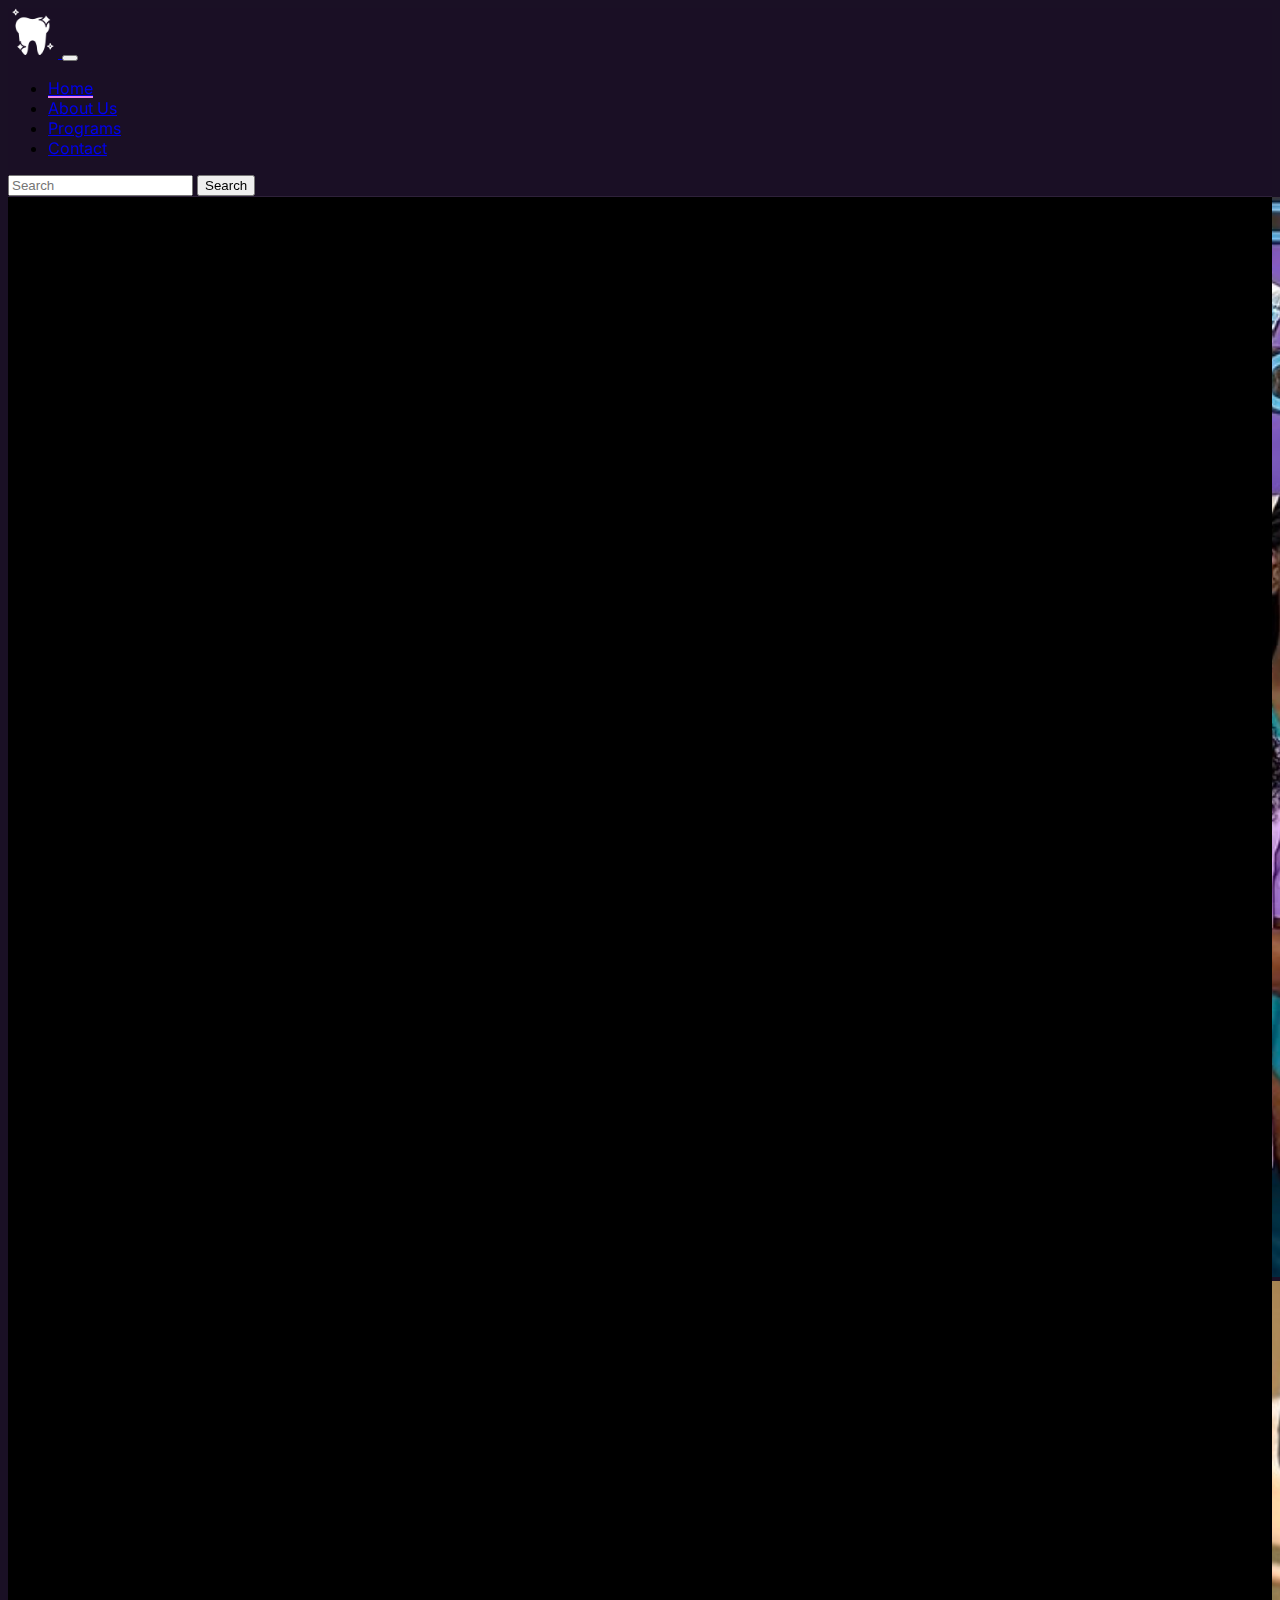
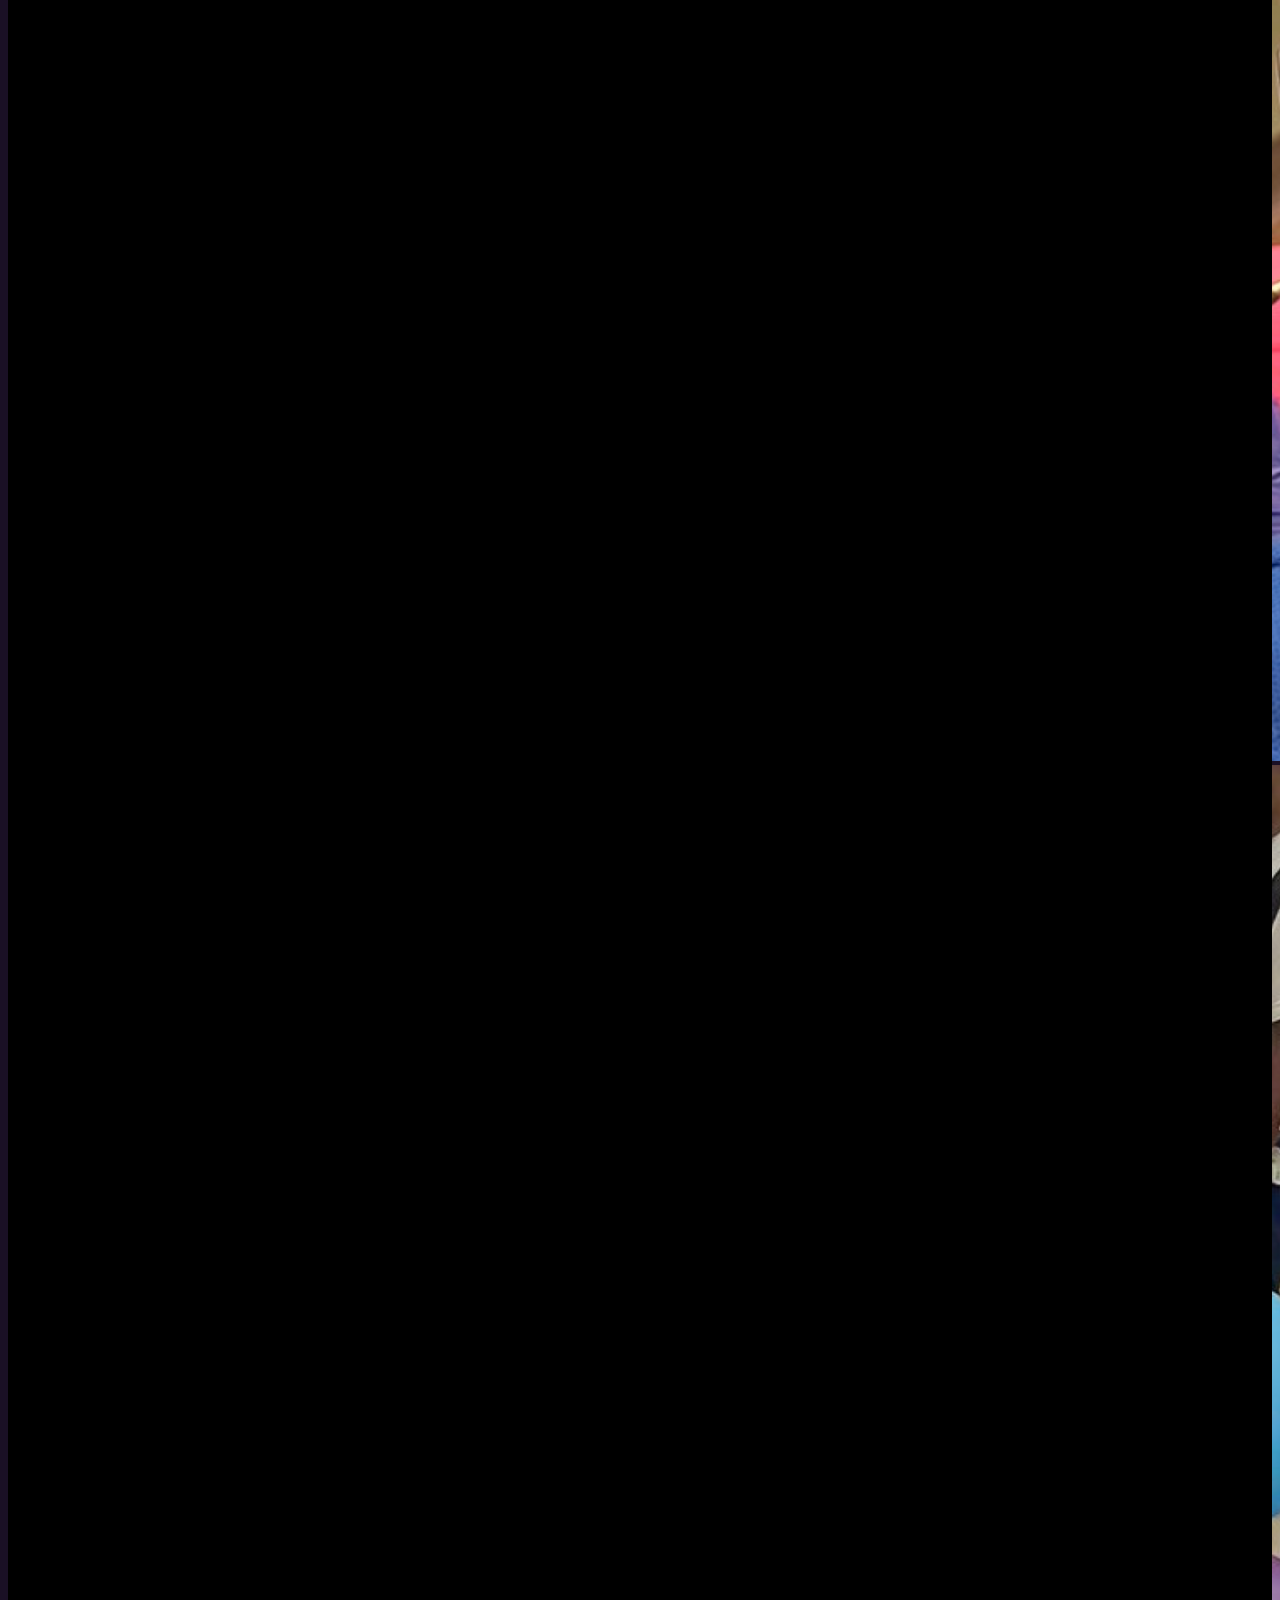
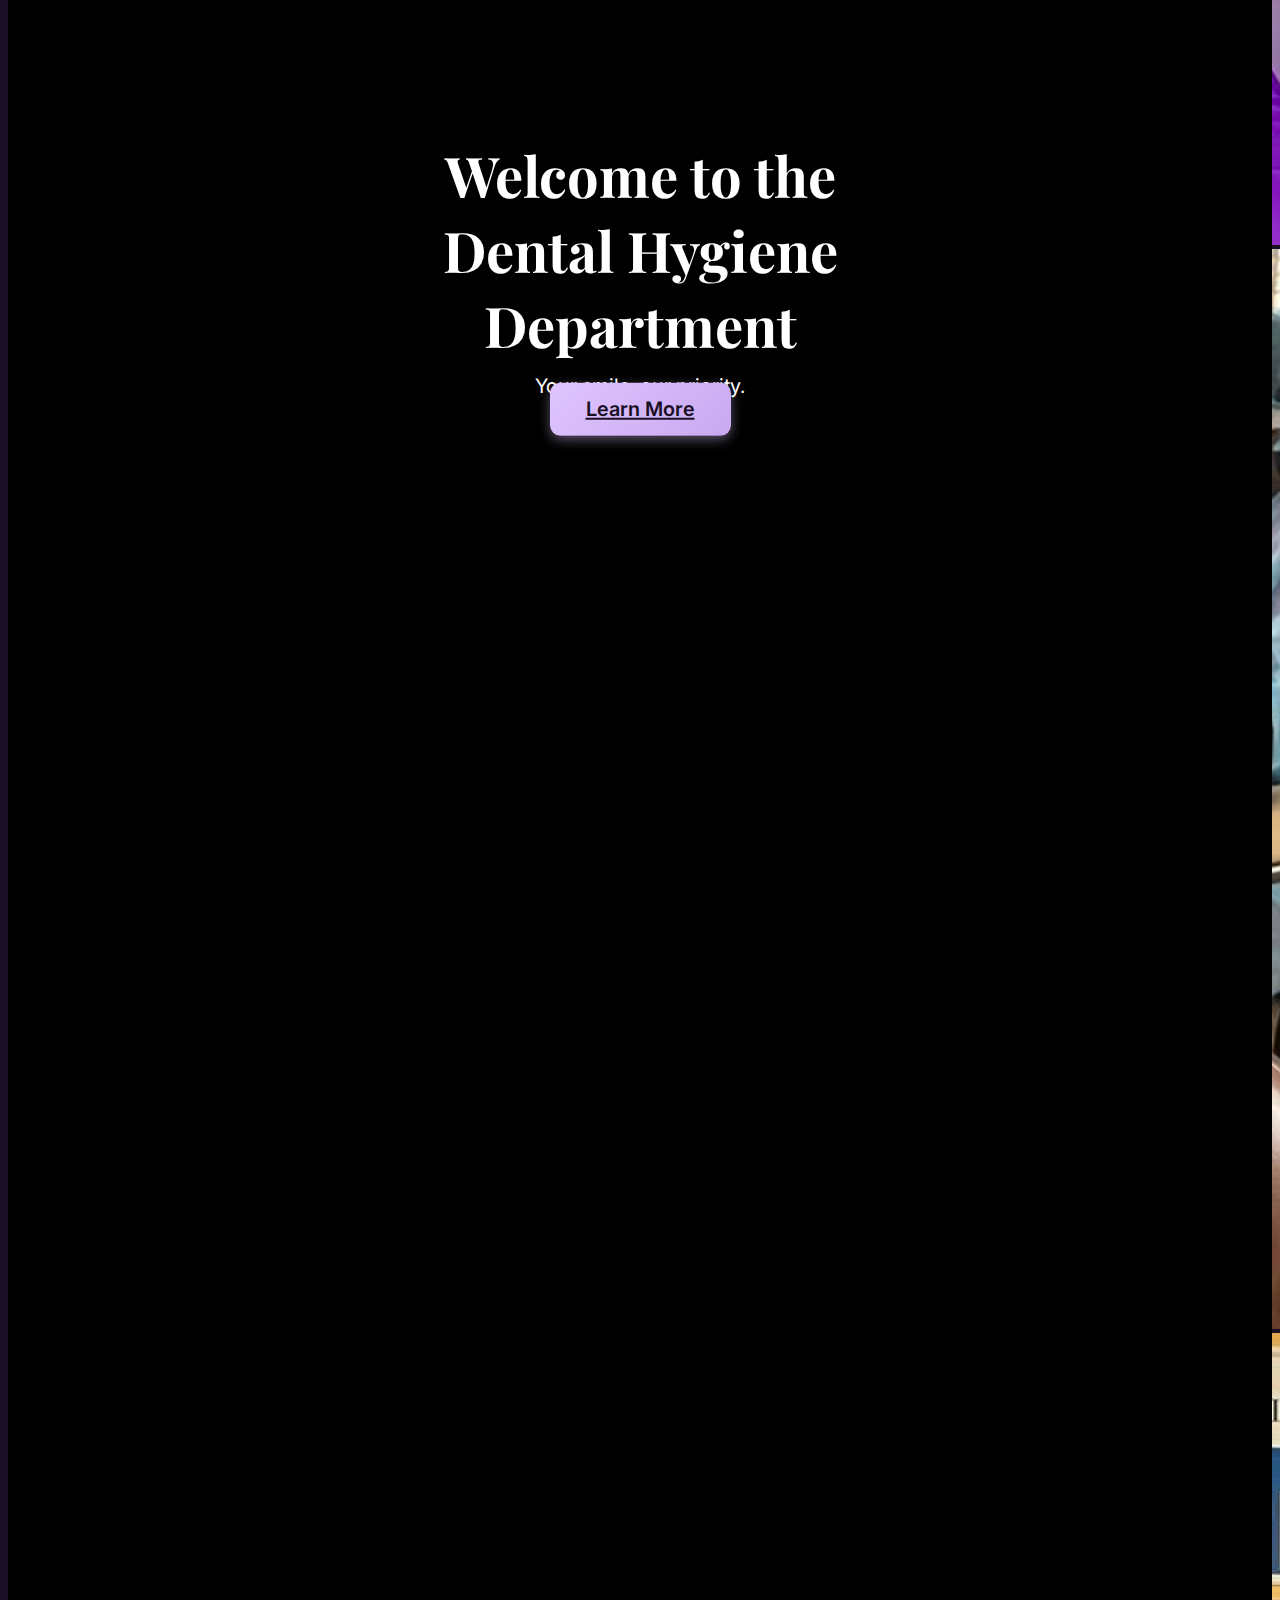
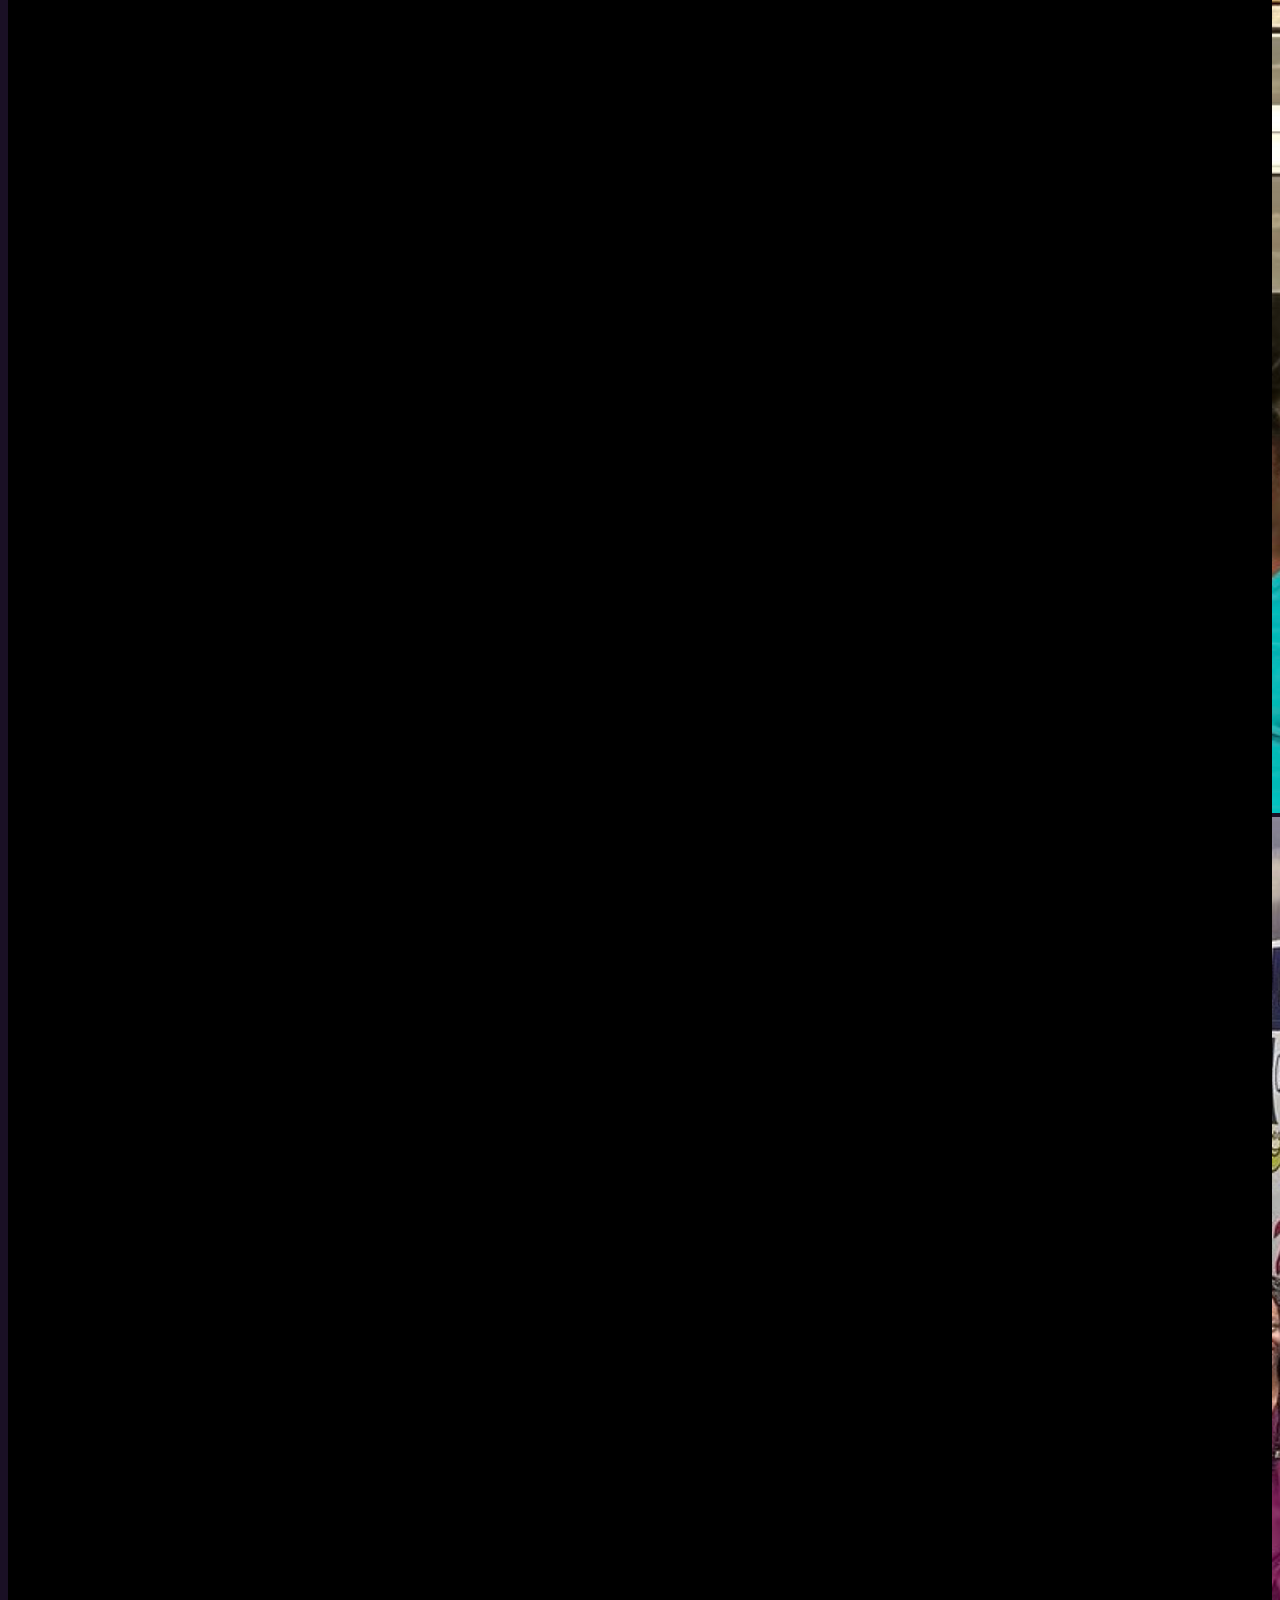
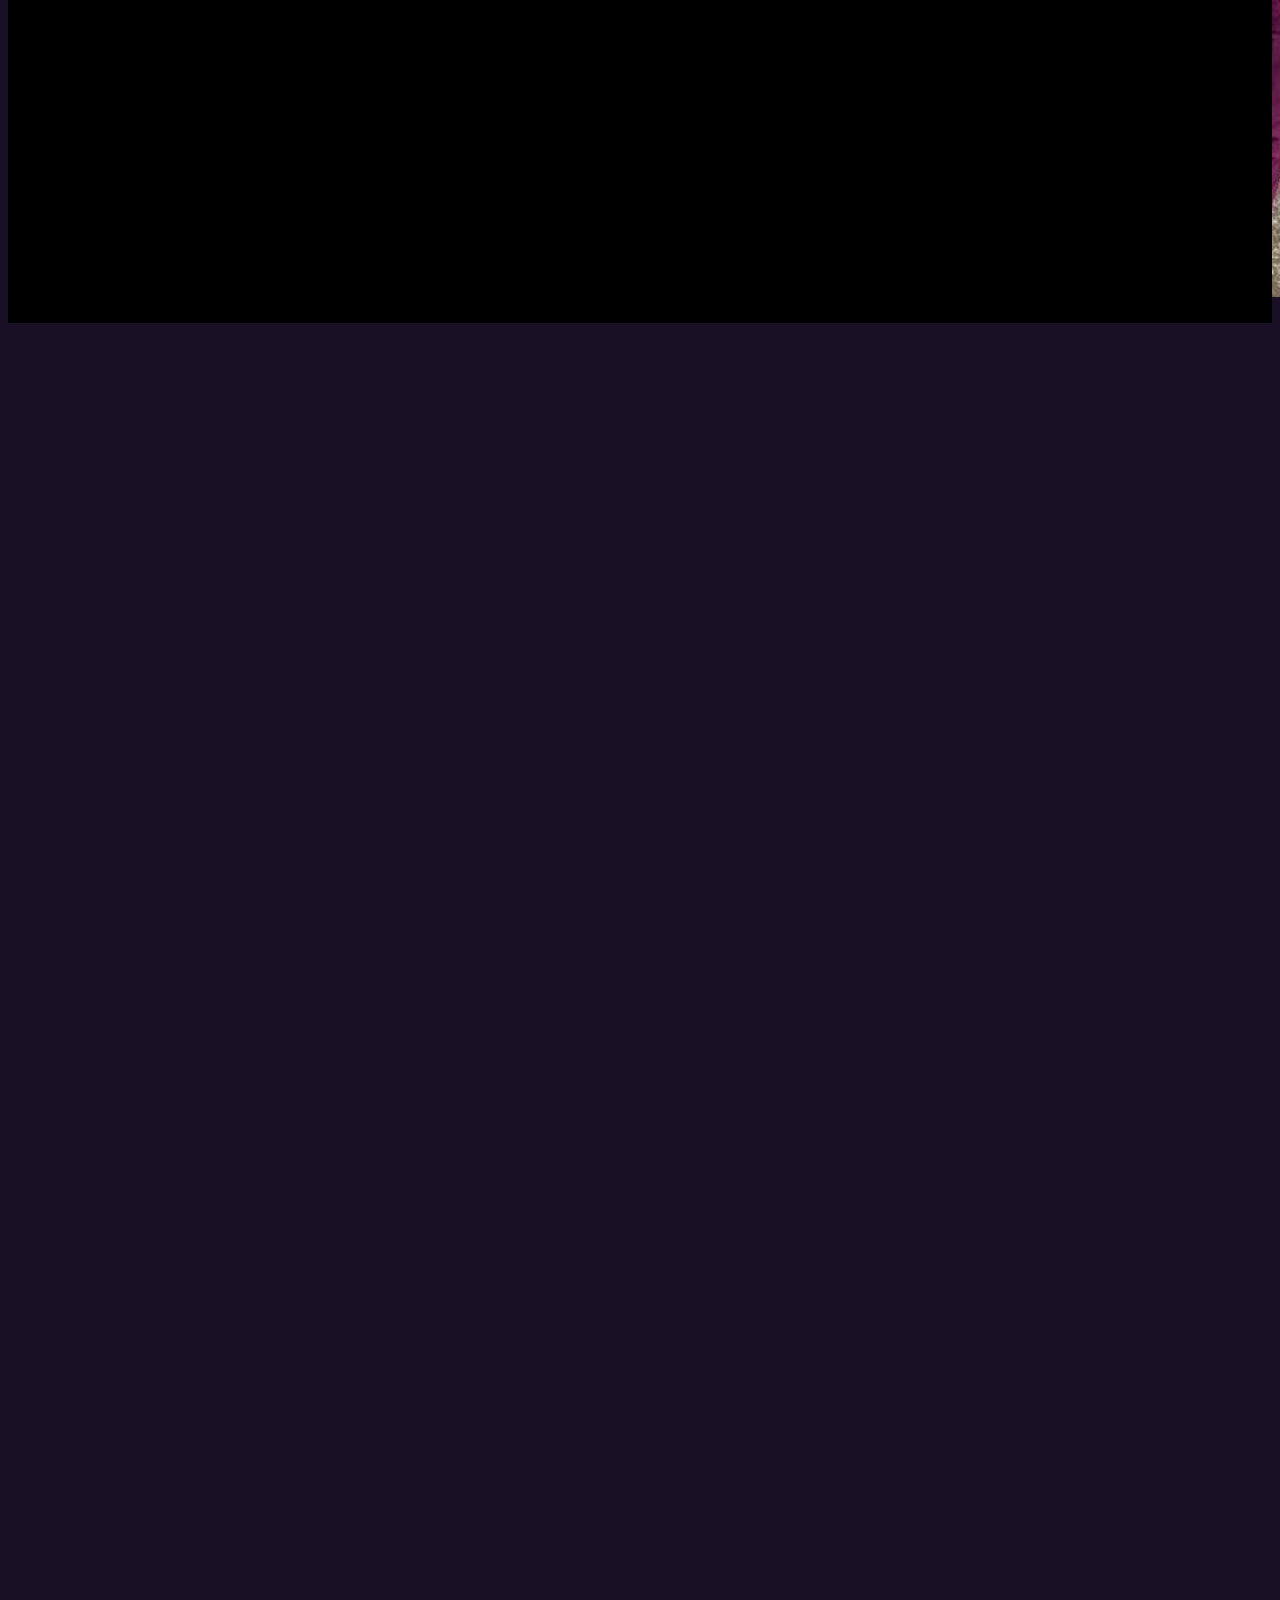
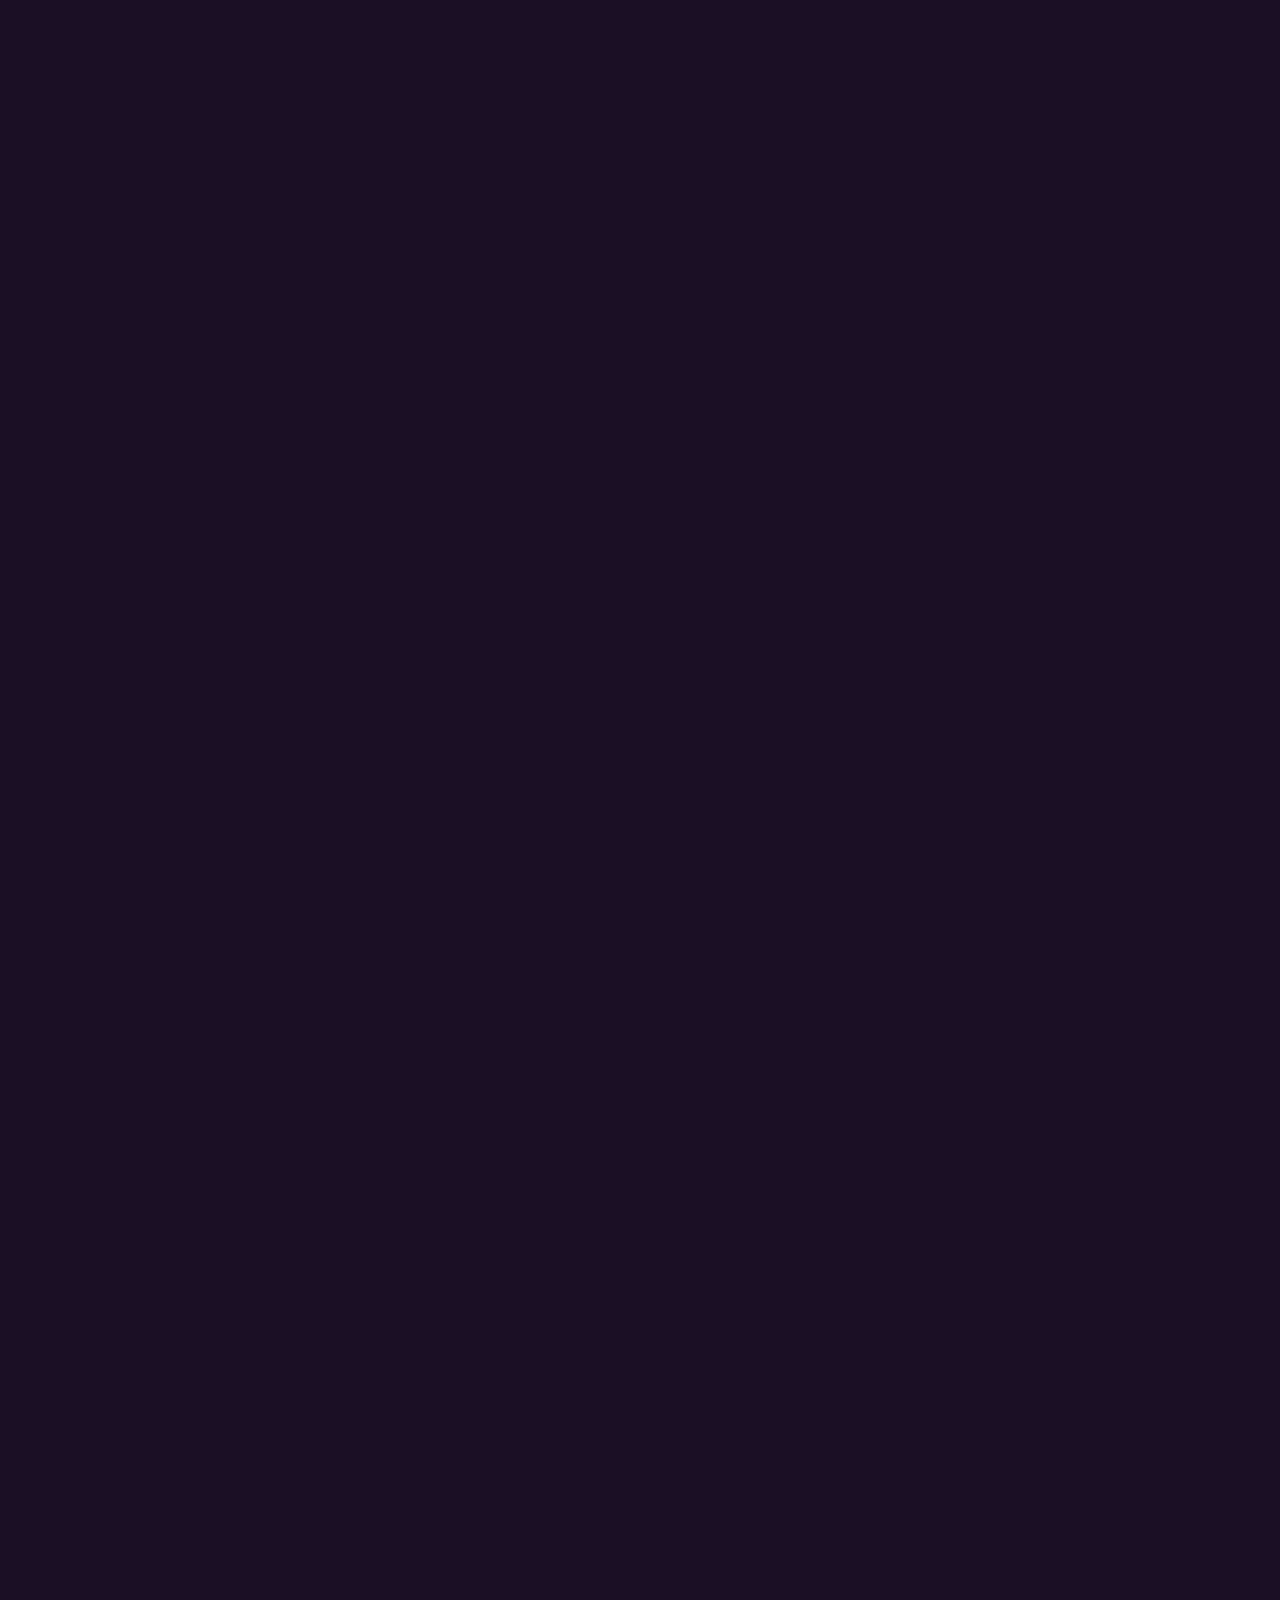
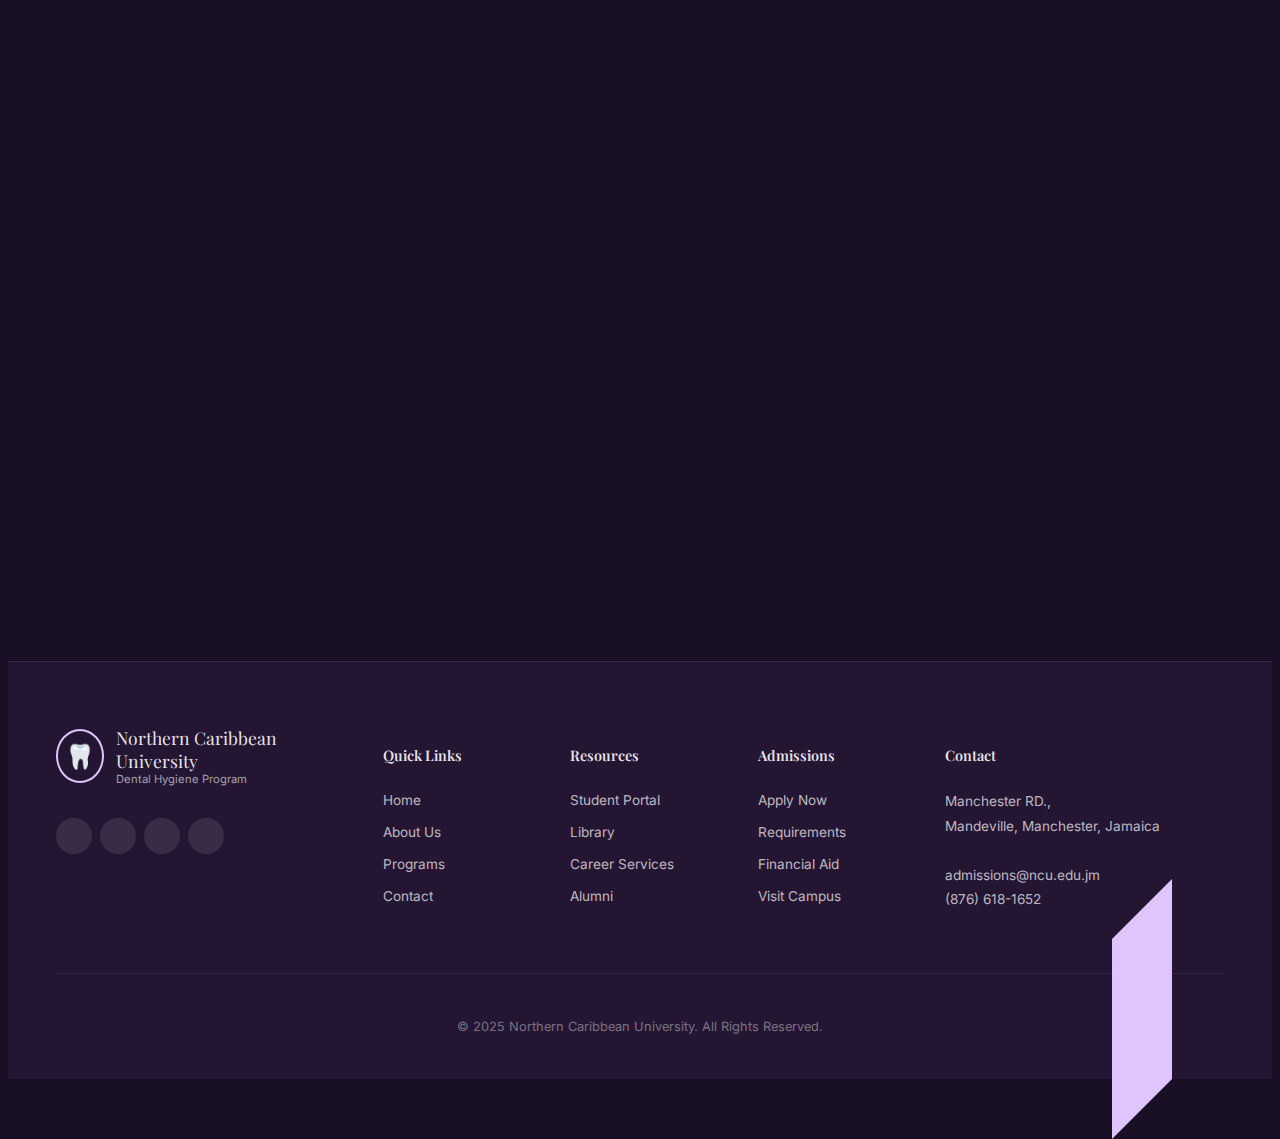
<file: Dental Homepage/index.html>
<!DOCTYPE html>
<html lang="en">
<head>
    <meta charset="UTF-8">
    <meta name="viewport" content="width=device-width, initial-scale=1.0">
    <title>DDH | Home</title>
    <link rel="preconnect" href="https://fonts.googleapis.com">
    <link rel="preconnect" href="https://fonts.gstatic.com" crossorigin="anonymous">
    <link href="https://fonts.googleapis.com/css2?family=Playfair+Display:wght@400;500;600;700&family=Inter:wght@300;400;500;600;700&display=swap" rel="stylesheet">
    <link href="https://cdn.jsdelivr.net/npm/bootstrap@5.3.8/dist/css/bootstrap.min.css" rel="stylesheet" integrity="sha384-sRIl4kxILFvY47J16cr9ZwB07vP4J8+LH7qKQnuqkuIAvNWLzeN8tE5YBujZqJLB" crossorigin="anonymous">
    <link rel="icon" type="image/png" href="whitening%202.png">
   <!-- Some inline CSS to make the search bar colours match the theme,
     raise when hovered over, tint the carousel to add text to it,
     addd overlay to text to the carousel, add effects to the "learn more button" and make the carousel full screen :D -->
   <style>
        body {
          font-family: 'Inter', sans-serif;
        }

        h1, h2, h3, h4, h5, h6 {
          font-family: 'Playfair Display', serif;
        }

        /* Cool underline on hover for navbar links */
        .navbar .nav-link { 
          position: relative; 
          transition: transform .25s ease, color .25s ease;
        }
        .navbar .nav-link:hover,
        .navbar .nav-link:focus {
          transform: translateY(-3px);
          color: #e881e8 !important;
        }
        .navbar .nav-link::after {
          content: "";
          position: absolute;
          left: 0;
          bottom: 0;
          width: 0;
          height: 2px;
          background-color: #e881e8;
          transition: width .25s ease;
        }
        .navbar .nav-link:hover::after,
        .navbar .nav-link:focus::after,
        .navbar .nav-link.active::after { width: 100%; }

        /* Applying the same underline effect to the brand (tooth icon) */
        .navbar .navbar-brand { position: relative; }
        .navbar .navbar-brand::after {
          content: "";
          position: absolute;
          left: 0;
          bottom: 0;
          width: 0;
          height: 2px;
          background-color: currentColor;
          transition: width .25s ease;
        }
        .navbar .navbar-brand:hover::after,
        .navbar .navbar-brand:focus::after { width: 100%; }

        /*  Inline CSS code to adjust the length of the card :)  */
        .card-tall { min-height: 420px; }
        @media (min-width: 992px) { /* lg and up */
          .card-tall { min-height: 400px; }
        }
        
        /* Carousel overlay tint for better text visibility */
        .carousel-item::after {
          content: "";
          position: absolute;
          top: 0;
          left: 0;
          width: 100%;
          height: 100%;
          background-color: rgba(0, 0, 0, 0.6); /* Dark tint */
          pointer-events: none; /* Allow clicks to pass through */
        }
        
        .carousel-caption {
          position: relative;
          z-index: 10; /* Ensure text appears above the tint */
        }
        /* Anchor overlay to this carousel instance */
        #carouselExampleAutoplaying { position: relative; }
        
        /* Full viewport height carousel */
        .carousel-fullscreen {
          /* Height will be set dynamically by script based on actual navbar height */
          min-height: calc(100vh - 56px);
        }
        
        .carousel-fullscreen .carousel-inner,
        .carousel-fullscreen .carousel-item {
          height: 100%;
        }
        
        .carousel-fullscreen .carousel-item img {
          height: 100%;
          object-fit: cover; /* Cover entire area while maintaining aspect ratio */
        }
        /* Persistent overlay text centered on carousel */
        .carousel-overlay {
          position: absolute;
          top: 50%;
          left: 50%;
          transform: translate(-50%, -50%);
          text-align: center;
          color: #ffffff;
          z-index: 20; /* Above tint */
          padding: 1rem 2rem;
        }
        .carousel-overlay h1 {
          font-size: clamp(2rem, 6vw, 3.5rem);
          font-weight: 700;
          margin-bottom: .75rem;
          text-shadow: 0 2px 6px rgba(0,0,0,.6);
          font-family: 'Playfair Display', serif;
          animation: heroScale .9s ease-out .15s both;
        }
        .carousel-overlay p {
          font-size: clamp(1rem, 2.5vw, 1.25rem);
          margin: 0;
          text-shadow: 0 2px 4px rgba(0,0,0,.55);
          animation: heroRise .9s ease-out .3s both;
        }
        .carousel-overlay .btn-primary {
          background: linear-gradient(135deg, #DFC5FE 0%, #c9a8f0 100%);
          border-color: transparent;
          color: #1a1025;
          font-weight:600;
          box-shadow:0 0.25rem 0.75rem rgba(223, 197, 254, 0.4);
          transition: transform .25s ease, background-color .25s ease;
          padding: .9rem 2.25rem; /* Bigger click target */
          font-size: 1.25rem; /* Larger text */
          border-radius: 0.65rem; /* Slightly more rounded */
        }
        .carousel-overlay .btn-primary:hover,
        .carousel-overlay .btn-primary:focus {
          background: linear-gradient(135deg, #e881e8 0%, #DFC5FE 100%);
          transform: scale(1.08);
        }
        /* Keyframe animations for initial load of text */
        @keyframes heroScale {
          0% { transform: scale(.85); opacity:0; }
          60% { transform: scale(1.03); opacity:1; }
          100% { transform: scale(1); }
        }
        @keyframes heroRise {
          0% { transform: translateY(25px); opacity:0; }
          60% { transform: translateY(-4px); opacity:1; }
          100% { transform: translateY(0); }
        }
        /* Respect reduced motion preferences */
        @media (prefers-reduced-motion: reduce) {
          .carousel-overlay h1,
          .carousel-overlay p { animation: none; opacity:1; transform:none; }
        }
        /* Cards section overlapping the bottom of the carousel */
        .cards-below-carousel {
          position: relative;
          z-index: 30; /* above slides */
          margin-top: -3rem; /* pull up over carousel bottom */
        }
        @media (min-width: 768px) {
          .cards-below-carousel { margin-top: -4.5rem; }
        }
        .cards-below-carousel .card {
          background: linear-gradient(135deg, rgba(255, 255, 255, 0.1) 0%, rgba(255, 255, 255, 0.03) 100%);
          backdrop-filter: blur(20px);
          border: 1px solid rgba(223, 197, 254, 0.2);
          border-radius: .75rem;
          box-shadow: 0 .5rem 1.25rem rgba(0,0,0,.15);
          opacity: 0;
          transform: translateY(30px);
          transition: transform .6s ease-in-out, box-shadow .6s ease-in-out;
          color: white;
        }
        /* Animate cards when they come into view */
        .cards-below-carousel .card.card-visible {
          animation: cardRiseIn .6s ease-out forwards;
        }
        .cards-below-carousel .card.card-visible:hover {
          transform: translateY(-12px) !important;
          box-shadow: 0 1rem 2rem rgba(0,0,0,.25);
          border-color: rgba(223, 197, 254, 0.4);
        }
        .cards-below-carousel .card .card-text {
          color: rgba(255, 255, 255, 0.7);
        }
        @keyframes cardRiseIn {
          0% { opacity: 0; transform: translateY(30px); }
          100% { opacity: 1; transform: translateY(0); }
        }
        /* Purple button styling for card buttons */
        .cards-below-carousel .btn-primary {
          background: linear-gradient(135deg, #DFC5FE 0%, #c9a8f0 100%);
          border-color: transparent;
          color: #1a1025;
          transition: transform .25s ease, background-color .25s ease;
        }
        .cards-below-carousel .btn-primary:hover,
        .cards-below-carousel .btn-primary:focus {
          background: linear-gradient(135deg, #e881e8 0%, #DFC5FE 100%);
          transform: scale(1.15);
        }
        @media (prefers-reduced-motion: reduce) {
          .cards-below-carousel .card { opacity: 1; transform: none; animation: none; }
          .cards-below-carousel .card:hover { transform: none; }
          .cards-below-carousel .btn-primary:hover { transform: none; }
        }

        /* Footer */
        footer {
            background: #241533;
            padding: 4rem 3rem 2rem;
            border-top: 1px solid rgba(223, 197, 254, 0.1);
            position: relative;
        }

        .footer-accent {
            position: absolute;
            bottom: 0;
            right: 100px;
            width: 60px;
            height: 200px;
            background: #DFC5FE;
            transform: skewY(-45deg);
            transform-origin: bottom right;
        }

        .footer-grid {
            display: grid;
            grid-template-columns: 2fr 1fr 1fr 1fr 2fr;
            gap: 3rem;
            margin-bottom: 3rem;
        }

        .footer-brand {
            display: flex;
            flex-direction: column;
            gap: 1rem;
        }

        .footer-logo {
            display: flex;
            align-items: center;
            gap: 0.75rem;
        }

        .footer-logo-icon {
            width: 50px;
            height: 50px;
            border: 2px solid #DFC5FE;
            border-radius: 50%;
            display: flex;
            align-items: center;
            justify-content: center;
            font-size: 1.5rem;
        }

        .footer-logo-text {
            font-family: 'Playfair Display', serif;
            font-size: 1.1rem;
            color: rgba(255, 255, 255, 0.9);
        }

        .footer-logo-text span {
            display: block;
            font-size: 0.7rem;
            color: rgba(255, 255, 255, 0.6);
            font-family: 'Inter', sans-serif;
        }

        .footer-social {
            display: flex;
            gap: 0.5rem;
            margin-top: 1rem;
        }

        .footer-social a {
            width: 36px;
            height: 36px;
            background: rgba(255, 255, 255, 0.1);
            border-radius: 50%;
            display: flex;
            align-items: center;
            justify-content: center;
            color: white;
            transition: all 0.3s ease;
        }

        .footer-social a:hover {
            background: #DFC5FE;
            color: #1a1a2e;
        }

        .footer-column h4 {
            font-size: 0.9rem;
            font-weight: 600;
            margin-bottom: 1.5rem;
            color: rgba(255, 255, 255, 0.9);
        }

        .footer-column ul {
            list-style: none;
            padding: 0;
        }

        .footer-column li {
            margin-bottom: 0.75rem;
        }

        .footer-column a {
            color: rgba(255, 255, 255, 0.7);
            text-decoration: none;
            font-size: 0.85rem;
            transition: color 0.3s ease;
        }

        .footer-column a:hover {
            color: #DFC5FE;
        }

        .footer-contact p {
            color: rgba(255, 255, 255, 0.7);
            font-size: 0.85rem;
            line-height: 1.8;
        }

        .footer-bottom {
            text-align: center;
            padding-top: 2rem;
            border-top: 1px solid rgba(223, 197, 254, 0.1);
            color: rgba(255, 255, 255, 0.4);
            font-size: 0.8rem;
        }

        /* Responsive */
        @media (max-width: 1024px) {
            .footer-grid {
                grid-template-columns: repeat(2, 1fr);
            }
        }

        @media (max-width: 768px) {
            .footer-grid {
                grid-template-columns: 1fr;
                text-align: center;
            }

            .footer-brand {
                align-items: center;
            }

            .footer-social {
                justify-content: center;
            }
        }
    </style>
</head>

<body style="background-color: #1a1025;"> <!-- Dark purple background to match the theme -->

    <!-- Nav Bar -->
    <nav class="navbar navbar-expand-md" style="background: rgba(26, 16, 37, 0.95); backdrop-filter: blur(10px); border-bottom: 1px solid rgba(223, 197, 254, 0.1);" data-bs-theme="dark">
    <div class="container px-4 px-lg-5">
      <a class="navbar-brand me-4 me-lg-5" href="index.html" aria-label="Home">
        <img src="whitening%202.png" alt="DDH home tooth icon" width="50" height="50" class="d-inline-block align-text-top">
      </a>
        <button class="navbar-toggler" type="button" data-bs-toggle="collapse" data-bs-target="#navbarSupportedContent" aria-controls="navbarSupportedContent" aria-expanded="false" aria-label="Toggle navigation">
        <span class="navbar-toggler-icon"></span>
        </button>
        <div class="collapse navbar-collapse" id="navbarSupportedContent">
          <ul class="navbar-nav mx-auto mb-2 mb-md-0 gap-1">
            <li class="nav-item">
              <a class="nav-link link-light active" href="index.html">Home</a>
            </li>
            <li class="nav-item">
              <a class="nav-link link-light" href="../About%20us%20page/About%20Us.html">About Us</a>
            </li>
            <li class="nav-item">
              <a class="nav-link link-light" href="../Courses%20Page/courses.html">Programs</a>
            </li>
            <li class="nav-item">
              <a class="nav-link link-light" href="../Contact%20Page/contact.html">Contact</a>
            </li>
          </ul>
          <form class="d-flex" role="search">
            <input class="form-control me-2" type="search" placeholder="Search" aria-label="Search">
            <button class="btn btn-outline-light" type="submit">Search</button>
          </form>
        </div>
    </div>
    </nav>

<!-- End of Navigation Bar -->

<!-- Carousel Autoplay -->
<div id="carouselExampleAutoplaying" class="carousel slide" data-bs-ride="carousel">
  <div class="carousel-inner">
    <div class="carousel-item active">
      <img src="bOOTSRAP%20DDH%20GROUP%20ASSIGNMENT%20CAROUSEL%20IMAGES.png" class="d-block w-100" alt="Dental Hygiene Program showcase with students and equipment">
    </div>
    <div class="carousel-item">
      <img src="5.png" class="d-block w-100" alt="NCU Dental Hygiene Program clinical facilities and training environment">
    </div>
    <div class="carousel-item">
      <img src="6.png" class="d-block w-100" alt="Students engaged in dental hygiene practice and patient care training">
    </div>
    <div class="carousel-item">
      <img src="4.png" class="d-block w-100" alt="Dental Hygiene Department curriculum and educational resources">
    </div>
    <div class="carousel-item">
      <img src="2.png" class="d-block w-100" alt="Professional dental hygiene techniques and instrumentation training">
    </div>
    <div class="carousel-item">
      <img src="1.png" class="d-block w-100" alt="Dental Hygiene graduates and program completion celebration">
    </div>
  </div>
  <!-- Persistent overlay text and CTA -->
  <div class="carousel-overlay">
    <h1>Welcome to the Dental Hygiene Department</h1>
    <p>Your smile, our priority.</p>
    <a href="../About%20us%20page/About%20Us.html" class="btn btn-primary mt-3 px-4 py-2" aria-label="Learn more about our department">Learn More</a>
  </div>
  <button class="carousel-control-prev" type="button" data-bs-target="#carouselExampleAutoplaying" data-bs-slide="prev">
    <span class="carousel-control-prev-icon" aria-hidden="true"></span>
    <span class="visually-hidden">Previous</span>
  </button>
  <button class="carousel-control-next" type="button" data-bs-target="#carouselExampleAutoplaying" data-bs-slide="next">
    <span class="carousel-control-next-icon" aria-hidden="true"></span>
    <span class="visually-hidden">Next</span>
  </button>
</div>

<!-- End of Carousel -->

<!-- Cards Section -->
<section class="cards-below-carousel">
  <div class="container">
    <div class="row row-cols-1 row-cols-sm-2 row-cols-md-3 g-4 justify-content-center">
      <div class="col">
        <div class="card h-100 text-center">
          <img src="5.png" class="card-img-top" alt="Dental Hygiene Programs overview">
          <div class="card-body">
            <h5 class="card-title">Programs</h5>
            <p class="card-text">Explore Dental Hygiene programs and admissions info.</p>
            <a href="../About%20us%20page/About%20Us.html" class="btn btn-primary">Learn more</a>
          </div>
        </div>
      </div>
      <div class="col">
        <div class="card h-100 text-center">
          <img src="4.png" class="card-img-top" alt="Student resources and course materials">
          <div class="card-body">
            <h5 class="card-title">Resources</h5>
            <p class="card-text">Access student resources, handbooks, and more.</p>
            <a href="../Courses%20Page/courses.html" class="btn btn-primary">View courses</a>
          </div>
        </div>
      </div>
      <div class="col">
        <div class="card h-100 text-center">
          <img src="6.png" class="card-img-top" alt="Contact and connect with the Dental Hygiene Department">
          <div class="card-body">
            <h5 class="card-title">Connect With Us</h5>
            <p class="card-text">Want to join? Contact us for more information.</p>
            <a href="../Contact%20Page/contact.html" class="btn btn-primary">Get in touch</a>
          </div>
        </div>
      </div>
    </div>
  </div>
</section>

<!-- Footer -->
    <!-- Footer content -->
    <footer>
        <div class="footer-accent"></div>
        <div class="footer-grid">
            <div class="footer-brand">
                <div class="footer-logo">
                    <div class="footer-logo-icon">🦷</div>
                    <div class="footer-logo-text">
                        Northern Caribbean University
                        <span>Dental Hygiene Program</span>
                    </div>
                </div>
                <div class="footer-social">
                    <a href="#"><i class="bi bi-facebook"></i></a>
                    <a href="#"><i class="bi bi-twitter"></i></a>
                    <a href="#"><i class="bi bi-instagram"></i></a>
                    <a href="#"><i class="bi bi-linkedin"></i></a>
                </div>
            </div>

            <div class="footer-column">
                <h4>Quick Links</h4>
                <ul>
                    <li><a href="index.html">Home</a></li>
                    <li><a href="../About%20us%20page/About%20Us.html">About Us</a></li>
                    <li><a href="../Courses%20Page/courses.html">Programs</a></li>
                    <li><a href="../Contact%20Page/contact.html">Contact</a></li>
                </ul>
            </div>

            <div class="footer-column">
                <h4>Resources</h4>
                <ul>
                    <li><a href="https://aeorion.ncu.edu.jm/aeHome.aspx">Student Portal</a></li>
                    <li><a href="https://hwrc.ncu.edu.jm/">Library</a></li>
                    <li><a href="https://www.ncu.edu.jm/careers">Career Services</a></li>
                    <li><a href="https://www.ncu.edu.jm/alumni">Alumni</a></li>
                </ul>
            </div>

            <div class="footer-column">
                <h4>Admissions</h4>
                <ul>
                    <li><a href="https://apply.ncu.edu.jm/welcome">Apply Now</a></li>
                    <li><a href="../About%20us%20page/About%20Us.html">Requirements</a></li>
                    <li><a href="https://www.ncu.edu.jm/financialaid">Financial Aid</a></li>
                    <li><a href="#">Visit Campus</a></li>
                </ul>
            </div>

            <div class="footer-column footer-contact">
                <h4>Contact</h4>
                <p>
                    Manchester RD.,<br>
                    Mandeville, Manchester, Jamaica<br><br>
                    admissions@ncu.edu.jm<br>
                    (876) 618-1652
                </p>
            </div>
        </div>

        <div class="footer-bottom">
            <p>© 2025 Northern Caribbean University. All Rights Reserved.</p>
        </div>
    </footer>

<script src="https://cdn.jsdelivr.net/npm/bootstrap@5.3.8/dist/js/bootstrap.bundle.min.js" integrity="sha384-FKyoEForCGlyvwx9Hj09JcYn3nv7wiPVlz7YYwJrWVcXK/BmnVDxM+D2scQbITxI" crossorigin="anonymous"></script>
<script>
  // Some Java to animate cards when scrolled into view - assisted by Copilot
  const observeCards = () => {
    const cards = document.querySelectorAll('.cards-below-carousel .card');
    const observer = new IntersectionObserver((entries) => {
      entries.forEach((entry, index) => {
        if (entry.isIntersecting) {
          setTimeout(() => {
            entry.target.classList.add('card-visible');
          }, index * 100); // Stagger animation by 100ms per card
          observer.unobserve(entry.target);
        }
      });
    }, { threshold: 0.1 });
    
    cards.forEach(card => observer.observe(card));
  };
  
  if (document.readyState === 'loading') {
    document.addEventListener('DOMContentLoaded', observeCards);
  } else {
    observeCards();
  }

  // Search Functionality
  document.addEventListener('DOMContentLoaded', function() {
    const searchForms = document.querySelectorAll('form[role="search"]');

    searchForms.forEach(searchForm => {
      searchForm.addEventListener('submit', function(e) {
        e.preventDefault();
        const searchInput = this.querySelector('input[type="search"]');
        const searchTerm = searchInput.value.trim();

        if (searchTerm) {
          // Redirect to courses page with search query
          window.location.href = `../Courses%20Page/courses.html?q=${encodeURIComponent(searchTerm)}`;
        }
      });
    });
  });
</script>
</body>
</html>
</file>
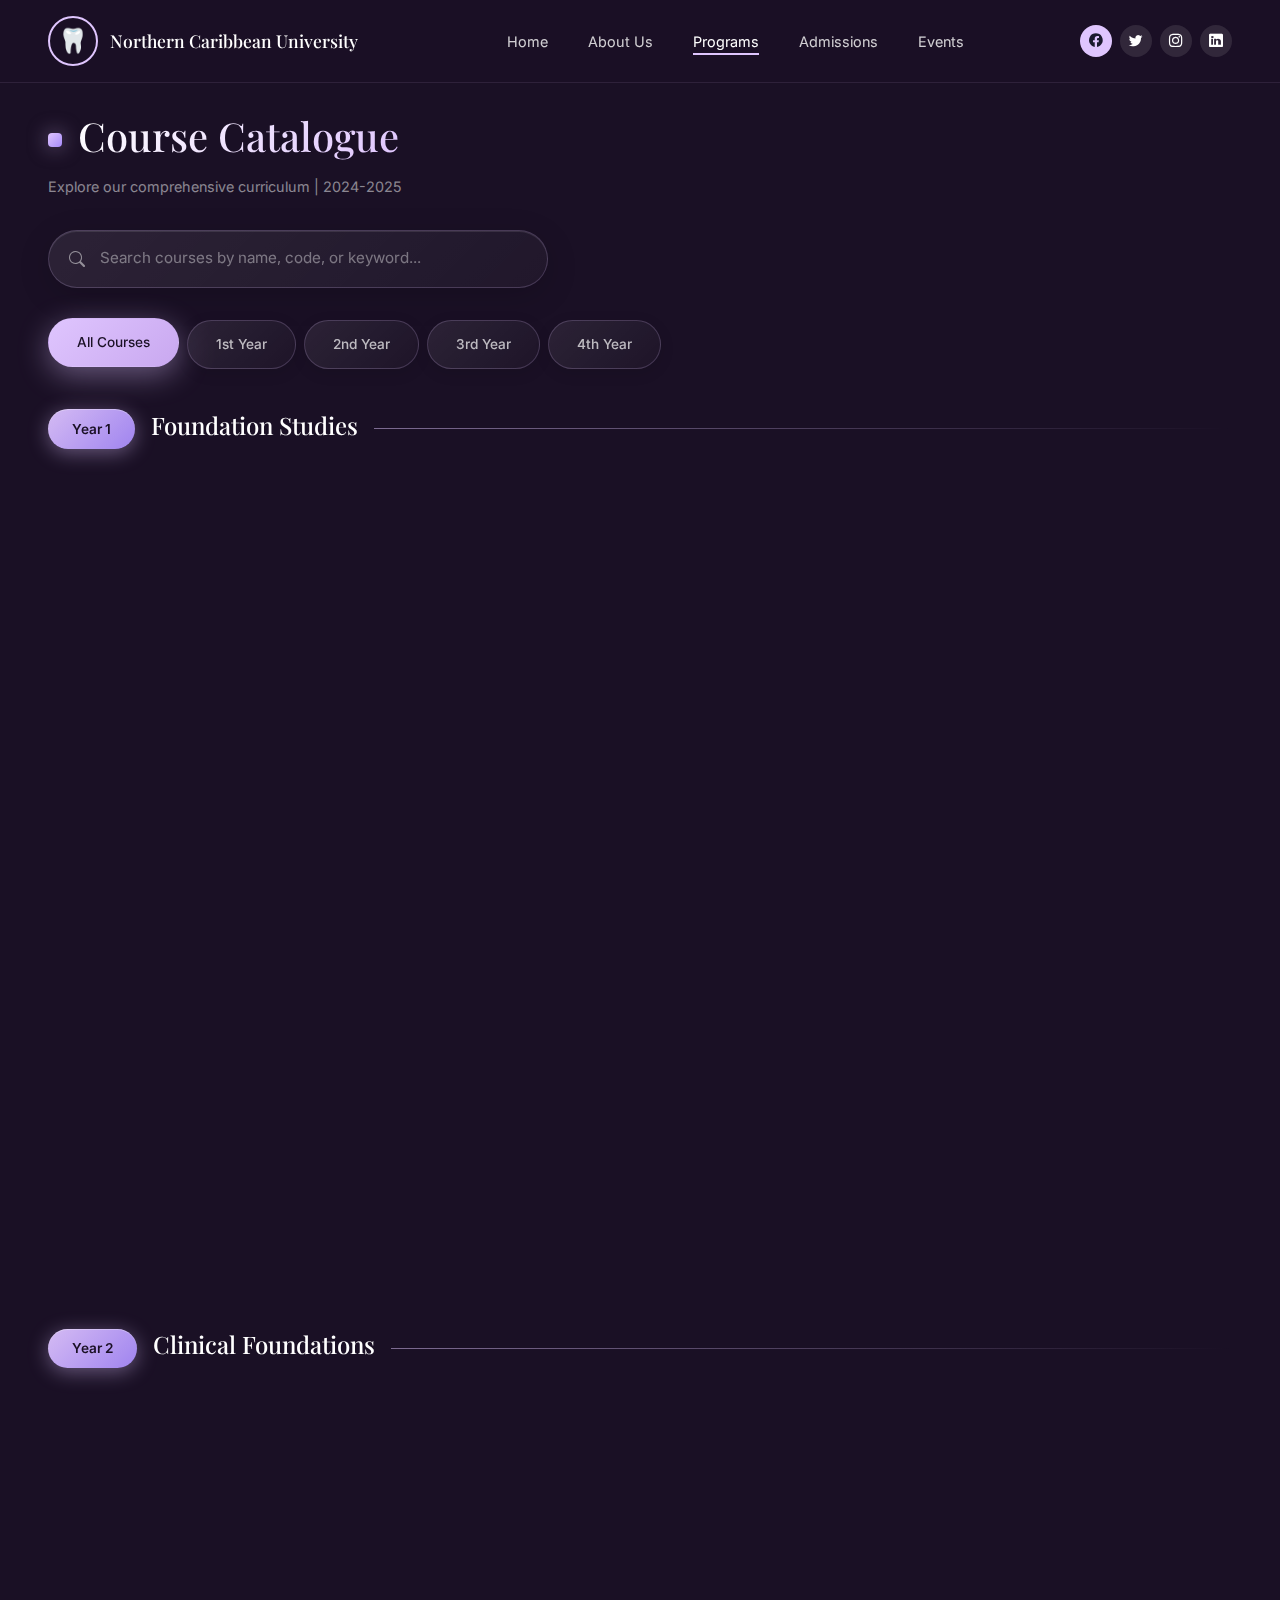
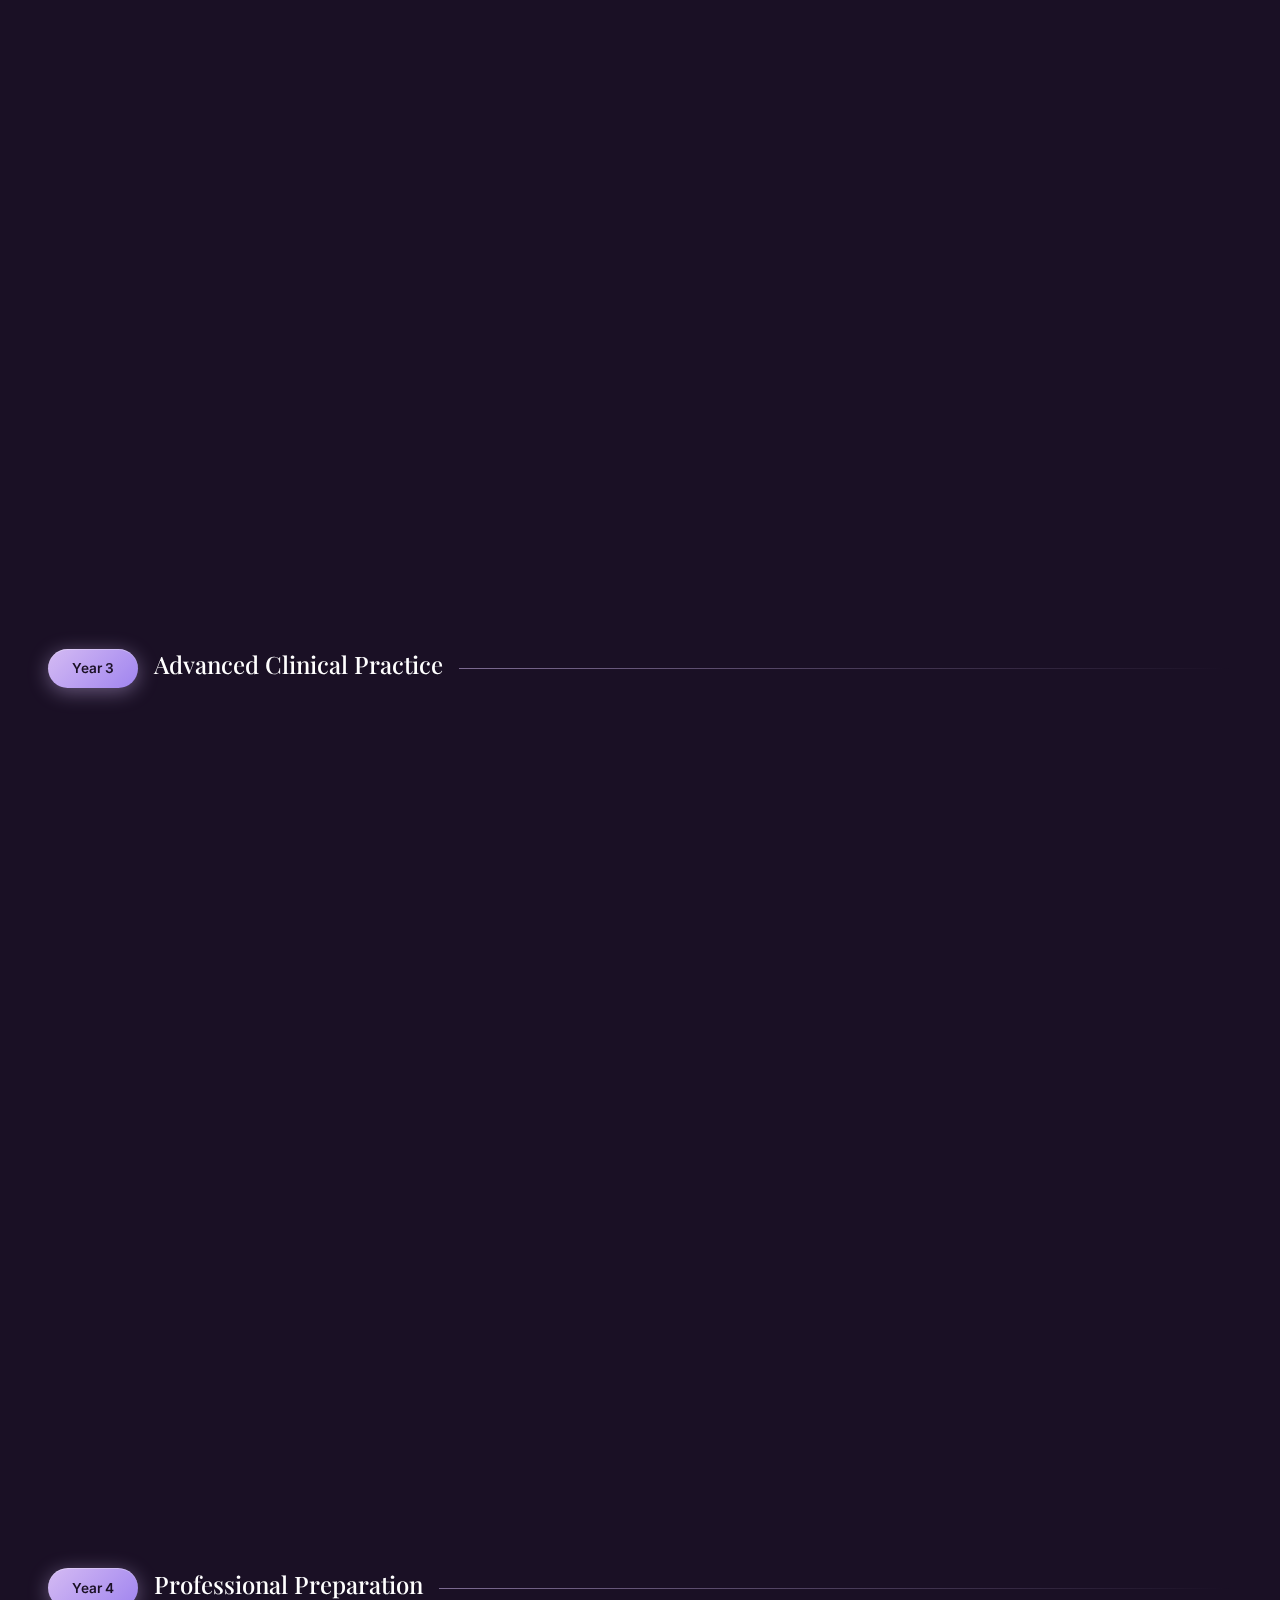
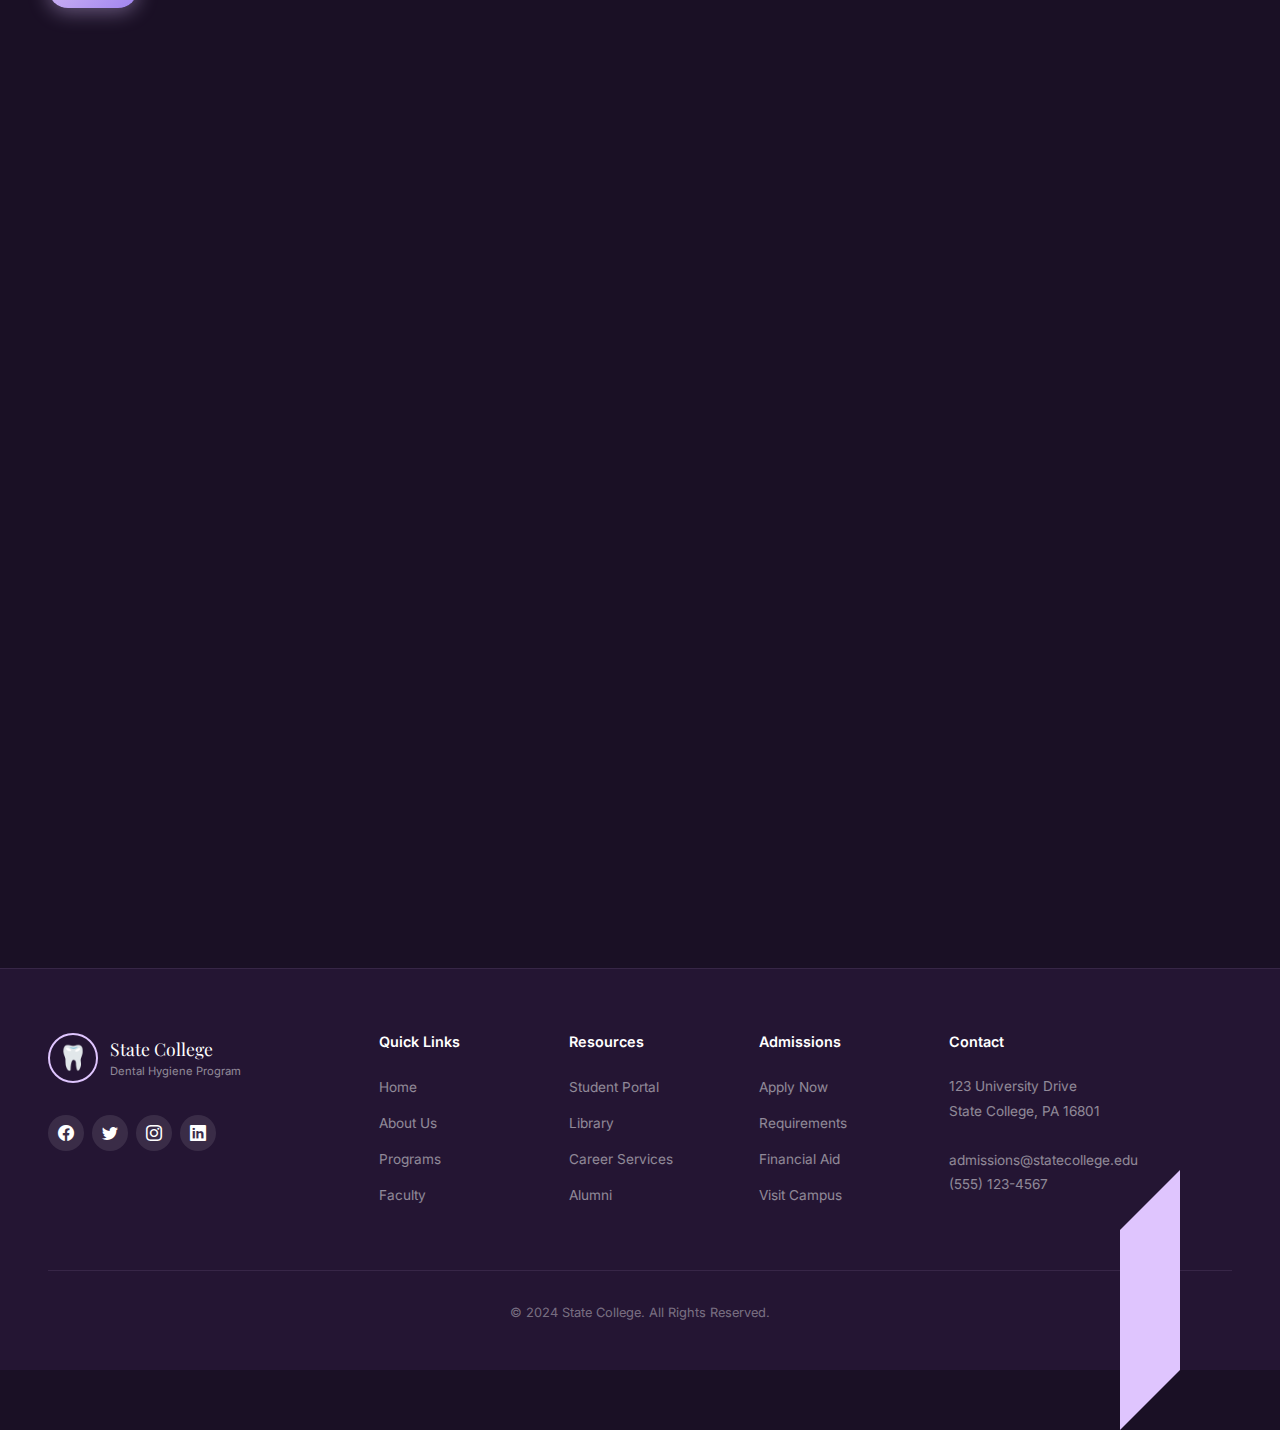
<file: courses.html>
<!DOCTYPE html>
<html lang="en">
<head>
    <meta charset="UTF-8">
    <meta name="viewport" content="width=device-width, initial-scale=1.0">
    <title>Dental Hygiene Program | State College</title>
    <link rel="preconnect" href="https://fonts.googleapis.com">
    <link rel="preconnect" href="https://fonts.gstatic.com" crossorigin>
    <link href="https://fonts.googleapis.com/css2?family=Playfair+Display:wght@400;500;600;700&family=Inter:wght@300;400;500;600;700&display=swap" rel="stylesheet">
    <link href="https://cdn.jsdelivr.net/npm/bootstrap@5.3.2/dist/css/bootstrap.min.css" rel="stylesheet">
    <link href="https://cdn.jsdelivr.net/npm/bootstrap-icons@1.11.1/font/bootstrap-icons.css" rel="stylesheet">
    <style>
        * {
            margin: 0;
            padding: 0;
            box-sizing: border-box;
        }

        body {
            font-family: 'Inter', sans-serif;
            background: #1a1025;
            color: #ffffff;
            overflow-x: hidden;
        }

        /* Animated background elements */
        .bg-glow {
            position: fixed;
            top: 0;
            left: 0;
            right: 0;
            bottom: 0;
            pointer-events: none;
            z-index: 0;
            overflow: hidden;
        }

        .glow-orb {
            position: absolute;
            border-radius: 50%;
            filter: blur(80px);
            opacity: 0.5;
            animation: float 20s ease-in-out infinite;
        }

        .glow-orb-1 {
            width: 600px;
            height: 600px;
            background: radial-gradient(circle, rgba(223, 197, 254, 0.3) 0%, transparent 70%);
            top: -200px;
            right: -200px;
            animation-delay: 0s;
        }

        .glow-orb-2 {
            width: 500px;
            height: 500px;
            background: radial-gradient(circle, rgba(167, 139, 250, 0.25) 0%, transparent 70%);
            bottom: -150px;
            left: -150px;
            animation-delay: -5s;
        }

        .glow-orb-3 {
            width: 400px;
            height: 400px;
            background: radial-gradient(circle, rgba(192, 132, 252, 0.2) 0%, transparent 70%);
            top: 50%;
            left: 50%;
            transform: translate(-50%, -50%);
            animation-delay: -10s;
        }

        @keyframes float {
            0%, 100% { transform: translate(0, 0) scale(1); }
            25% { transform: translate(30px, -30px) scale(1.05); }
            50% { transform: translate(-20px, 20px) scale(0.95); }
            75% { transform: translate(-30px, -20px) scale(1.02); }
        }

        /* Grid pattern overlay */
        .bg-grid {
            position: fixed;
            top: 0;
            left: 0;
            right: 0;
            bottom: 0;
            background-image: 
                linear-gradient(rgba(223, 197, 254, 0.03) 1px, transparent 1px),
                linear-gradient(90deg, rgba(223, 197, 254, 0.03) 1px, transparent 1px);
            background-size: 50px 50px;
            pointer-events: none;
            z-index: 0;
        }

        /* Floating particles */
        .bg-particles {
            position: fixed;
            top: 0;
            left: 0;
            right: 0;
            bottom: 0;
            pointer-events: none;
            z-index: 0;
            overflow: hidden;
        }

        .particle {
            position: absolute;
            width: 4px;
            height: 4px;
            background: rgba(223, 197, 254, 0.6);
            border-radius: 50%;
            animation: rise 15s infinite;
        }

        .particle:nth-child(1) { left: 10%; animation-delay: 0s; animation-duration: 20s; }
        .particle:nth-child(2) { left: 20%; animation-delay: 2s; animation-duration: 18s; }
        .particle:nth-child(3) { left: 30%; animation-delay: 4s; animation-duration: 22s; }
        .particle:nth-child(4) { left: 40%; animation-delay: 1s; animation-duration: 19s; }
        .particle:nth-child(5) { left: 50%; animation-delay: 3s; animation-duration: 21s; }
        .particle:nth-child(6) { left: 60%; animation-delay: 5s; animation-duration: 17s; }
        .particle:nth-child(7) { left: 70%; animation-delay: 2.5s; animation-duration: 23s; }
        .particle:nth-child(8) { left: 80%; animation-delay: 1.5s; animation-duration: 16s; }
        .particle:nth-child(9) { left: 90%; animation-delay: 4.5s; animation-duration: 20s; }
        .particle:nth-child(10) { left: 15%; animation-delay: 3.5s; animation-duration: 24s; }
        .particle:nth-child(11) { left: 25%; animation-delay: 0.5s; animation-duration: 18s; }
        .particle:nth-child(12) { left: 35%; animation-delay: 2.8s; animation-duration: 22s; }
        .particle:nth-child(13) { left: 45%; animation-delay: 1.2s; animation-duration: 19s; }
        .particle:nth-child(14) { left: 55%; animation-delay: 4.2s; animation-duration: 21s; }
        .particle:nth-child(15) { left: 65%; animation-delay: 0.8s; animation-duration: 17s; }
        .particle:nth-child(16) { left: 75%; animation-delay: 3.2s; animation-duration: 23s; }
        .particle:nth-child(17) { left: 85%; animation-delay: 1.8s; animation-duration: 16s; }
        .particle:nth-child(18) { left: 95%; animation-delay: 2.2s; animation-duration: 20s; }
        .particle:nth-child(19) { left: 5%; animation-delay: 4.8s; animation-duration: 25s; }
        .particle:nth-child(20) { left: 95%; animation-delay: 0.3s; animation-duration: 19s; }

        @keyframes rise {
            0% {
                bottom: -10px;
                opacity: 0;
                transform: scale(0);
            }
            10% {
                opacity: 1;
                transform: scale(1);
            }
            90% {
                opacity: 1;
                transform: scale(1);
            }
            100% {
                bottom: 100vh;
                opacity: 0;
                transform: scale(0.5);
            }
        }

        /* Geometric shapes */
        .bg-shapes {
            position: fixed;
            top: 0;
            left: 0;
            right: 0;
            bottom: 0;
            pointer-events: none;
            z-index: 0;
            overflow: hidden;
        }

        .shape {
            position: absolute;
            border: 1px solid rgba(223, 197, 254, 0.15);
            animation: rotate-shape 30s linear infinite;
        }

        .shape-1 {
            width: 300px;
            height: 300px;
            border-radius: 50%;
            top: 10%;
            right: -100px;
            animation-duration: 40s;
        }

        .shape-2 {
            width: 200px;
            height: 200px;
            top: 60%;
            left: -50px;
            animation-duration: 35s;
            animation-direction: reverse;
        }

        .shape-3 {
            width: 150px;
            height: 150px;
            border-radius: 50%;
            bottom: 20%;
            right: 10%;
            animation-duration: 25s;
        }

        .shape-4 {
            width: 100px;
            height: 100px;
            top: 30%;
            left: 5%;
            animation-duration: 30s;
            animation-direction: reverse;
        }

        .shape-5 {
            width: 80px;
            height: 80px;
            border-radius: 50%;
            top: 70%;
            right: 20%;
            animation-duration: 20s;
        }

        @keyframes rotate-shape {
            from { transform: rotate(0deg); }
            to { transform: rotate(360deg); }
        }

        /* Gradient line accents */
        .bg-lines {
            position: fixed;
            top: 0;
            left: 0;
            right: 0;
            bottom: 0;
            pointer-events: none;
            z-index: 0;
            overflow: hidden;
        }

        .line {
            position: absolute;
            background: linear-gradient(180deg, transparent, rgba(223, 197, 254, 0.1), transparent);
            width: 1px;
            height: 200px;
            animation: line-fall 8s linear infinite;
        }

        .line:nth-child(1) { left: 10%; animation-delay: 0s; }
        .line:nth-child(2) { left: 30%; animation-delay: 2s; }
        .line:nth-child(3) { left: 50%; animation-delay: 4s; }
        .line:nth-child(4) { left: 70%; animation-delay: 1s; }
        .line:nth-child(5) { left: 90%; animation-delay: 3s; }

        @keyframes line-fall {
            0% {
                top: -200px;
                opacity: 0;
            }
            10% {
                opacity: 1;
            }
            90% {
                opacity: 1;
            }
            100% {
                top: 100vh;
                opacity: 0;
            }
        }

        /* Navigation */
        nav {
            position: fixed;
            top: 0;
            left: 0;
            right: 0;
            z-index: 1000;
            padding: 1rem 3rem;
            display: flex;
            justify-content: space-between;
            align-items: center;
            background: rgba(26, 16, 37, 0.95);
            backdrop-filter: blur(10px);
            border-bottom: 1px solid rgba(223, 197, 254, 0.1);
        }

        .nav-logo {
            display: flex;
            align-items: center;
            gap: 0.75rem;
            text-decoration: none;
        }

        .nav-logo-icon {
            width: 50px;
            height: 50px;
            border: 2px solid #DFC5FE;
            border-radius: 50%;
            display: flex;
            align-items: center;
            justify-content: center;
            font-size: 1.5rem;
        }

        .nav-logo-text {
            font-family: 'Playfair Display', serif;
            color: white;
            font-size: 1.1rem;
            font-weight: 500;
        }

        .nav-links {
            display: flex;
            gap: 2.5rem;
            list-style: none;
            margin: 0;
        }

        .nav-links a {
            color: rgba(255, 255, 255, 0.8);
            text-decoration: none;
            font-size: 0.9rem;
            font-weight: 400;
            transition: color 0.3s ease;
            position: relative;
        }

        .nav-links a:hover,
        .nav-links a.active {
            color: white;
        }

        .nav-links a.active::after {
            content: '';
            position: absolute;
            bottom: -5px;
            left: 0;
            width: 100%;
            height: 2px;
            background: #DFC5FE;
        }

        .nav-social {
            display: flex;
            gap: 0.5rem;
        }

        .nav-social a {
            width: 32px;
            height: 32px;
            border-radius: 50%;
            display: flex;
            align-items: center;
            justify-content: center;
            font-size: 0.85rem;
            transition: all 0.3s ease;
        }

        .nav-social a:nth-child(1) { background: #DFC5FE; color: #1a1a2e; }
        .nav-social a:nth-child(2) { background: rgba(255,255,255,0.1); color: white; }
        .nav-social a:nth-child(3) { background: rgba(255,255,255,0.1); color: white; }
        .nav-social a:nth-child(4) { background: rgba(255,255,255,0.1); color: white; }

        /* Hero Section */
        .hero {
            position: relative;
            height: 100vh;
            min-height: 700px;
            display: flex;
            flex-direction: column;
            justify-content: center;
            align-items: center;
            text-align: center;
            overflow: hidden;
        }

        .hero-bg {
            position: absolute;
            top: 0;
            left: 0;
            right: 0;
            bottom: 0;
            background: linear-gradient(135deg, #1a1a2e 0%, #0a0a0f 100%);
            z-index: -2;
        }

        .hero-bg::before {
            content: '';
            position: absolute;
            top: 0;
            left: 0;
            right: 0;
            bottom: 0;
            background: url('https://images.unsplash.com/photo-1562774053-701939374585?ixlib=rb-4.0.3&auto=format&fit=crop&w=1920&q=80') center/cover;
            opacity: 0.3;
        }

        .hero-accent {
            position: absolute;
            top: 0;
            right: 0;
            width: 80px;
            height: 400px;
            background: #3b82f6;
            transform: skewY(-45deg);
            transform-origin: top right;
        }

        .hero-emblem-icon {
            width: 100px;
            height: 100px;
            border: 2px solid rgba(255, 255, 255, 0.5);
            border-radius: 50%;
            display: flex;
            align-items: center;
            justify-content: center;
            margin: 0 auto 1.5rem;
            position: relative;
        }

        .hero-emblem-icon::before,
        .hero-emblem-icon::after {
            content: '🌿';
            position: absolute;
            font-size: 1.5rem;
        }

        .hero-emblem-icon::before {
            left: -30px;
            transform: rotate(-30deg);
        }

        .hero-emblem-icon::after {
            right: -30px;
            transform: rotate(30deg) scaleX(-1);
        }

        .hero-emblem-icon i {
            font-size: 2.5rem;
            color: white;
        }

        .hero-subtitle {
            font-size: 0.85rem;
            letter-spacing: 4px;
            text-transform: uppercase;
            color: rgba(255, 255, 255, 0.7);
            margin-bottom: 0.5rem;
        }

        .hero-title {
            font-family: 'Playfair Display', serif;
            font-size: 4rem;
            font-weight: 500;
            color: white;
            margin-bottom: 0.5rem;
            letter-spacing: 2px;
        }

        .hero-tagline {
            font-size: 0.9rem;
            letter-spacing: 6px;
            text-transform: uppercase;
            color: rgba(255, 255, 255, 0.6);
            margin-bottom: 3rem;
        }

        /* Feature Cards */
        .hero-features {
            display: flex;
            gap: 2rem;
            margin-top: 2rem;
        }

        .feature-card {
            background: rgba(0, 0, 0, 0.6);
            backdrop-filter: blur(10px);
            border: 1px solid rgba(255, 255, 255, 0.1);
            border-radius: 8px;
            padding: 1.5rem 2rem;
            width: 220px;
            text-align: left;
            transition: all 0.3s ease;
        }

        .feature-card:hover {
            border-color: #3b82f6;
            transform: translateY(-5px);
        }

        .feature-card-header {
            display: flex;
            justify-content: space-between;
            align-items: center;
            margin-bottom: 1rem;
        }

        .feature-card-title {
            font-size: 0.8rem;
            font-weight: 600;
            letter-spacing: 1px;
            text-transform: uppercase;
        }

        .feature-card-icon {
            width: 40px;
            height: 40px;
            border: 1px solid rgba(255, 255, 255, 0.3);
            border-radius: 8px;
            display: flex;
            align-items: center;
            justify-content: center;
        }

        .feature-card p {
            font-size: 0.8rem;
            color: rgba(255, 255, 255, 0.6);
            line-height: 1.6;
        }

        .scroll-indicator {
            position: absolute;
            bottom: 2rem;
            left: 50%;
            transform: translateX(-50%);
            display: flex;
            flex-direction: column;
            align-items: center;
            gap: 0.5rem;
            color: rgba(255, 255, 255, 0.5);
            animation: bounce 2s infinite;
        }

        @keyframes bounce {
            0%, 100% { transform: translateX(-50%) translateY(0); }
            50% { transform: translateX(-50%) translateY(10px); }
        }

        /* About Section */
        .about-section {
            display: grid;
            grid-template-columns: 1fr 1fr;
            min-height: 600px;
        }

        .about-content {
            background: #0d0d12;
            padding: 5rem;
            display: flex;
            flex-direction: column;
            justify-content: center;
        }

        .about-label {
            font-size: 0.75rem;
            letter-spacing: 3px;
            text-transform: uppercase;
            color: rgba(255, 255, 255, 0.5);
            margin-bottom: 1rem;
        }

        .about-title {
            font-family: 'Playfair Display', serif;
            font-size: 3rem;
            font-weight: 500;
            margin-bottom: 1.5rem;
            line-height: 1.2;
        }

        .about-text {
            color: rgba(255, 255, 255, 0.6);
            line-height: 1.8;
            margin-bottom: 1rem;
        }

        .about-image {
            position: relative;
            overflow: hidden;
        }

        .about-image img {
            width: 100%;
            height: 100%;
            object-fit: cover;
        }

        .about-image::before {
            content: '';
            position: absolute;
            top: 0;
            left: 0;
            right: 0;
            bottom: 0;
            background: linear-gradient(to right, #0d0d12 0%, transparent 30%);
            z-index: 1;
        }

        /* Courses Section */
        .courses-section {
            background: #1a1025;
            padding: 7rem 3rem 5rem;
            position: relative;
            min-height: 100vh;
        }

        .courses-section::before {
            content: '';
            position: absolute;
            top: 0;
            left: 0;
            right: 0;
            bottom: 0;
            background: url('https://images.unsplash.com/photo-1541339907198-e08756dedf3f?ixlib=rb-4.0.3&auto=format&fit=crop&w=1920&q=80') center/cover fixed;
            opacity: 0.05;
        }

        .section-header {
            display: flex;
            align-items: center;
            gap: 1rem;
            margin-bottom: 0.5rem;
            position: relative;
            z-index: 1;
        }

        .section-dot {
            width: 14px;
            height: 14px;
            background: linear-gradient(135deg, #DFC5FE 0%, #a78bfa 100%);
            border-radius: 4px;
            box-shadow: 0 0 20px rgba(223, 197, 254, 0.5);
            animation: pulse-glow 2s ease-in-out infinite;
        }

        @keyframes pulse-glow {
            0%, 100% { box-shadow: 0 0 20px rgba(223, 197, 254, 0.5); }
            50% { box-shadow: 0 0 30px rgba(223, 197, 254, 0.8); }
        }

        .section-title {
            font-family: 'Playfair Display', serif;
            font-size: 2.5rem;
            font-weight: 500;
            background: linear-gradient(135deg, #ffffff 0%, #DFC5FE 100%);
            -webkit-background-clip: text;
            -webkit-text-fill-color: transparent;
            background-clip: text;
        }

        .section-subtitle {
            color: rgba(255, 255, 255, 0.5);
            font-size: 0.9rem;
            margin-bottom: 2rem;
            position: relative;
            z-index: 1;
        }

        /* Search Bar */
        .search-container {
            margin-bottom: 2rem;
            position: relative;
            z-index: 1;
        }

        .search-container .input-group {
            background: linear-gradient(135deg, rgba(255, 255, 255, 0.08) 0%, rgba(255, 255, 255, 0.03) 100%);
            backdrop-filter: blur(20px);
            -webkit-backdrop-filter: blur(20px);
            border: 1px solid rgba(223, 197, 254, 0.2);
            border-radius: 50px;
            overflow: hidden;
            max-width: 500px;
            transition: all 0.3s ease;
            box-shadow: 
                0 8px 32px rgba(0, 0, 0, 0.15),
                inset 0 1px 0 rgba(255, 255, 255, 0.1);
        }

        .search-container .input-group:focus-within {
            border-color: #DFC5FE;
            box-shadow: 
                0 8px 32px rgba(0, 0, 0, 0.15),
                0 0 30px rgba(223, 197, 254, 0.25),
                inset 0 1px 0 rgba(255, 255, 255, 0.1);
        }

        .search-icon {
            background: transparent;
            border: none;
            color: rgba(255, 255, 255, 0.5);
            padding: 1rem 0.5rem 1rem 1.25rem;
        }

        .search-input {
            background: transparent !important;
            border: none !important;
            color: white !important;
            font-family: 'Inter', sans-serif;
            font-size: 0.95rem;
            padding: 1rem 1rem 1rem 0.5rem;
        }

        .search-input::placeholder {
            color: rgba(255, 255, 255, 0.4);
        }

        .search-input:focus {
            box-shadow: none !important;
        }

        .search-clear-btn {
            background: transparent;
            border: none;
            color: rgba(255, 255, 255, 0.5);
            padding: 1rem 1.25rem 1rem 0.5rem;
        }

        .search-clear-btn:hover {
            color: #DFC5FE;
        }

        .search-results-count {
            margin-top: 1rem;
            color: rgba(255, 255, 255, 0.5);
            font-size: 0.85rem;
        }

        .search-results-count span {
            color: #DFC5FE;
            font-weight: 600;
        }

        /* Filter Tabs */
        .filter-tabs {
            display: flex;
            gap: 0.5rem;
            margin-bottom: 2.5rem;
            flex-wrap: wrap;
            position: relative;
            z-index: 1;
        }

        .filter-tab {
            padding: 0.85rem 1.75rem;
            border: 1px solid rgba(223, 197, 254, 0.2);
            border-radius: 50px;
            font-family: 'Inter', sans-serif;
            font-size: 0.85rem;
            font-weight: 500;
            cursor: pointer;
            transition: all 0.3s cubic-bezier(0.175, 0.885, 0.32, 1.275);
            background: linear-gradient(135deg, rgba(255, 255, 255, 0.08) 0%, rgba(255, 255, 255, 0.02) 100%);
            backdrop-filter: blur(10px);
            -webkit-backdrop-filter: blur(10px);
            color: rgba(255, 255, 255, 0.7);
            box-shadow: 0 4px 15px rgba(0, 0, 0, 0.1);
        }

        .filter-tab:hover {
            border-color: #DFC5FE;
            color: white;
            transform: translateY(-3px);
            box-shadow: 0 8px 25px rgba(223, 197, 254, 0.2);
        }

        .filter-tab.active {
            background: linear-gradient(135deg, #DFC5FE 0%, #c9a8f0 100%);
            border-color: transparent;
            color: #1a1025;
            box-shadow: 0 8px 30px rgba(223, 197, 254, 0.4);
            transform: translateY(-2px);
        }

        /* Year Sections */
        .year-section {
            margin-bottom: 3rem;
            position: relative;
            z-index: 1;
        }

        .year-section.hidden {
            display: none;
        }

        .year-header {
            display: flex;
            align-items: center;
            gap: 1rem;
            margin-bottom: 1.5rem;
        }

        .year-badge {
            background: linear-gradient(135deg, rgba(223, 197, 254, 0.95) 0%, rgba(167, 139, 250, 0.95) 100%);
            backdrop-filter: blur(10px);
            -webkit-backdrop-filter: blur(10px);
            color: #1a1025;
            padding: 0.6rem 1.5rem;
            border-radius: 50px;
            font-weight: 600;
            font-size: 0.85rem;
            box-shadow: 
                0 4px 20px rgba(223, 197, 254, 0.4),
                inset 0 1px 0 rgba(255, 255, 255, 0.3);
            position: relative;
            overflow: hidden;
        }

        .year-badge::before {
            content: '';
            position: absolute;
            top: 0;
            left: -100%;
            width: 100%;
            height: 100%;
            background: linear-gradient(90deg, transparent, rgba(255, 255, 255, 0.3), transparent);
            animation: shine 3s ease-in-out infinite;
        }

        @keyframes shine {
            0% { left: -100%; }
            50%, 100% { left: 100%; }
        }

        .year-header h2 {
            font-family: 'Playfair Display', serif;
            font-size: 1.5rem;
            font-weight: 500;
        }

        .year-header::after {
            content: '';
            flex: 1;
            height: 1px;
            background: linear-gradient(90deg, rgba(223, 197, 254, 0.5), transparent);
        }

        /* Course Cards */
        .course-grid {
            display: grid;
            grid-template-columns: repeat(auto-fill, minmax(320px, 1fr));
            gap: 1.5rem;
        }

        .course-grid .course-card {
            animation: cardFadeIn 0.6s ease forwards;
            opacity: 0;
        }

        .course-grid .course-card:nth-child(1) { animation-delay: 0.1s; }
        .course-grid .course-card:nth-child(2) { animation-delay: 0.15s; }
        .course-grid .course-card:nth-child(3) { animation-delay: 0.2s; }
        .course-grid .course-card:nth-child(4) { animation-delay: 0.25s; }
        .course-grid .course-card:nth-child(5) { animation-delay: 0.3s; }
        .course-grid .course-card:nth-child(6) { animation-delay: 0.35s; }
        .course-grid .course-card:nth-child(7) { animation-delay: 0.4s; }
        .course-grid .course-card:nth-child(8) { animation-delay: 0.45s; }

        @keyframes cardFadeIn {
            from {
                opacity: 0;
                transform: translateY(30px);
            }
            to {
                opacity: 1;
                transform: translateY(0);
            }
        }

        .course-card {
            background: linear-gradient(135deg, rgba(255, 255, 255, 0.1) 0%, rgba(255, 255, 255, 0.03) 100%);
            backdrop-filter: blur(20px);
            -webkit-backdrop-filter: blur(20px);
            border: 1px solid rgba(223, 197, 254, 0.2);
            border-radius: 20px;
            padding: 1.75rem;
            transition: all 0.4s cubic-bezier(0.175, 0.885, 0.32, 1.275);
            position: relative;
            overflow: hidden;
            box-shadow: 
                0 8px 32px rgba(0, 0, 0, 0.3),
                inset 0 1px 0 rgba(255, 255, 255, 0.1);
        }

        .course-card::before {
            content: '';
            position: absolute;
            top: 0;
            left: 0;
            right: 0;
            bottom: 0;
            background: linear-gradient(135deg, rgba(223, 197, 254, 0.1) 0%, transparent 50%);
            opacity: 0;
            transition: opacity 0.4s ease;
            pointer-events: none;
        }

        .course-card::after {
            content: '';
            position: absolute;
            top: -1px;
            left: 20%;
            right: 20%;
            height: 1px;
            background: linear-gradient(90deg, transparent, rgba(255, 255, 255, 0.4), transparent);
        }

        .course-card:hover::before {
            opacity: 1;
        }

        .course-card::before {
            content: '';
            position: absolute;
            top: 0;
            left: 0;
            width: 4px;
            height: 0;
            background: #DFC5FE;
            transition: height 0.3s ease;
        }

        .course-card:hover {
            background: linear-gradient(135deg, rgba(255, 255, 255, 0.15) 0%, rgba(255, 255, 255, 0.05) 100%);
            border-color: rgba(223, 197, 254, 0.4);
            transform: translateY(-12px) scale(1.02);
            box-shadow: 
                0 30px 60px rgba(0, 0, 0, 0.4),
                0 0 40px rgba(223, 197, 254, 0.15),
                inset 0 1px 0 rgba(255, 255, 255, 0.2);
        }

        /* Left accent bar on hover */
        .course-card .accent-bar {
            position: absolute;
            top: 0;
            left: 0;
            width: 4px;
            height: 0;
            background: linear-gradient(180deg, #DFC5FE 0%, #a78bfa 100%);
            transition: height 0.4s ease;
            border-radius: 0 0 4px 0;
        }

        .course-card:hover .accent-bar {
            height: 100%;
        }

        .course-card:hover::before {
            height: 100%;
        }

        .course-card.hidden-search {
            display: none;
        }

        .course-code {
            display: inline-block;
            background: linear-gradient(135deg, rgba(223, 197, 254, 0.2) 0%, rgba(167, 139, 250, 0.15) 100%);
            color: #DFC5FE;
            padding: 0.4rem 1rem;
            border-radius: 20px;
            font-size: 0.75rem;
            font-weight: 600;
            margin-bottom: 0.75rem;
            letter-spacing: 0.5px;
            border: 1px solid rgba(223, 197, 254, 0.2);
            box-shadow: 0 2px 10px rgba(223, 197, 254, 0.1);
        }

        .course-title {
            font-family: 'Playfair Display', serif;
            font-size: 1.15rem;
            font-weight: 500;
            color: white;
            margin-bottom: 0.6rem;
            line-height: 1.4;
        }

        .course-description {
            color: rgba(255, 255, 255, 0.5);
            font-size: 0.85rem;
            line-height: 1.6;
            margin-bottom: 1.25rem;
        }

        .course-meta {
            display: flex;
            gap: 0.75rem;
            flex-wrap: wrap;
        }

        .credits-badge {
            background: linear-gradient(135deg, rgba(251, 191, 36, 0.2) 0%, rgba(245, 158, 11, 0.15) 100%);
            color: #fbbf24;
            padding: 0.35rem 0.8rem;
            border-radius: 20px;
            font-weight: 600;
            font-size: 0.7rem;
            border: 1px solid rgba(251, 191, 36, 0.2);
            box-shadow: 0 2px 10px rgba(251, 191, 36, 0.1);
        }

        .prereq-badge {
            background: linear-gradient(135deg, rgba(239, 68, 68, 0.2) 0%, rgba(220, 38, 38, 0.15) 100%);
            color: #ef4444;
            padding: 0.35rem 0.8rem;
            border-radius: 20px;
            font-size: 0.7rem;
            border: 1px solid rgba(239, 68, 68, 0.2);
        }

        .lab-badge {
            background: linear-gradient(135deg, rgba(34, 197, 94, 0.2) 0%, rgba(22, 163, 74, 0.15) 100%);
            color: #22c55e;
            padding: 0.35rem 0.8rem;
            border-radius: 20px;
            font-size: 0.7rem;
            border: 1px solid rgba(34, 197, 94, 0.2);
        }

        .meta-item {
            color: rgba(255, 255, 255, 0.4);
            font-size: 0.75rem;
        }

        .highlight {
            background: rgba(223, 197, 254, 0.3);
            color: white;
            padding: 0.1rem 0.3rem;
            border-radius: 3px;
        }

        /* Footer */
        footer {
            background: #241533;
            padding: 4rem 3rem 2rem;
            border-top: 1px solid rgba(223, 197, 254, 0.1);
            position: relative;
        }

        .footer-accent {
            position: absolute;
            bottom: 0;
            right: 100px;
            width: 60px;
            height: 200px;
            background: #DFC5FE;
            transform: skewY(-45deg);
            transform-origin: bottom right;
        }

        .footer-grid {
            display: grid;
            grid-template-columns: 2fr 1fr 1fr 1fr 2fr;
            gap: 3rem;
            margin-bottom: 3rem;
        }

        .footer-brand {
            display: flex;
            flex-direction: column;
            gap: 1rem;
        }

        .footer-logo {
            display: flex;
            align-items: center;
            gap: 0.75rem;
        }

        .footer-logo-icon {
            width: 50px;
            height: 50px;
            border: 2px solid #DFC5FE;
            border-radius: 50%;
            display: flex;
            align-items: center;
            justify-content: center;
            font-size: 1.5rem;
        }

        .footer-logo-text {
            font-family: 'Playfair Display', serif;
            font-size: 1.1rem;
        }

        .footer-logo-text span {
            display: block;
            font-size: 0.7rem;
            color: rgba(255, 255, 255, 0.5);
            font-family: 'Inter', sans-serif;
        }

        .footer-social {
            display: flex;
            gap: 0.5rem;
            margin-top: 1rem;
        }

        .footer-social a {
            width: 36px;
            height: 36px;
            background: rgba(255, 255, 255, 0.1);
            border-radius: 50%;
            display: flex;
            align-items: center;
            justify-content: center;
            color: white;
            transition: all 0.3s ease;
        }

        .footer-social a:hover {
            background: #DFC5FE;
            color: #1a1a2e;
        }

        .footer-column h4 {
            font-size: 0.9rem;
            font-weight: 600;
            margin-bottom: 1.5rem;
        }

        .footer-column ul {
            list-style: none;
            padding: 0;
        }

        .footer-column li {
            margin-bottom: 0.75rem;
        }

        .footer-column a {
            color: rgba(255, 255, 255, 0.5);
            text-decoration: none;
            font-size: 0.85rem;
            transition: color 0.3s ease;
        }

        .footer-column a:hover {
            color: #DFC5FE;
        }

        .footer-contact p {
            color: rgba(255, 255, 255, 0.5);
            font-size: 0.85rem;
            line-height: 1.8;
        }

        .footer-bottom {
            text-align: center;
            padding-top: 2rem;
            border-top: 1px solid rgba(223, 197, 254, 0.1);
            color: rgba(255, 255, 255, 0.4);
            font-size: 0.8rem;
        }

        /* Responsive */
        @media (max-width: 1024px) {
            .about-section {
                grid-template-columns: 1fr;
            }

            .about-image {
                height: 400px;
            }

            .footer-grid {
                grid-template-columns: repeat(2, 1fr);
            }
        }

        @media (max-width: 768px) {
            nav {
                padding: 1rem 1.5rem;
            }

            .nav-links {
                display: none;
            }

            .hero-title {
                font-size: 2.5rem;
            }

            .hero-features {
                flex-direction: column;
                align-items: center;
            }

            .about-content {
                padding: 3rem 1.5rem;
            }

            .courses-section {
                padding: 3rem 1.5rem;
            }

            .footer-grid {
                grid-template-columns: 1fr;
                text-align: center;
            }

            .footer-brand {
                align-items: center;
            }

            .footer-social {
                justify-content: center;
            }
        }
    </style>
</head>
<body>
    <!-- Background Effects -->
    <div class="bg-grid"></div>
    
    <div class="bg-glow">
        <div class="glow-orb glow-orb-1"></div>
        <div class="glow-orb glow-orb-2"></div>
        <div class="glow-orb glow-orb-3"></div>
    </div>

    <div class="bg-shapes">
        <div class="shape shape-1"></div>
        <div class="shape shape-2"></div>
        <div class="shape shape-3"></div>
        <div class="shape shape-4"></div>
        <div class="shape shape-5"></div>
    </div>

    <div class="bg-particles">
        <div class="particle"></div>
        <div class="particle"></div>
        <div class="particle"></div>
        <div class="particle"></div>
        <div class="particle"></div>
        <div class="particle"></div>
        <div class="particle"></div>
        <div class="particle"></div>
        <div class="particle"></div>
        <div class="particle"></div>
        <div class="particle"></div>
        <div class="particle"></div>
        <div class="particle"></div>
        <div class="particle"></div>
        <div class="particle"></div>
        <div class="particle"></div>
        <div class="particle"></div>
        <div class="particle"></div>
        <div class="particle"></div>
        <div class="particle"></div>
    </div>

    <div class="bg-lines">
        <div class="line"></div>
        <div class="line"></div>
        <div class="line"></div>
        <div class="line"></div>
        <div class="line"></div>
    </div>

    <!-- Navigation -->
    <nav>
        <a href="#" class="nav-logo">
            <div class="nav-logo-icon">🦷</div>
            <div class="nav-logo-text">Northern Caribbean University</div>
        </a>
        <ul class="nav-links">
            <li><a href="#">Home</a></li>
            <li><a href="#">About Us</a></li>
            <li><a href="#" class="active">Programs</a></li>
            <li><a href="#">Admissions</a></li>
            <li><a href="#">Events</a></li>
        </ul>
        <div class="nav-social">
            <a href="#"><i class="bi bi-facebook"></i></a>
            <a href="#"><i class="bi bi-twitter"></i></a>
            <a href="#"><i class="bi bi-instagram"></i></a>
            <a href="#"><i class="bi bi-linkedin"></i></a>
        </div>
    </nav>

    <!-- Courses Section -->
    <section class="courses-section">
        <div class="section-header">
            <div class="section-dot"></div>
            <h2 class="section-title">Course Catalogue</h2>
        </div>
        <p class="section-subtitle">Explore our comprehensive curriculum | 2024-2025</p>

        <!-- Search Bar -->
        <div class="search-container">
            <div class="input-group">
                <span class="input-group-text search-icon">
                    <i class="bi bi-search"></i>
                </span>
                <input type="text" class="form-control search-input" id="courseSearch" placeholder="Search courses by name, code, or keyword...">
                <button class="btn search-clear-btn" type="button" id="clearSearch" style="display: none;">
                    <i class="bi bi-x-lg"></i>
                </button>
            </div>
            <div class="search-results-count" id="resultsCount"></div>
        </div>

        <!-- Filter Tabs -->
        <div class="filter-tabs">
            <button class="filter-tab active" data-year="all">All Courses</button>
            <button class="filter-tab" data-year="1">1st Year</button>
            <button class="filter-tab" data-year="2">2nd Year</button>
            <button class="filter-tab" data-year="3">3rd Year</button>
            <button class="filter-tab" data-year="4">4th Year</button>
        </div>

        <!-- Year 1 -->
        <section class="year-section" data-year="1">
            <div class="year-header">
                <span class="year-badge">Year 1</span>
                <h2>Foundation Studies</h2>
            </div>
            <div class="course-grid">
                <div class="course-card">
                    <span class="course-code">DH 101</span>
                    <h3 class="course-title">Introduction to Dental Hygiene</h3>
                    <p class="course-description">Overview of the dental hygiene profession, ethics, history, and the role of dental hygienists in oral healthcare.</p>
                    <div class="course-meta">
                        <span class="credits-badge">3 Credits</span>
                        <span class="meta-item">Fall Semester</span>
                    </div>
                </div>

                <div class="course-card">
                    <span class="course-code">DH 102</span>
                    <h3 class="course-title">Oral Anatomy & Histology</h3>
                    <p class="course-description">Study of the structures of the oral cavity, tooth morphology, and histological features of oral tissues.</p>
                    <div class="course-meta">
                        <span class="credits-badge">4 Credits</span>
                        <span class="lab-badge">Lab Included</span>
                    </div>
                </div>

                <div class="course-card">
                    <span class="course-code">DH 103</span>
                    <h3 class="course-title">Dental Radiography I</h3>
                    <p class="course-description">Fundamentals of dental radiography, radiation safety, and techniques for intraoral imaging.</p>
                    <div class="course-meta">
                        <span class="credits-badge">3 Credits</span>
                        <span class="lab-badge">Lab Included</span>
                    </div>
                </div>

                <div class="course-card">
                    <span class="course-code">DH 104</span>
                    <h3 class="course-title">General & Oral Microbiology</h3>
                    <p class="course-description">Study of microorganisms, infection control, and the microbial basis of oral diseases including caries and periodontal disease.</p>
                    <div class="course-meta">
                        <span class="credits-badge">3 Credits</span>
                        <span class="meta-item">Spring Semester</span>
                    </div>
                </div>

                <div class="course-card">
                    <span class="course-code">DH 105</span>
                    <h3 class="course-title">Pre-Clinical Dental Hygiene I</h3>
                    <p class="course-description">Introduction to clinical instrumentation, patient positioning, and fundamental scaling techniques on typodonts.</p>
                    <div class="course-meta">
                        <span class="credits-badge">4 Credits</span>
                        <span class="lab-badge">Lab Included</span>
                    </div>
                </div>

                <div class="course-card">
                    <span class="course-code">BIO 110</span>
                    <h3 class="course-title">Human Anatomy & Physiology I</h3>
                    <p class="course-description">Comprehensive study of human body systems including skeletal, muscular, and nervous systems.</p>
                    <div class="course-meta">
                        <span class="credits-badge">4 Credits</span>
                        <span class="lab-badge">Lab Included</span>
                    </div>
                </div>

                <div class="course-card">
                    <span class="course-code">CHEM 101</span>
                    <h3 class="course-title">General Chemistry for Health Sciences</h3>
                    <p class="course-description">Basic chemistry concepts including atomic structure, chemical bonding, and biochemistry fundamentals.</p>
                    <div class="course-meta">
                        <span class="credits-badge">4 Credits</span>
                        <span class="lab-badge">Lab Included</span>
                    </div>
                </div>

                <div class="course-card">
                    <span class="course-code">PSY 101</span>
                    <h3 class="course-title">Introduction to Psychology</h3>
                    <p class="course-description">Foundational psychology concepts including human behavior, learning theories, and patient communication.</p>
                    <div class="course-meta">
                        <span class="credits-badge">3 Credits</span>
                        <span class="meta-item">General Education</span>
                    </div>
                </div>
            </div>
        </section>

        <!-- Year 2 -->
        <section class="year-section" data-year="2">
            <div class="year-header">
                <span class="year-badge">Year 2</span>
                <h2>Clinical Foundations</h2>
            </div>
            <div class="course-grid">
                <div class="course-card">
                    <span class="course-code">DH 201</span>
                    <h3 class="course-title">Clinical Dental Hygiene I</h3>
                    <p class="course-description">First clinical experience with patients, including assessments, prophylaxis, and patient education.</p>
                    <div class="course-meta">
                        <span class="credits-badge">5 Credits</span>
                        <span class="prereq-badge">Prereq: DH 105</span>
                    </div>
                </div>

                <div class="course-card">
                    <span class="course-code">DH 202</span>
                    <h3 class="course-title">Periodontology I</h3>
                    <p class="course-description">Classification of periodontal diseases, assessment techniques, and non-surgical treatment planning.</p>
                    <div class="course-meta">
                        <span class="credits-badge">3 Credits</span>
                        <span class="prereq-badge">Prereq: DH 104</span>
                    </div>
                </div>

                <div class="course-card">
                    <span class="course-code">DH 203</span>
                    <h3 class="course-title">Dental Radiography II</h3>
                    <p class="course-description">Advanced radiographic techniques, digital imaging, and interpretation of radiographic findings.</p>
                    <div class="course-meta">
                        <span class="credits-badge">3 Credits</span>
                        <span class="prereq-badge">Prereq: DH 103</span>
                    </div>
                </div>

                <div class="course-card">
                    <span class="course-code">DH 204</span>
                    <h3 class="course-title">Pharmacology for Dental Hygiene</h3>
                    <p class="course-description">Study of drugs used in dentistry and medicine, drug interactions, and implications for dental treatment.</p>
                    <div class="course-meta">
                        <span class="credits-badge">3 Credits</span>
                        <span class="meta-item">Fall Semester</span>
                    </div>
                </div>

                <div class="course-card">
                    <span class="course-code">DH 205</span>
                    <h3 class="course-title">Oral Pathology</h3>
                    <p class="course-description">Recognition and understanding of oral diseases, lesions, and abnormalities encountered in clinical practice.</p>
                    <div class="course-meta">
                        <span class="credits-badge">3 Credits</span>
                        <span class="prereq-badge">Prereq: DH 102</span>
                    </div>
                </div>

                <div class="course-card">
                    <span class="course-code">DH 206</span>
                    <h3 class="course-title">Dental Materials</h3>
                    <p class="course-description">Properties and manipulation of dental materials including restorative materials, impression materials, and cements.</p>
                    <div class="course-meta">
                        <span class="credits-badge">3 Credits</span>
                        <span class="lab-badge">Lab Included</span>
                    </div>
                </div>

                <div class="course-card">
                    <span class="course-code">BIO 111</span>
                    <h3 class="course-title">Human Anatomy & Physiology II</h3>
                    <p class="course-description">Continuation of body systems including cardiovascular, respiratory, digestive, and endocrine systems.</p>
                    <div class="course-meta">
                        <span class="credits-badge">4 Credits</span>
                        <span class="prereq-badge">Prereq: BIO 110</span>
                    </div>
                </div>

                <div class="course-card">
                    <span class="course-code">NUT 201</span>
                    <h3 class="course-title">Nutrition & Oral Health</h3>
                    <p class="course-description">Relationship between nutrition and oral health, dietary counseling, and nutritional assessment.</p>
                    <div class="course-meta">
                        <span class="credits-badge">3 Credits</span>
                        <span class="meta-item">Spring Semester</span>
                    </div>
                </div>
            </div>
        </section>

        <!-- Year 3 -->
        <section class="year-section" data-year="3">
            <div class="year-header">
                <span class="year-badge">Year 3</span>
                <h2>Advanced Clinical Practice</h2>
            </div>
            <div class="course-grid">
                <div class="course-card">
                    <span class="course-code">DH 301</span>
                    <h3 class="course-title">Clinical Dental Hygiene II</h3>
                    <p class="course-description">Advanced clinical procedures including complex scaling, root planing, and treatment of periodontally involved patients.</p>
                    <div class="course-meta">
                        <span class="credits-badge">6 Credits</span>
                        <span class="prereq-badge">Prereq: DH 201</span>
                    </div>
                </div>

                <div class="course-card">
                    <span class="course-code">DH 302</span>
                    <h3 class="course-title">Periodontology II</h3>
                    <p class="course-description">Advanced periodontal concepts including surgical interventions, implant maintenance, and complex case management.</p>
                    <div class="course-meta">
                        <span class="credits-badge">3 Credits</span>
                        <span class="prereq-badge">Prereq: DH 202</span>
                    </div>
                </div>

                <div class="course-card">
                    <span class="course-code">DH 303</span>
                    <h3 class="course-title">Pain Management & Local Anesthesia</h3>
                    <p class="course-description">Theory and clinical application of local anesthesia, pain control, and management of medical emergencies.</p>
                    <div class="course-meta">
                        <span class="credits-badge">4 Credits</span>
                        <span class="lab-badge">Lab Included</span>
                    </div>
                </div>

                <div class="course-card">
                    <span class="course-code">DH 304</span>
                    <h3 class="course-title">Special Needs Patients</h3>
                    <p class="course-description">Care of patients with physical, mental, and medical conditions requiring modified treatment approaches.</p>
                    <div class="course-meta">
                        <span class="credits-badge">3 Credits</span>
                        <span class="meta-item">Fall Semester</span>
                    </div>
                </div>

                <div class="course-card">
                    <span class="course-code">DH 305</span>
                    <h3 class="course-title">Community Oral Health</h3>
                    <p class="course-description">Public health principles, community assessment, program planning, and oral health promotion strategies.</p>
                    <div class="course-meta">
                        <span class="credits-badge">3 Credits</span>
                        <span class="meta-item">Spring Semester</span>
                    </div>
                </div>

                <div class="course-card">
                    <span class="course-code">DH 306</span>
                    <h3 class="course-title">Pediatric & Geriatric Dental Hygiene</h3>
                    <p class="course-description">Specialized care techniques for pediatric and elderly patients, developmental considerations, and age-specific conditions.</p>
                    <div class="course-meta">
                        <span class="credits-badge">3 Credits</span>
                        <span class="lab-badge">Lab Included</span>
                    </div>
                </div>

                <div class="course-card">
                    <span class="course-code">DH 307</span>
                    <h3 class="course-title">Research Methods in Dental Hygiene</h3>
                    <p class="course-description">Introduction to research methodology, evidence-based practice, and critical analysis of dental literature.</p>
                    <div class="course-meta">
                        <span class="credits-badge">3 Credits</span>
                        <span class="meta-item">Fall Semester</span>
                    </div>
                </div>

                <div class="course-card">
                    <span class="course-code">COM 201</span>
                    <h3 class="course-title">Health Communication</h3>
                    <p class="course-description">Effective communication strategies for healthcare settings, motivational interviewing, and patient counseling.</p>
                    <div class="course-meta">
                        <span class="credits-badge">3 Credits</span>
                        <span class="meta-item">General Education</span>
                    </div>
                </div>
            </div>
        </section>

        <!-- Year 4 -->
        <section class="year-section" data-year="4">
            <div class="year-header">
                <span class="year-badge">Year 4</span>
                <h2>Professional Preparation</h2>
            </div>
            <div class="course-grid">
                <div class="course-card">
                    <span class="course-code">DH 401</span>
                    <h3 class="course-title">Clinical Dental Hygiene III</h3>
                    <p class="course-description">Comprehensive clinical experience with diverse patient populations and complex treatment planning.</p>
                    <div class="course-meta">
                        <span class="credits-badge">6 Credits</span>
                        <span class="prereq-badge">Prereq: DH 301</span>
                    </div>
                </div>

                <div class="course-card">
                    <span class="course-code">DH 402</span>
                    <h3 class="course-title">Clinical Externship</h3>
                    <p class="course-description">Off-site clinical rotations in community health centers, specialty practices, and public health settings.</p>
                    <div class="course-meta">
                        <span class="credits-badge">4 Credits</span>
                        <span class="meta-item">Clinical Rotation</span>
                    </div>
                </div>

                <div class="course-card">
                    <span class="course-code">DH 403</span>
                    <h3 class="course-title">Practice Management</h3>
                    <p class="course-description">Business aspects of dental practice including scheduling, insurance, office management, and career development.</p>
                    <div class="course-meta">
                        <span class="credits-badge">3 Credits</span>
                        <span class="meta-item">Fall Semester</span>
                    </div>
                </div>

                <div class="course-card">
                    <span class="course-code">DH 404</span>
                    <h3 class="course-title">Ethics & Jurisprudence</h3>
                    <p class="course-description">Legal and ethical considerations in dental hygiene practice, state regulations, and professional responsibilities.</p>
                    <div class="course-meta">
                        <span class="credits-badge">2 Credits</span>
                        <span class="meta-item">Spring Semester</span>
                    </div>
                </div>

                <div class="course-card">
                    <span class="course-code">DH 405</span>
                    <h3 class="course-title">Senior Capstone Project</h3>
                    <p class="course-description">Independent research project demonstrating integration of clinical skills, research, and professional competencies.</p>
                    <div class="course-meta">
                        <span class="credits-badge">4 Credits</span>
                        <span class="prereq-badge">Prereq: DH 307</span>
                    </div>
                </div>

                <div class="course-card">
                    <span class="course-code">DH 406</span>
                    <h3 class="course-title">Board Exam Preparation</h3>
                    <p class="course-description">Comprehensive review of clinical and didactic content in preparation for national and regional board examinations.</p>
                    <div class="course-meta">
                        <span class="credits-badge">3 Credits</span>
                        <span class="meta-item">Spring Semester</span>
                    </div>
                </div>

                <div class="course-card">
                    <span class="course-code">DH 407</span>
                    <h3 class="course-title">Advanced Periodontal Instrumentation</h3>
                    <p class="course-description">Mastery of ultrasonic instrumentation, advanced hand scaling techniques, and instrument sharpening.</p>
                    <div class="course-meta">
                        <span class="credits-badge">3 Credits</span>
                        <span class="lab-badge">Lab Included</span>
                    </div>
                </div>

                <div class="course-card">
                    <span class="course-code">DH 408</span>
                    <h3 class="course-title">Leadership in Dental Hygiene</h3>
                    <p class="course-description">Professional leadership development, advocacy, and the evolving role of dental hygienists in healthcare.</p>
                    <div class="course-meta">
                        <span class="credits-badge">2 Credits</span>
                        <span class="meta-item">General Education</span>
                    </div>
                </div>
            </div>
        </section>
    </section>

    <!-- Footer -->
    <footer>
        <div class="footer-accent"></div>
        <div class="footer-grid">
            <div class="footer-brand">
                <div class="footer-logo">
                    <div class="footer-logo-icon">🦷</div>
                    <div class="footer-logo-text">
                        State College
                        <span>Dental Hygiene Program</span>
                    </div>
                </div>
                <div class="footer-social">
                    <a href="#"><i class="bi bi-facebook"></i></a>
                    <a href="#"><i class="bi bi-twitter"></i></a>
                    <a href="#"><i class="bi bi-instagram"></i></a>
                    <a href="#"><i class="bi bi-linkedin"></i></a>
                </div>
            </div>

            <div class="footer-column">
                <h4>Quick Links</h4>
                <ul>
                    <li><a href="#">Home</a></li>
                    <li><a href="#">About Us</a></li>
                    <li><a href="#">Programs</a></li>
                    <li><a href="#">Faculty</a></li>
                </ul>
            </div>

            <div class="footer-column">
                <h4>Resources</h4>
                <ul>
                    <li><a href="#">Student Portal</a></li>
                    <li><a href="#">Library</a></li>
                    <li><a href="#">Career Services</a></li>
                    <li><a href="#">Alumni</a></li>
                </ul>
            </div>

            <div class="footer-column">
                <h4>Admissions</h4>
                <ul>
                    <li><a href="#">Apply Now</a></li>
                    <li><a href="#">Requirements</a></li>
                    <li><a href="#">Financial Aid</a></li>
                    <li><a href="#">Visit Campus</a></li>
                </ul>
            </div>

            <div class="footer-column footer-contact">
                <h4>Contact</h4>
                <p>
                    123 University Drive<br>
                    State College, PA 16801<br><br>
                    admissions@statecollege.edu<br>
                    (555) 123-4567
                </p>
            </div>
        </div>

        <div class="footer-bottom">
            <p>© 2024 State College. All Rights Reserved.</p>
        </div>
    </footer>

    <script src="https://cdn.jsdelivr.net/npm/bootstrap@5.3.2/dist/js/bootstrap.bundle.min.js"></script>
    <script>
        document.addEventListener('DOMContentLoaded', function() {
            const filterTabs = document.querySelectorAll('.filter-tab');
            const yearSections = document.querySelectorAll('.year-section');
            const searchInput = document.getElementById('courseSearch');
            const clearBtn = document.getElementById('clearSearch');
            const resultsCount = document.getElementById('resultsCount');
            const courseCards = document.querySelectorAll('.course-card');

            // Filter tabs functionality
            filterTabs.forEach(tab => {
                tab.addEventListener('click', function() {
                    searchInput.value = '';
                    clearBtn.style.display = 'none';
                    resultsCount.innerHTML = '';
                    courseCards.forEach(card => {
                        card.classList.remove('hidden-search');
                        removeHighlights(card);
                    });

                    filterTabs.forEach(t => t.classList.remove('active'));
                    this.classList.add('active');

                    const selectedYear = this.dataset.year;

                    yearSections.forEach(section => {
                        if (selectedYear === 'all') {
                            section.classList.remove('hidden');
                        } else {
                            section.dataset.year === selectedYear 
                                ? section.classList.remove('hidden') 
                                : section.classList.add('hidden');
                        }
                    });
                });
            });

            // Search functionality
            searchInput.addEventListener('input', function() {
                const searchTerm = this.value.toLowerCase().trim();
                clearBtn.style.display = searchTerm ? 'block' : 'none';

                if (!searchTerm) {
                    courseCards.forEach(card => {
                        card.classList.remove('hidden-search');
                        removeHighlights(card);
                    });
                    resultsCount.innerHTML = '';
                    return;
                }

                let visibleCount = 0;

                courseCards.forEach(card => {
                    const title = card.querySelector('.course-title').textContent.toLowerCase();
                    const code = card.querySelector('.course-code').textContent.toLowerCase();
                    const description = card.querySelector('.course-description').textContent.toLowerCase();
                    
                    const matches = title.includes(searchTerm) || 
                                   code.includes(searchTerm) || 
                                   description.includes(searchTerm);

                    if (matches) {
                        card.classList.remove('hidden-search');
                        visibleCount++;
                        highlightText(card, searchTerm);
                    } else {
                        card.classList.add('hidden-search');
                        removeHighlights(card);
                    }
                });

                if (visibleCount === 0) {
                    resultsCount.innerHTML = `No courses found for "<span>${escapeHtml(searchTerm)}</span>"`;
                } else {
                    resultsCount.innerHTML = `Found <span>${visibleCount}</span> course${visibleCount === 1 ? '' : 's'} matching "<span>${escapeHtml(searchTerm)}</span>"`;
                }

                yearSections.forEach(section => section.classList.remove('hidden'));
                filterTabs.forEach(t => t.classList.remove('active'));
                filterTabs[0].classList.add('active');
            });

            clearBtn.addEventListener('click', function() {
                searchInput.value = '';
                searchInput.focus();
                clearBtn.style.display = 'none';
                resultsCount.innerHTML = '';
                courseCards.forEach(card => {
                    card.classList.remove('hidden-search');
                    removeHighlights(card);
                });
            });

            function highlightText(card, term) {
                removeHighlights(card);
                const elements = [
                    card.querySelector('.course-title'),
                    card.querySelector('.course-code'),
                    card.querySelector('.course-description')
                ];

                elements.forEach(el => {
                    if (el) {
                        const text = el.textContent;
                        const regex = new RegExp(`(${escapeRegex(term)})`, 'gi');
                        if (regex.test(text)) {
                            el.innerHTML = text.replace(regex, '<span class="highlight">$1</span>');
                        }
                    }
                });
            }

            function removeHighlights(card) {
                const highlights = card.querySelectorAll('.highlight');
                highlights.forEach(h => h.outerHTML = h.textContent);
            }

            function escapeHtml(text) {
                const div = document.createElement('div');
                div.textContent = text;
                return div.innerHTML;
            }

            function escapeRegex(string) {
                return string.replace(/[.*+?^${}()|[\]\\]/g, '\\$&');
            }

            // Smooth scroll for navigation
            document.querySelectorAll('a[href^="#"]').forEach(anchor => {
                anchor.addEventListener('click', function(e) {
                    e.preventDefault();
                    const target = document.querySelector(this.getAttribute('href'));
                    if (target) {
                        target.scrollIntoView({ behavior: 'smooth' });
                    }
                });
            });
        });
    </script>
</body>
</html>
</file>
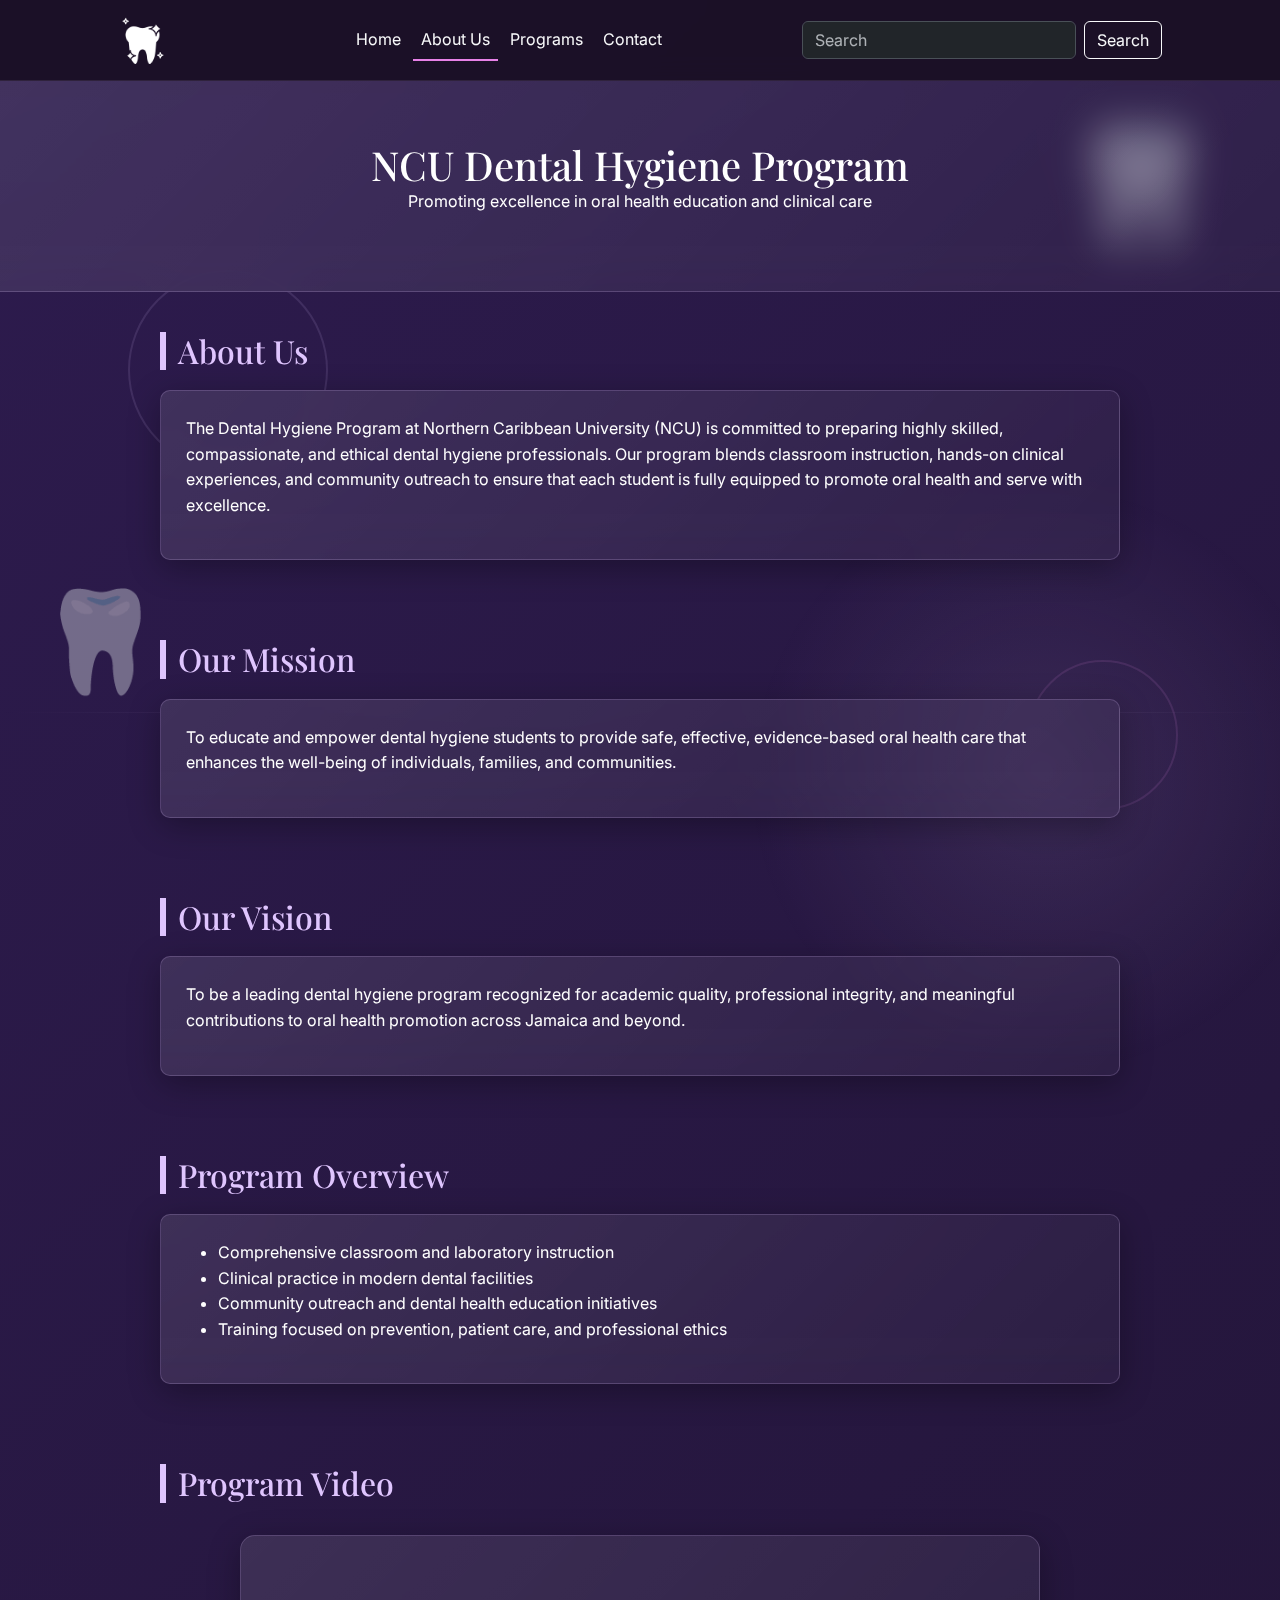
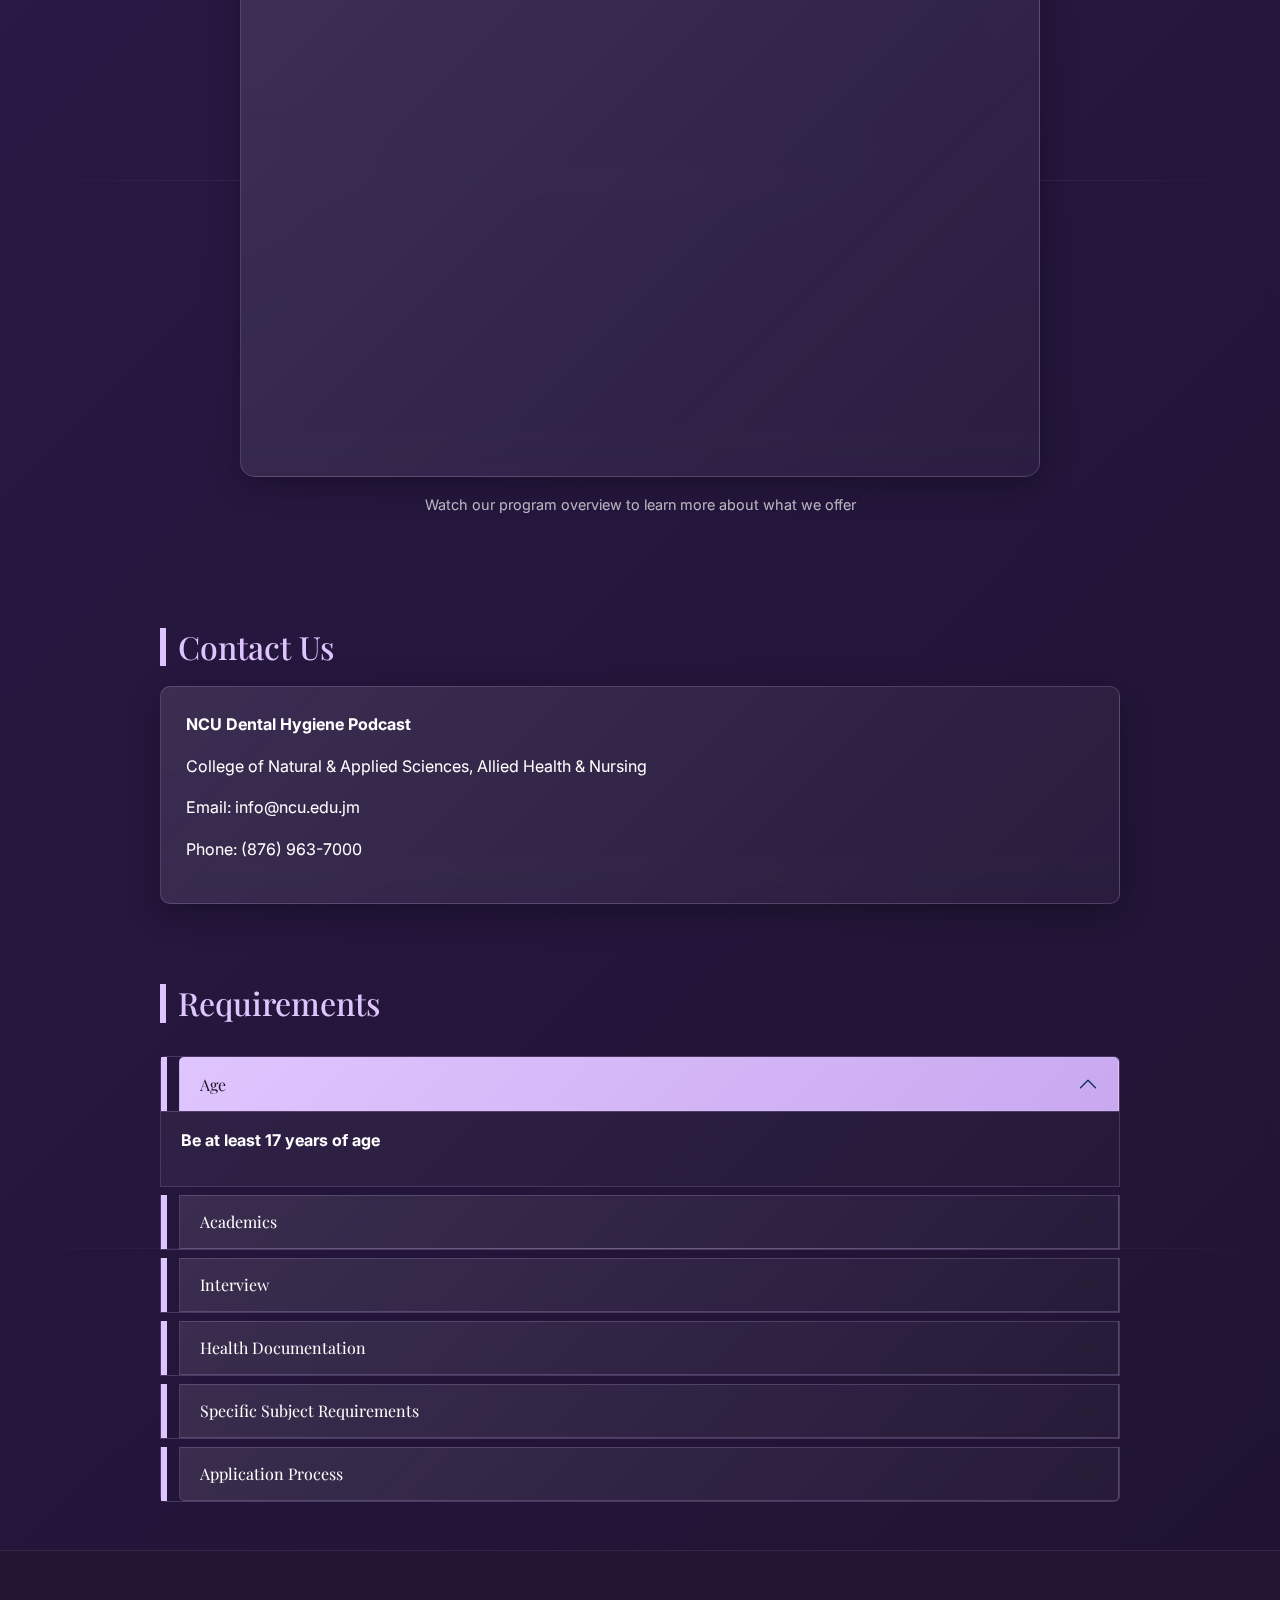
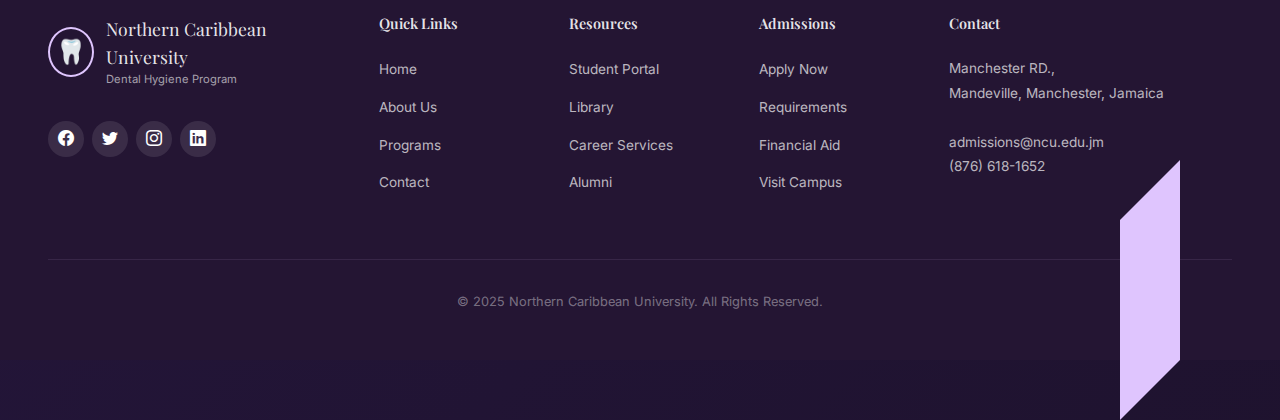
<file: About us page/About Us.html>
<!DOCTYPE html>
<html lang="en">
<head>
  <meta charset="UTF-8">
  <meta name="viewport" content="width=device-width, initial-scale=1.0">
  <title>About Us – NCU Dental Hygiene</title>

  <!-- Playfair Display Font -->
  <link href="https://fonts.googleapis.com/css2?family=Playfair+Display:wght@400;600;700&family=Inter:wght@300;400;500;600;700&display=swap" rel="stylesheet">
  <link href="https://cdn.jsdelivr.net/npm/bootstrap@5.3.2/dist/css/bootstrap.min.css" rel="stylesheet">
  <script src="https://cdn.jsdelivr.net/npm/bootstrap@5.3.2/dist/js/bootstrap.bundle.min.js"></script>

  <link href="https://cdn.jsdelivr.net/npm/bootstrap-icons@1.11.1/font/bootstrap-icons.css" rel="stylesheet">

  <style>
    body {
      margin: 0;
      font-family: 'Inter', sans-serif;
      line-height: 1.6;
      color: #FFFFFF;
      background-color: #1a1025;
    }

    h1, h2, h3, h4, h5, h6 {
      font-family: 'Playfair Display', serif;
    }

    /* Navbar styling */
    .navbar .nav-link {
      position: relative;
      transition: transform .25s ease, color .25s ease;
    }
    .navbar .nav-link:hover,
    .navbar .nav-link:focus {
      transform: translateY(-3px);
      color: #e881e8 !important;
    }
    .navbar .nav-link::after {
      content: "";
      position: absolute;
      left: 0;
      bottom: 0;
      width: 0;
      height: 2px;
      background-color: #e881e8;
      transition: width .25s ease;
    }
    .navbar .nav-link:hover::after,
    .navbar .nav-link:focus::after,
    .navbar .nav-link.active::after { width: 100%; }

    .navbar .navbar-brand { position: relative; }
    .navbar .navbar-brand::after {
      content: "";
      position: absolute;
      left: 0;
      bottom: 0;
      width: 0;
      height: 2px;
      background-color: currentColor;
      transition: width .25s ease;
    }
    .navbar .navbar-brand:hover::after,
    .navbar .navbar-brand:focus::after { width: 100%; }

    header {
      background: linear-gradient(135deg, rgba(255, 255, 255, 0.1) 0%, rgba(255, 255, 255, 0.03) 100%);
      backdrop-filter: blur(20px);
      border-bottom: 1px solid rgba(223, 197, 254, 0.2);
      color: white;
      padding: 60px 20px;
      text-align: center;
    }

    header h1 {
      margin: 0;
      font-size: 2.5rem;
    }

    section {
      padding: 40px 20px;
      max-width: 1000px;
      margin: auto;
    }

    h2 {
      color: #DFC5FE;
      border-left: 6px solid #DFC5FE;
      padding-left: 12px;
    }

    .mycard {
      background: linear-gradient(135deg, rgba(255, 255, 255, 0.1) 0%, rgba(255, 255, 255, 0.03) 100%);
      backdrop-filter: blur(20px);
      border: 1px solid rgba(223, 197, 254, 0.2);
      padding: 25px;
      border-radius: 10px;
      margin-top: 20px;
      box-shadow: 0 8px 32px rgba(0, 0, 0, 0.3);
    }


    .accordion-button {
      background: linear-gradient(135deg, rgba(255, 255, 255, 0.1) 0%, rgba(255, 255, 255, 0.03) 100%);
      color: white !important;
      border: 1px solid rgba(223, 197, 254, 0.2);
    }

    .accordion-button:not(.collapsed) {
      background: linear-gradient(135deg, #DFC5FE 0%, #c9a8f0 100%);
      color: #1a1025 !important;
      box-shadow: none;
    }

    .accordion-button:focus {
      box-shadow: none;
      border-color: rgba(223, 197, 254, 0.4);
    }

    .accordion-item {
      background: transparent;
      border: 1px solid rgba(223, 197, 254, 0.2);
      margin-bottom: 0.5rem;
    }

    .accordion-body {
      background: linear-gradient(135deg, rgba(255, 255, 255, 0.05) 0%, rgba(255, 255, 255, 0.02) 100%);
      color: white !important;
      border-top: 1px solid rgba(223, 197, 254, 0.2);
    }

    .accordion-body p, .accordion-body ul, .accordion-body li, .accordion-body strong {
      color: white !important;
    }

    /* Video Section Styling */
    .video-container {
      position: relative;
      width: 100%;
      max-width: 800px;
      margin: 0 auto;
      background: linear-gradient(135deg, rgba(255, 255, 255, 0.1) 0%, rgba(255, 255, 255, 0.03) 100%);
      backdrop-filter: blur(20px);
      border: 1px solid rgba(223, 197, 254, 0.2);
      border-radius: 15px;
      overflow: hidden;
      box-shadow: 0 8px 32px rgba(0, 0, 0, 0.3);
      padding-bottom: 56.25%;
    }

    .video-container iframe {
      position: absolute;
      top: 0;
      left: 0;
      width: 100%;
      height: 100%;
      border: none;
      border-radius: 15px;
    }

    .video-wrapper {
      margin: 2rem auto;
    }

    /* Animated background gradients */
    @keyframes gradientShift {
      0% {
        background-position: 0% 50%;
      }
      50% {
        background-position: 100% 50%;
      }
      100% {
        background-position: 0% 50%;
      }
    }

    @keyframes float {
      0%, 100% {
        transform: translateY(0px);
      }
      50% {
        transform: translateY(-20px);
      }
    }

    body {
      background: linear-gradient(-45deg, #1a1025, #2d1b4e, #1a1025, #2d1b4e);
      background-size: 400% 400%;
      animation: gradientShift 15s ease infinite;
      position: relative;
      overflow-x: hidden;
    }

    /* Decorative floating shapes */
    body::before {
      content: "";
      position: fixed;
      top: -50%;
      left: -10%;
      width: 500px;
      height: 500px;
      background: radial-gradient(circle, rgba(232, 129, 232, 0.15) 0%, transparent 70%);
      border-radius: 50%;
      animation: float 8s ease-in-out infinite;
      pointer-events: none;
      z-index: 0;
    }

    body::after {
      content: "";
      position: fixed;
      bottom: -20%;
      right: -5%;
      width: 600px;
      height: 600px;
      background: radial-gradient(circle, rgba(223, 197, 254, 0.1) 0%, transparent 70%);
      border-radius: 50%;
      animation: float 10s ease-in-out infinite reverse;
      pointer-events: none;
      z-index: 0;
    }

    /* Ensure content appears above background elements */
    .navbar, header, section, footer {
      position: relative;
      z-index: 1;
    }

    /* Decorative background elements */
    .bg-decoration {
      position: fixed;
      pointer-events: none;
      opacity: 0.4;
      z-index: 0;
    }

    .decoration-tooth-1 {
      top: 10%;
      right: 5%;
      font-size: 120px;
      animation: float 6s ease-in-out infinite;
    }

    .decoration-tooth-2 {
      bottom: 20%;
      left: 3%;
      font-size: 100px;
      animation: float 8s ease-in-out infinite reverse;
    }

    .decoration-circle-1 {
      top: 30%;
      left: 10%;
      width: 200px;
      height: 200px;
      border: 2px solid rgba(223, 197, 254, 0.3);
      border-radius: 50%;
      animation: spin 20s linear infinite;
    }

    .decoration-circle-2 {
      bottom: 10%;
      right: 8%;
      width: 150px;
      height: 150px;
      border: 2px solid rgba(232, 129, 232, 0.3);
      border-radius: 50%;
      animation: spin 25s linear infinite reverse;
    }

    .decoration-line {
      position: absolute;
      background: linear-gradient(90deg, transparent, rgba(223, 197, 254, 0.2), transparent);
      pointer-events: none;
    }

    .line-1 {
      top: 20%;
      left: 0;
      width: 100%;
      height: 1px;
    }

    .line-2 {
      top: 50%;
      left: 0;
      width: 100%;
      height: 1px;
    }

    .line-3 {
      top: 80%;
      left: 0;
      width: 100%;
      height: 1px;
    }

    @keyframes spin {
      0% { transform: rotate(0deg); }
      100% { transform: rotate(360deg); }
    }

    @media (max-width: 600px) {
      header h1 { font-size: 2rem; }
      section { padding: 25px 15px; }
      nav { padding: 1rem 1.5rem; }
      .video-container {
        max-width: 100%;
      }

      body::before {
        width: 300px;
        height: 300px;
      }

      body::after {
        width: 350px;
        height: 350px;
      }
    }

    /* Footer */
    footer {
        background: #241533;
        padding: 4rem 3rem 2rem;
        border-top: 1px solid rgba(223, 197, 254, 0.1);
        position: relative;
    }

    .footer-accent {
        position: absolute;
        bottom: 0;
        right: 100px;
        width: 60px;
        height: 200px;
        background: #DFC5FE;
        transform: skewY(-45deg);
        transform-origin: bottom right;
    }

    .footer-grid {
        display: grid;
        grid-template-columns: 2fr 1fr 1fr 1fr 2fr;
        gap: 3rem;
        margin-bottom: 3rem;
    }

    .footer-brand {
        display: flex;
        flex-direction: column;
        gap: 1rem;
    }

    .footer-logo {
        display: flex;
        align-items: center;
        gap: 0.75rem;
    }

    .footer-logo-icon {
        width: 50px;
        height: 50px;
        border: 2px solid #DFC5FE;
        border-radius: 50%;
        display: flex;
        align-items: center;
        justify-content: center;
        font-size: 1.5rem;
    }

    .footer-logo-text {
        font-family: 'Playfair Display', serif;
        font-size: 1.1rem;
        color: rgba(255, 255, 255, 0.9);
    }

    .footer-logo-text span {
        display: block;
        font-size: 0.7rem;
        color: rgba(255, 255, 255, 0.6);
        font-family: 'Inter', sans-serif;
    }

    .footer-social {
        display: flex;
        gap: 0.5rem;
        margin-top: 1rem;
    }

    .footer-social a {
        width: 36px;
        height: 36px;
        background: rgba(255, 255, 255, 0.1);
        border-radius: 50%;
        display: flex;
        align-items: center;
        justify-content: center;
        color: white;
        transition: all 0.3s ease;
    }

    .footer-social a:hover {
        background: #DFC5FE;
        color: #1a1a2e;
    }

    .footer-column h4 {
        font-size: 0.9rem;
        font-weight: 600;
        margin-bottom: 1.5rem;
        color: rgba(255, 255, 255, 0.9);
    }

    .footer-column ul {
        list-style: none;
        padding: 0;
    }

    .footer-column li {
        margin-bottom: 0.75rem;
    }

    .footer-column a {
        color: rgba(255, 255, 255, 0.7);
        text-decoration: none;
        font-size: 0.85rem;
        transition: color 0.3s ease;
    }

    .footer-column a:hover {
        color: #DFC5FE;
    }

    .footer-contact p {
        color: rgba(255, 255, 255, 0.7);
        font-size: 0.85rem;
        line-height: 1.8;
    }

    .footer-bottom {
        text-align: center;
        padding-top: 2rem;
        border-top: 1px solid rgba(223, 197, 254, 0.1);
        color: rgba(255, 255, 255, 0.4);
        font-size: 0.8rem;
    }

    /* Responsive */
    @media (max-width: 1024px) {
        .footer-grid {
            grid-template-columns: repeat(2, 1fr);
        }
    }

    @media (max-width: 768px) {
        .footer-grid {
            grid-template-columns: 1fr;
            text-align: center;
        }

        .footer-brand {
            align-items: center;
        }

        .footer-social {
            justify-content: center;
        }
    }
  </style>
</head>

<body>

<!-- Decorative background elements -->
<div class="bg-decoration decoration-tooth-1">🦷</div>
<div class="bg-decoration decoration-tooth-2">🦷</div>
<div class="bg-decoration decoration-circle-1"></div>
<div class="bg-decoration decoration-circle-2"></div>
<div class="decoration-line line-1"></div>
<div class="decoration-line line-2"></div>
<div class="decoration-line line-3"></div>

<!-- Navigation -->
<nav class="navbar navbar-expand-md" style="background: rgba(26, 16, 37, 0.95); backdrop-filter: blur(10px); border-bottom: 1px solid rgba(223, 197, 254, 0.1);" data-bs-theme="dark">
  <div class="container px-4 px-lg-5">
    <a class="navbar-brand me-4 me-lg-5" href="../Dental%20Homepage/index.html" aria-label="Home">
      <img src="../Dental%20Homepage/whitening%202.png" alt="DDH home tooth icon" width="50" height="50" class="d-inline-block align-text-top">
    </a>
    <button class="navbar-toggler" type="button" data-bs-toggle="collapse" data-bs-target="#navbarSupportedContent" aria-controls="navbarSupportedContent" aria-expanded="false" aria-label="Toggle navigation">
      <span class="navbar-toggler-icon"></span>
    </button>
    <div class="collapse navbar-collapse" id="navbarSupportedContent">
      <ul class="navbar-nav mx-auto mb-2 mb-md-0 gap-1">
        <li class="nav-item">
          <a class="nav-link link-light" href="../Dental%20Homepage/index.html">Home</a>
        </li>
        <li class="nav-item">
          <a class="nav-link link-light active" href="#">About Us</a>
        </li>
        <li class="nav-item">
          <a class="nav-link link-light" href="../Courses%20Page/courses.html">Programs</a>
        </li>
        <li class="nav-item">
          <a class="nav-link link-light" href="../Contact%20Page/contact.html">Contact</a>
        </li>
      </ul>
      <form class="d-flex" role="search">
        <input class="form-control me-2" type="search" placeholder="Search" aria-label="Search">
        <button class="btn btn-outline-light" type="submit">Search</button>
      </form>
    </div>
  </div>
</nav>

<header>
  <h1>NCU Dental Hygiene Program</h1>
  <p>Promoting excellence in oral health education and clinical care</p>
</header>

<section>
  <h2>About Us</h2>
  <div class="mycard">
    <p>
      The Dental Hygiene Program at Northern Caribbean University (NCU) is committed to preparing 
      highly skilled, compassionate, and ethical dental hygiene professionals. Our program blends 
      classroom instruction, hands-on clinical experiences, and community outreach to ensure that 
      each student is fully equipped to promote oral health and serve with excellence.
    </p>
  </div>
</section>

<section>
  <h2>Our Mission</h2>
  <div class="mycard">
    <p>
      To educate and empower dental hygiene students to provide safe, effective, evidence-based 
      oral health care that enhances the well-being of individuals, families, and communities.
    </p>
  </div>
</section>

<section>
  <h2>Our Vision</h2>
  <div class="mycard">
    <p>
      To be a leading dental hygiene program recognized for academic quality, professional integrity, 
      and meaningful contributions to oral health promotion across Jamaica and beyond.
    </p>
  </div>
</section>

<section>
  <h2>Program Overview</h2>
  <div class="mycard">
    <ul>
      <li>Comprehensive classroom and laboratory instruction</li>
      <li>Clinical practice in modern dental facilities</li>
      <li>Community outreach and dental health education initiatives</li>
      <li>Training focused on prevention, patient care, and professional ethics</li>
    </ul>
  </div>
</section>

<section>
  <h2>Program Video</h2>
  <div class="video-wrapper">
    <div class="video-container">
      <iframe src="https://www.youtube.com/embed/1tv6Tqb1pTI" title="Dental Hygiene Program Overview" allowfullscreen="" loading="lazy"></iframe>
    </div>
    <p style="text-align: center; margin-top: 1rem; color: rgba(255, 255, 255, 0.7); font-size: 0.9rem;">
      Watch our program overview to learn more about what we offer
    </p>
  </div>
</section>

<section>
  <h2>Contact Us</h2>
  <div class="mycard">
    <p><strong>NCU Dental Hygiene Podcast </strong></p>
    <p>College of Natural & Applied Sciences, Allied Health & Nursing</p>
    <p>Email: info@ncu.edu.jm</p>
    <p>Phone: (876) 963-7000</p>
  </div>
</section>

<section>
  <h2>Requirements</h2><br>
  <div class="accordion" id="accordionExample">

    <!-- Age -->
    <div class="accordion-item">
      <h2 class="accordion-header">
        <button class="accordion-button" type="button" data-bs-toggle="collapse" data-bs-target="#collapseOne" aria-expanded="true" aria-controls="collapseOne">
          Age
        </button>
      </h2>
      <div id="collapseOne" class="accordion-collapse collapse show" data-bs-parent="#accordionExample">
        <div class="accordion-body">
          <p><strong>Be at least 17 years of age</strong></p>
        </div>
      </div>
    </div>

    <!-- Academics -->
    <div class="accordion-item">
      <h2 class="accordion-header">
        <button class="accordion-button collapsed" type="button" data-bs-toggle="collapse" data-bs-target="#collapseTwo" aria-expanded="false" aria-controls="collapseTwo">
          Academics
        </button>
      </h2>
      <div id="collapseTwo" class="accordion-collapse collapse" data-bs-parent="#accordionExample">
        <div class="accordion-body">
          <p><strong>Five GCE/CSEC passes (at a minimum of level III or Grade C, with only two Grade 3 passes applicable) or equivalent, including English Language.</strong></p>
        </div>
      </div>
    </div>

    <!-- Interview -->
    <div class="accordion-item">
      <h2 class="accordion-header">
        <button class="accordion-button collapsed" type="button" data-bs-toggle="collapse" data-bs-target="#collapseThree" aria-expanded="false" aria-controls="collapseThree">
          Interview
        </button>
      </h2>
      <div id="collapseThree" class="accordion-collapse collapse" data-bs-parent="#accordionExample">
        <div class="accordion-body">
          <p><strong>Applicants must attend an interview and satisfy the selection committee regarding their suitability for the course of study.</strong></p>
        </div>
      </div>
    </div>

    <!-- Health Documentation -->
    <div class="accordion-item">
      <h2 class="accordion-header">
        <button class="accordion-button collapsed" type="button" data-bs-toggle="collapse" data-bs-target="#collapseFour" aria-expanded="false" aria-controls="collapseFour">
          Health Documentation
        </button>
      </h2>
      <div id="collapseFour" class="accordion-collapse collapse" data-bs-parent="#accordionExample">
        <div class="accordion-body">
          <p><strong>Submission of a medical certificate (physical, dental, ophthalmic).</strong></p>
          <p>Other: Provide documentary evidence of at least 100 hours of supervisory attendance in a dental/dental hygiene facility (this can be completed after acceptance).</p>
        </div>
      </div>
    </div>

    <!-- Specific Subject Requirements -->
    <div class="accordion-item">
      <h2 class="accordion-header">
        <button class="accordion-button collapsed" type="button" data-bs-toggle="collapse" data-bs-target="#collapseFive" aria-expanded="false" aria-controls="collapseFive">
          Specific Subject Requirements
        </button>
      </h2>
      <div id="collapseFive" class="accordion-collapse collapse" data-bs-parent="#accordionExample">
        <div class="accordion-body">
          <p><strong>The required CSEC/GCE subjects (or equivalent) for the Dental Hygiene program must include:</strong></p>
          <ul>
            <li>English Language</li>
            <li>Mathematics</li>
            <li>Chemistry</li>
            <li>Biology</li>
            <li>One (1) other approved subject</li>
          </ul>
          <p>*A passing grade of C+ or better in specific NCU introductory chemistry courses (CHEM111 and CHEM112) may be used to satisfy the CSEC Chemistry requirement if needed.</p>
        </div>
      </div>
    </div>

    <!-- Application Process -->
    <div class="accordion-item">
      <h2 class="accordion-header">
        <button class="accordion-button collapsed" type="button" data-bs-toggle="collapse" data-bs-target="#collapseSix" aria-expanded="false" aria-controls="collapseSix">
          Application Process
        </button>
      </h2>
      <div id="collapseSix" class="accordion-collapse collapse" data-bs-parent="#accordionExample">
        <div class="accordion-body">
          <p><strong>To begin the application process, visit the Northern Caribbean University Admissions page to apply online and find specific contact information for the College of Natural & Applied Sciences, Allied Health & Nursing, which houses the Department of Dental Hygiene.</strong></p>
          <p>College of Natural & Applied Sciences, Allied Health & Nursing</p>
          <p>Email: info@ncu.edu.jm</p>
          <p>Phone: (876) 963-7000</p>
        </div>
      </div>
    </div>
  </div>
</section>

<!-- Footer -->
  <footer>
        <div class="footer-accent"></div>
        <div class="footer-grid">
            <div class="footer-brand">
                <div class="footer-logo">
                    <div class="footer-logo-icon">🦷</div>
                    <div class="footer-logo-text">
                        Northern Caribbean University
                        <span>Dental Hygiene Program</span>
                    </div>
                </div>
                <div class="footer-social">
                    <a href="#"><i class="bi bi-facebook"></i></a>
                    <a href="#"><i class="bi bi-twitter"></i></a>
                    <a href="#"><i class="bi bi-instagram"></i></a>
                    <a href="#"><i class="bi bi-linkedin"></i></a>
                </div>
            </div>

            <div class="footer-column">
                <h4>Quick Links</h4>
                <ul>
                    <li><a href="../Dental%20Homepage/index.html">Home</a></li>
                    <li><a href="About%20Us.html">About Us</a></li>
                    <li><a href="../Courses%20Page/courses.html">Programs</a></li>
                    <li><a href="../Contact%20Page/contact.html">Contact</a></li>
                </ul>
            </div>

            <div class="footer-column">
                <h4>Resources</h4>
                <ul>
                    <li><a href="https://aeorion.ncu.edu.jm/aeHome.aspx">Student Portal</a></li>
                    <li><a href="https://hwrc.ncu.edu.jm/">Library</a></li>
                    <li><a href="https://www.ncu.edu.jm/careers">Career Services</a></li>
                    <li><a href="https://www.ncu.edu.jm/alumni">Alumni</a></li>
                </ul>
            </div>

            <div class="footer-column">
                <h4>Admissions</h4>
                <ul>
                    <li><a href="https://apply.ncu.edu.jm/welcome">Apply Now</a></li>
                    <li><a href="../About%20us%20page/About%20Us.html">Requirements</a></li>
                    <li><a href="https://www.ncu.edu.jm/financialaid">Financial Aid</a></li>
                    <li><a href="#">Visit Campus</a></li>
                </ul>
            </div>

            <div class="footer-column footer-contact">
                <h4>Contact</h4>
                <p>
                    Manchester RD.,<br>
                    Mandeville, Manchester, Jamaica<br><br>
                    admissions@ncu.edu.jm<br>
                    (876) 618-1652
                </p>
            </div>
        </div>

        <div class="footer-bottom">
            <p>© 2025 Northern Caribbean University. All Rights Reserved.</p>
        </div>
    </footer>

<script>
  // Search Functionality
  document.addEventListener('DOMContentLoaded', function() {
    const searchForms = document.querySelectorAll('form[role="search"]');

    searchForms.forEach(searchForm => {
      searchForm.addEventListener('submit', function(e) {
        e.preventDefault();
        const searchInput = this.querySelector('input[type="search"]');
        const searchTerm = searchInput.value.trim();

        if (searchTerm) {
          // Redirect to courses page with search query
          window.location.href = `../Courses%20Page/courses.html?q=${encodeURIComponent(searchTerm)}`;
        }
      });
    });
  });
</script>
</body>
</html>
</file>
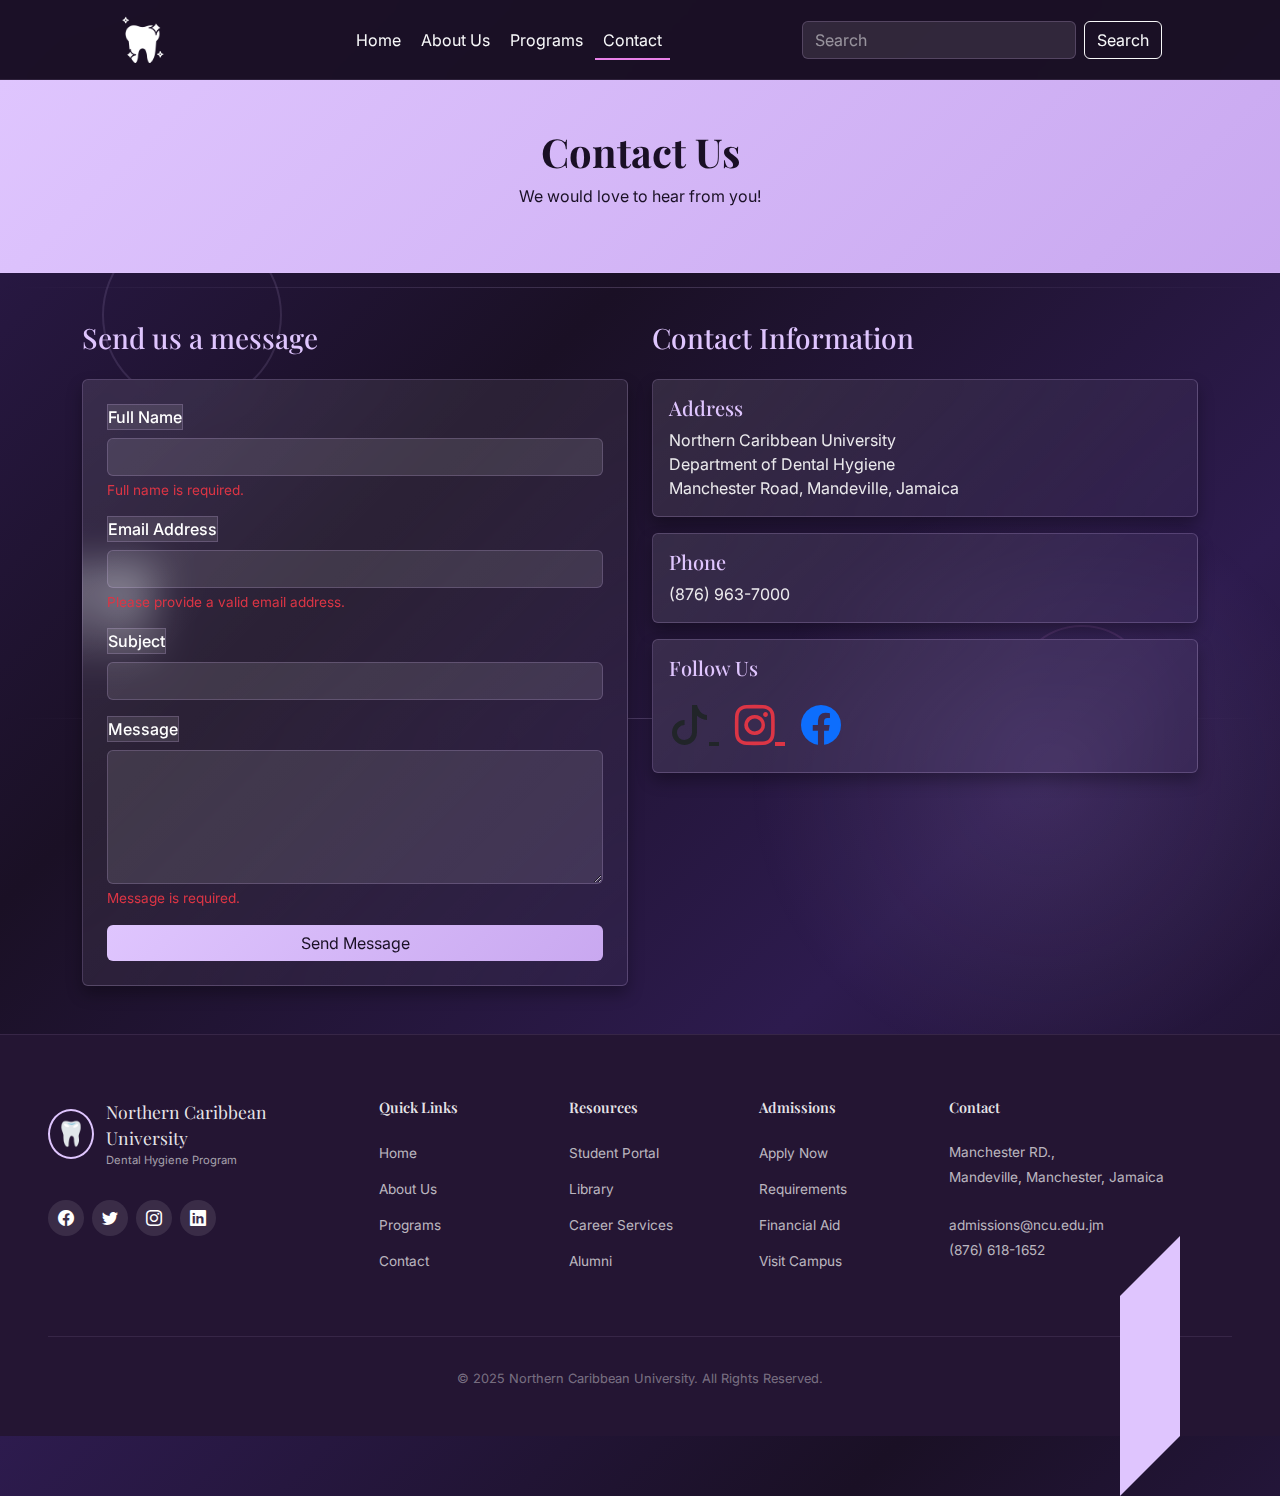
<file: Contact Page/contact.html>
<!DOCTYPE html>
<html lang="en">
<head>
  <meta charset="UTF-8">
  <meta name="viewport" content="width=device-width, initial-scale=1.0">
  <title>Contact Us – Department of Dental Hygiene</title>

  <!-- Fonts -->
  <link rel="preconnect" href="https://fonts.googleapis.com">
  <link rel="preconnect" href="https://fonts.gstatic.com" crossorigin>
  <link href="https://fonts.googleapis.com/css2?family=Playfair+Display:wght@400;500;600;700&family=Inter:wght@300;400;500;600;700&display=swap" rel="stylesheet">

  <!-- Bootstrap CSS -->
  <link href="https://cdn.jsdelivr.net/npm/bootstrap@5.3.0/dist/css/bootstrap.min.css" rel="stylesheet">

  <!-- Bootstrap Icons -->
  <link href="https://cdn.jsdelivr.net/npm/bootstrap-icons@1.11.1/font/bootstrap-icons.css" rel="stylesheet">

  <!-- External Stylesheets -->
  <link rel="stylesheet" href="contact.css">

  <style>
    body {
      background-color: #1a1025 !important;
      color: white;
      font-family: 'Inter', sans-serif;
    }

    h1, h2, h3, h4, h5, h6 {
      font-family: 'Playfair Display', serif;
    }

    .navbar .nav-link {
      position: relative;
      transition: transform .25s ease, color .25s ease;
    }
    .navbar .nav-link:hover,
    .navbar .nav-link:focus {
      transform: translateY(-3px);
      color: #e881e8 !important;
    }
    .navbar .nav-link::after {
      content: "";
      position: absolute;
      left: 0;
      bottom: 0;
      width: 0;
      height: 2px;
      background-color: #e881e8;
      transition: width .25s ease;
    }
    .navbar .nav-link:hover::after,
    .navbar .nav-link:focus::after,
    .navbar .nav-link.active::after { width: 100%; }

    .navbar .navbar-brand { position: relative; }
    .navbar .navbar-brand::after {
      content: "";
      position: absolute;
      left: 0;
      bottom: 0;
      width: 0;
      height: 2px;
      background-color: currentColor;
      transition: width .25s ease;
    }
    .navbar .navbar-brand:hover::after,
    .navbar .navbar-brand:focus::after { width: 100%; }

    .bg-teal {
      background: linear-gradient(135deg, #DFC5FE 0%, #c9a8f0 100%) !important;
      color: #1a1025 !important;
      border-bottom: 1px solid rgba(223, 197, 254, 0.2);
    }

    .bg-teal h1 {
      color: #1a1025 !important;
    }

    .bg-teal p {
      color: #1a1025 !important;
    }

    .card {
      background: linear-gradient(135deg, rgba(255, 255, 255, 0.1) 0%, rgba(255, 255, 255, 0.03) 100%) !important;
      backdrop-filter: blur(20px);
      border: 1px solid rgba(223, 197, 254, 0.2) !important;
      color: white !important;
    }

    .card-title {
      color: #DFC5FE !important;
    }

    .card-body {
      color: white !important;
    }

    .card-text, .card p {
      color: rgba(255, 255, 255, 0.9) !important;
    }

    form.bg-white {
      background: linear-gradient(135deg, rgba(255, 255, 255, 0.1) 0%, rgba(255, 255, 255, 0.03) 100%) !important;
      backdrop-filter: blur(20px);
      border: 1px solid rgba(223, 197, 254, 0.2);
    }

    .form-control, .form-label {
      background: rgba(255, 255, 255, 0.1);
      border: 1px solid rgba(223, 197, 254, 0.2);
      color: white !important;
    }

    .form-control:focus {
      background: rgba(255, 255, 255, 0.15);
      border-color: rgba(223, 197, 254, 0.4);
      color: white !important;
      box-shadow: 0 0 0 0.25rem rgba(223, 197, 254, 0.25);
    }

    .form-control::placeholder {
      color: rgba(255, 255, 255, 0.5);
    }

    .form-label {
      color: white !important;
      font-weight: 500;
    }

    textarea.form-control {
      color: white !important;
    }

    .btn-teal {
      background: linear-gradient(135deg, #DFC5FE 0%, #c9a8f0 100%) !important;
      border: none;
      color: #1a1025 !important;
    }

    .btn-teal:hover {
      background: linear-gradient(135deg, #e881e8 0%, #DFC5FE 100%) !important;
    }

    /* Ensure all text is visible */
    section h3 {
      color: #DFC5FE !important;
    }

    section {
      color: white !important;
    }

    /* Override Bootstrap shadow backgrounds */
    .shadow, .shadow-sm {
      box-shadow: 0 .5rem 1rem rgba(0,0,0,.3) !important;
    }

    /* Animated background gradients */
    @keyframes gradientShift {
      0% {
        background-position: 0% 50%;
      }
      50% {
        background-position: 100% 50%;
      }
      100% {
        background-position: 0% 50%;
      }
    }

    @keyframes float {
      0%, 100% {
        transform: translateY(0px);
      }
      50% {
        transform: translateY(-20px);
      }
    }

    body {
      background: linear-gradient(-45deg, #1a1025, #2d1b4e, #1a1025, #2d1b4e) !important;
      background-size: 400% 400%;
      animation: gradientShift 15s ease infinite;
      position: relative;
      overflow-x: hidden;
    }

    /* Decorative floating shapes */
    body::before {
      content: "";
      position: fixed;
      top: -50%;
      left: -10%;
      width: 500px;
      height: 500px;
      background: radial-gradient(circle, rgba(232, 129, 232, 0.15) 0%, transparent 70%);
      border-radius: 50%;
      animation: float 8s ease-in-out infinite;
      pointer-events: none;
      z-index: 0;
    }

    body::after {
      content: "";
      position: fixed;
      bottom: -20%;
      right: -5%;
      width: 600px;
      height: 600px;
      background: radial-gradient(circle, rgba(223, 197, 254, 0.1) 0%, transparent 70%);
      border-radius: 50%;
      animation: float 10s ease-in-out infinite reverse;
      pointer-events: none;
      z-index: 0;
    }

    /* Ensure content appears above background elements */
    nav, header, section, footer {
      position: relative;
      z-index: 1;
    }

    /* Decorative background elements */
    .bg-decoration {
      position: fixed;
      pointer-events: none;
      opacity: 0.4;
      z-index: 0;
    }

    .decoration-tooth-1 {
      top: 15%;
      right: 8%;
      font-size: 100px;
      animation: float 6s ease-in-out infinite;
    }

    .decoration-tooth-2 {
      bottom: 25%;
      left: 5%;
      font-size: 90px;
      animation: float 8s ease-in-out infinite reverse;
    }

    .decoration-circle-1 {
      top: 25%;
      left: 8%;
      width: 180px;
      height: 180px;
      border: 2px solid rgba(223, 197, 254, 0.3);
      border-radius: 50%;
      animation: spin 20s linear infinite;
    }

    .decoration-circle-2 {
      bottom: 15%;
      right: 10%;
      width: 140px;
      height: 140px;
      border: 2px solid rgba(232, 129, 232, 0.3);
      border-radius: 50%;
      animation: spin 25s linear infinite reverse;
    }

    .decoration-line {
      position: absolute;
      background: linear-gradient(90deg, transparent, rgba(223, 197, 254, 0.2), transparent);
      pointer-events: none;
    }

    .line-1 {
      top: 20%;
      left: 0;
      width: 100%;
      height: 1px;
    }

    .line-2 {
      top: 50%;
      left: 0;
      width: 100%;
      height: 1px;
    }

    .line-3 {
      top: 80%;
      left: 0;
      width: 100%;
      height: 1px;
    }

    @keyframes spin {
      0% { transform: rotate(0deg); }
      100% { transform: rotate(360deg); }
    }

    /* Footer */
    footer {
        background: #241533;
        padding: 4rem 3rem 2rem;
        border-top: 1px solid rgba(223, 197, 254, 0.1);
        position: relative;
    }

    .footer-accent {
        position: absolute;
        bottom: 0;
        right: 100px;
        width: 60px;
        height: 200px;
        background: #DFC5FE;
        transform: skewY(-45deg);
        transform-origin: bottom right;
    }

    .footer-grid {
        display: grid;
        grid-template-columns: 2fr 1fr 1fr 1fr 2fr;
        gap: 3rem;
        margin-bottom: 3rem;
    }

    .footer-brand {
        display: flex;
        flex-direction: column;
        gap: 1rem;
    }

    .footer-logo {
        display: flex;
        align-items: center;
        gap: 0.75rem;
    }

    .footer-logo-icon {
        width: 50px;
        height: 50px;
        border: 2px solid #DFC5FE;
        border-radius: 50%;
        display: flex;
        align-items: center;
        justify-content: center;
        font-size: 1.5rem;
    }

    .footer-logo-text {
        font-family: 'Playfair Display', serif;
        font-size: 1.1rem;
        color: rgba(255, 255, 255, 0.9);
    }

    .footer-logo-text span {
        display: block;
        font-size: 0.7rem;
        color: rgba(255, 255, 255, 0.6);
        font-family: 'Inter', sans-serif;
    }

    .footer-social {
        display: flex;
        gap: 0.5rem;
        margin-top: 1rem;
    }

    .footer-social a {
        width: 36px;
        height: 36px;
        background: rgba(255, 255, 255, 0.1);
        border-radius: 50%;
        display: flex;
        align-items: center;
        justify-content: center;
        color: white;
        transition: all 0.3s ease;
    }

    .footer-social a:hover {
        background: #DFC5FE;
        color: #1a1a2e;
    }

    .footer-column h4 {
        font-size: 0.9rem;
        font-weight: 600;
        margin-bottom: 1.5rem;
        color: rgba(255, 255, 255, 0.9);
    }

    .footer-column ul {
        list-style: none;
        padding: 0;
    }

    .footer-column li {
        margin-bottom: 0.75rem;
    }

    .footer-column a {
        color: rgba(255, 255, 255, 0.7);
        text-decoration: none;
        font-size: 0.85rem;
        transition: color 0.3s ease;
    }

    .footer-column a:hover {
        color: #DFC5FE;
    }

    .footer-contact p {
        color: rgba(255, 255, 255, 0.7);
        font-size: 0.85rem;
        line-height: 1.8;
    }

    .footer-bottom {
        text-align: center;
        padding-top: 2rem;
        border-top: 1px solid rgba(223, 197, 254, 0.1);
        color: rgba(255, 255, 255, 0.4);
        font-size: 0.8rem;
    }

    /* Responsive */
    @media (max-width: 1024px) {
        .footer-grid {
            grid-template-columns: repeat(2, 1fr);
        }
    }

    @media (max-width: 768px) {
        .footer-grid {
            grid-template-columns: 1fr;
            text-align: center;
        }

        .footer-brand {
            align-items: center;
        }

        .footer-social {
            justify-content: center;
        }
    }
  </style>
</head>

<body>

<!-- Decorative background elements -->
<div class="bg-decoration decoration-tooth-1">🦷</div>
<div class="bg-decoration decoration-tooth-2">🦷</div>
<div class="bg-decoration decoration-circle-1"></div>
<div class="bg-decoration decoration-circle-2"></div>
<div class="decoration-line line-1"></div>
<div class="decoration-line line-2"></div>
<div class="decoration-line line-3"></div>

<!-- ===== NAVBAR ===== -->
<nav class="navbar navbar-expand-md" style="background: rgba(26, 16, 37, 0.95); backdrop-filter: blur(10px); border-bottom: 1px solid rgba(223, 197, 254, 0.1);" data-bs-theme="dark">
  <div class="container px-4 px-lg-5">
    <a class="navbar-brand me-4 me-lg-5" href="../Dental%20Homepage/index.html" aria-label="Home">
      <img src="../Dental%20Homepage/whitening%202.png" alt="DDH home tooth icon" width="50" height="50" class="d-inline-block align-text-top">
    </a>
    <button class="navbar-toggler" type="button" data-bs-toggle="collapse" data-bs-target="#navbarSupportedContent" aria-controls="navbarSupportedContent" aria-expanded="false" aria-label="Toggle navigation">
      <span class="navbar-toggler-icon"></span>
    </button>
    <div class="collapse navbar-collapse" id="navbarSupportedContent">
      <ul class="navbar-nav mx-auto mb-2 mb-md-0 gap-1">
        <li class="nav-item">
          <a class="nav-link link-light" href="../Dental%20Homepage/index.html">Home</a>
        </li>
        <li class="nav-item">
          <a class="nav-link link-light" href="../About%20us%20page/About%20Us.html">About Us</a>
        </li>
        <li class="nav-item">
          <a class="nav-link link-light" href="../Courses%20Page/courses.html">Programs</a>
        </li>
        <li class="nav-item">
          <a class="nav-link link-light active" href="#">Contact</a>
        </li>
      </ul>
      <form class="d-flex" role="search">
        <input class="form-control me-2" type="search" placeholder="Search" aria-label="Search">
        <button class="btn btn-outline-light" type="submit">Search</button>
      </form>
    </div>
  </div>
</nav>

<!-- ===== HEADER ===== -->
<header class="py-5 text-center bg-teal text-white">
  <div class="container">
    <h1 class="fw-bold">Contact Us</h1>
    <p>We would love to hear from you!</p>
  </div>
</header>

<!-- ===== CONTACT SECTION ===== -->
<section class="py-5">
  <div class="container">
    <div class="row g-4">

      <!-- Contact FORM -->
      <div class="col-md-6">
        <h3 class="mb-4">Send us a message</h3>

        <form class="p-4 bg-white shadow rounded" id="contactForm">
          <div class="mb-3">
            <label class="form-label">Full Name</label>
            <input type="text" class="form-control" name="fullName" id="fullName" required>
            <div class="invalid-feedback">Full name is required.</div>
          </div>

          <div class="mb-3">
            <label class="form-label">Email Address</label>
            <input type="email" class="form-control" name="email" id="email" required>
            <div class="invalid-feedback">Please provide a valid email address.</div>
          </div>

          <div class="mb-3">
            <label class="form-label">Subject</label>
            <input type="text" class="form-control" name="subject" id="subject">
          </div>

          <div class="mb-3">
            <label class="form-label">Message</label>
            <textarea class="form-control" rows="5" name="message" id="message" required></textarea>
            <div class="invalid-feedback">Message is required.</div>
          </div>

          <button type="submit" class="btn btn-teal w-100" id="submitBtn">Send Message</button>
          <div id="successMessage" style="display: none; margin-top: 1rem; padding: 1rem; background-color: #d4edda; color: #155724; border-radius: 4px; text-align: center;">
            ✓ Thank you! Your message has been sent successfully.
          </div>
        </form>
      </div>

      <!-- CONTACT INFO -->
      <div class="col-md-6">
        <h3 class="mb-4">Contact Information</h3>

        <div class="card mb-3 shadow-sm">
          <div class="card-body">
            <h5 class="card-title">Address</h5>
            <p class="card-text">
              Northern Caribbean University<br>
              Department of Dental Hygiene<br>
              Manchester Road, Mandeville, Jamaica
            </p>
          </div>
        </div>

        <div class="card mb-3 shadow-sm">
          <div class="card-body">
            <h5 class="card-title">Phone</h5>
            <p class="card-text">(876) 963-7000</p>
          </div>
        </div>

        <!-- Social Media -->
        <div class="card shadow-sm">
          <div class="card-body">
            <h5 class="card-title mb-3">Follow Us</h5>

            <a href="https://www.tiktok.com/@ncu_dentalhygiene?_r=1&_t=ZM-91dyqJN2Tlr" target="_blank" class="me-3 fs-1 text-dark">
              <i class="bi bi-tiktok"></i>
            </a>

            <a href="https://www.instagram.com/ncudentalhygiene?igsh=emtycTdncGdoamk5" target="_blank" class="me-3 fs-1 text-danger">
              <i class="bi bi-instagram"></i>
            </a>

            <a href="https://www.facebook.com/profile.php?id=100063470233189&ref=xav_pl_fb_external_link_ios" target="_blank" class="fs-1 text-primary">
              <i class="bi bi-facebook"></i>
            </a>
          </div>
        </div>

      </div>
    </div>
  </div>
</section>

<!-- ===== FOOTER ===== -->
    <!-- Footer -->
    <footer>
        <div class="footer-accent"></div>
        <div class="footer-grid">
            <div class="footer-brand">
                <div class="footer-logo">
                    <div class="footer-logo-icon">🦷</div>
                    <div class="footer-logo-text">
                        Northern Caribbean University
                        <span>Dental Hygiene Program</span>
                    </div>
                </div>
                <div class="footer-social">
                    <a href="#"><i class="bi bi-facebook"></i></a>
                    <a href="#"><i class="bi bi-twitter"></i></a>
                    <a href="#"><i class="bi bi-instagram"></i></a>
                    <a href="#"><i class="bi bi-linkedin"></i></a>
                </div>
            </div>

            <div class="footer-column">
                <h4>Quick Links</h4>
                <ul>
                    <li><a href="../Dental%20Homepage/index.html">Home</a></li>
                    <li><a href="../About%20us%20page/About%20Us.html">About Us</a></li>
                    <li><a href="../Courses%20Page/courses.html">Programs</a></li>
                    <li><a href="contact.html">Contact</a></li>
                </ul>
            </div>

            <div class="footer-column">
                <h4>Resources</h4>
                <ul>
                    <li><a href="https://aeorion.ncu.edu.jm/aeHome.aspx">Student Portal</a></li>
                    <li><a href="https://hwrc.ncu.edu.jm/">Library</a></li>
                    <li><a href="https://www.ncu.edu.jm/careers">Career Services</a></li>
                    <li><a href="https://www.ncu.edu.jm/alumni">Alumni</a></li>
                </ul>
            </div>

            <div class="footer-column">
                <h4>Admissions</h4>
                <ul>
                    <li><a href="https://apply.ncu.edu.jm/welcome">Apply Now</a></li>
                    <li><a href="../About%20us%20page/About%20Us.html">Requirements</a></li>
                    <li><a href="https://www.ncu.edu.jm/financialaid">Financial Aid</a></li>
                    <li><a href="#">Visit Campus</a></li>
                </ul>
            </div>

            <div class="footer-column footer-contact">
                <h4>Contact</h4>
                <p>
                    Manchester RD.,<br>
                    Mandeville, Manchester, Jamaica<br><br>
                    admissions@ncu.edu.jm<br>
                    (876) 618-1652
                </p>
            </div>
        </div>

        <div class="footer-bottom">
            <p>© 2025 Northern Caribbean University. All Rights Reserved.</p>
        </div>
    </footer>
<script src="https://cdn.jsdelivr.net/npm/bootstrap@5.3.0/dist/js/bootstrap.bundle.min.js"></script>

<script>
  // Form Validation Script
  document.addEventListener('DOMContentLoaded', function() {
    const contactForm = document.getElementById('contactForm');
    const successMessage = document.getElementById('successMessage');
    const submitBtn = document.getElementById('submitBtn');

    if (contactForm) {
      contactForm.addEventListener('submit', function(e) {
        e.preventDefault();

        // Get form inputs
        const fullName = document.getElementById('fullName');
        const email = document.getElementById('email');
        const message = document.getElementById('message');
        const inputs = [fullName, email, message];

        let isValid = true;

        // Validate each input
        inputs.forEach(input => {
          if (!input.value.trim()) {
            input.classList.add('is-invalid');
            isValid = false;
          } else {
            input.classList.remove('is-invalid');
          }
        });

        // Validate email format
        const emailRegex = /^[^\s@]+@[^\s@]+\.[^\s@]+$/;
        if (email.value.trim() && !emailRegex.test(email.value.trim())) {
          email.classList.add('is-invalid');
          isValid = false;
        }

        if (isValid) {
          // Show success message
          successMessage.style.display = 'block';
          submitBtn.textContent = 'Message Sent! ✓';
          submitBtn.disabled = true;

          // Reset form
          contactForm.reset();

          // Reset button after 3 seconds
          setTimeout(() => {
            submitBtn.textContent = 'Send Message';
            submitBtn.disabled = false;
            successMessage.style.display = 'none';
          }, 3000);
        }
      });

      // Remove error styling when user starts typing
      const inputs = contactForm.querySelectorAll('.form-control');
      inputs.forEach(input => {
        input.addEventListener('input', function() {
          if (this.value.trim()) {
            this.classList.remove('is-invalid');
          }
        });
      });
    }
  });

  // Search Functionality
  document.addEventListener('DOMContentLoaded', function() {
    const searchForms = document.querySelectorAll('form[role="search"]');

    searchForms.forEach(searchForm => {
      searchForm.addEventListener('submit', function(e) {
        e.preventDefault();
        const searchInput = this.querySelector('input[type="search"]');
        const searchTerm = searchInput.value.trim();

        if (searchTerm) {
          // Redirect to courses page with search query
          window.location.href = `../Courses%20Page/courses.html?q=${encodeURIComponent(searchTerm)}`;
        }
      });
    });
  });
</script>
</body>
</html>
</file>
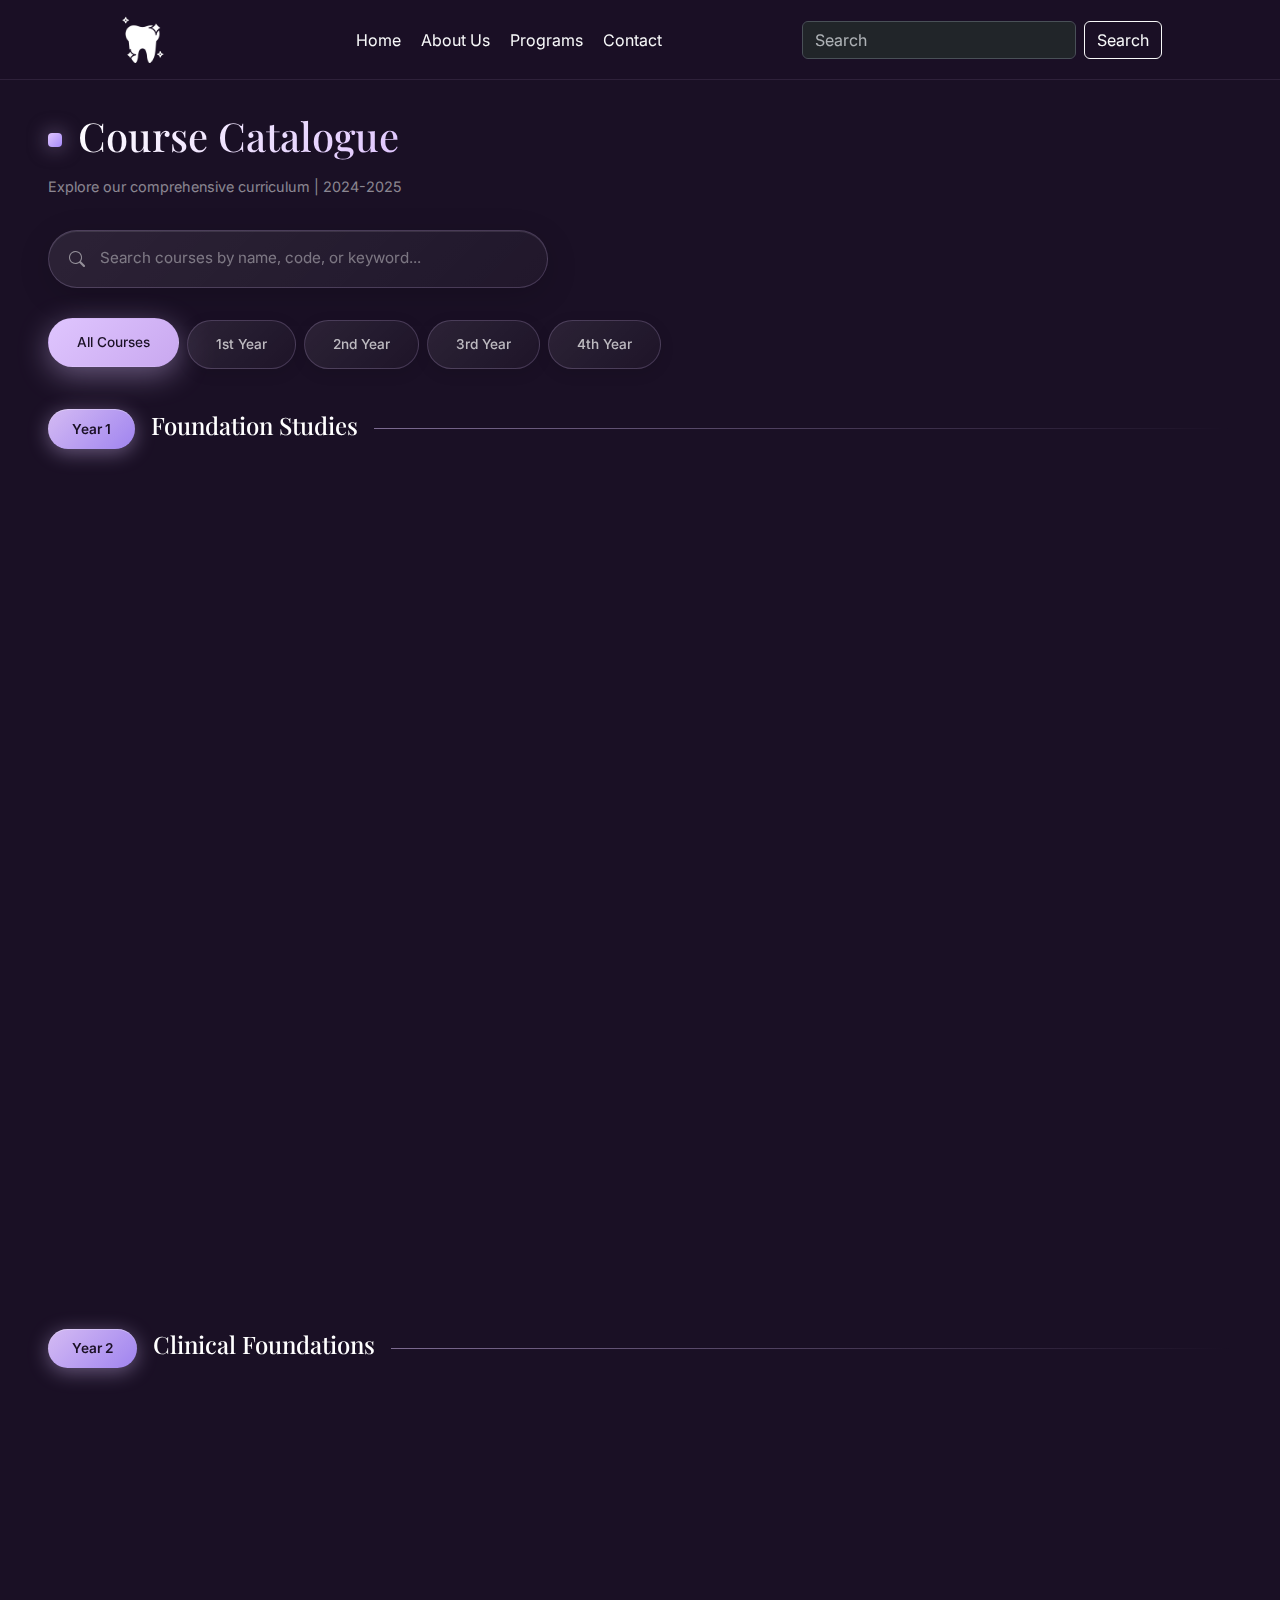
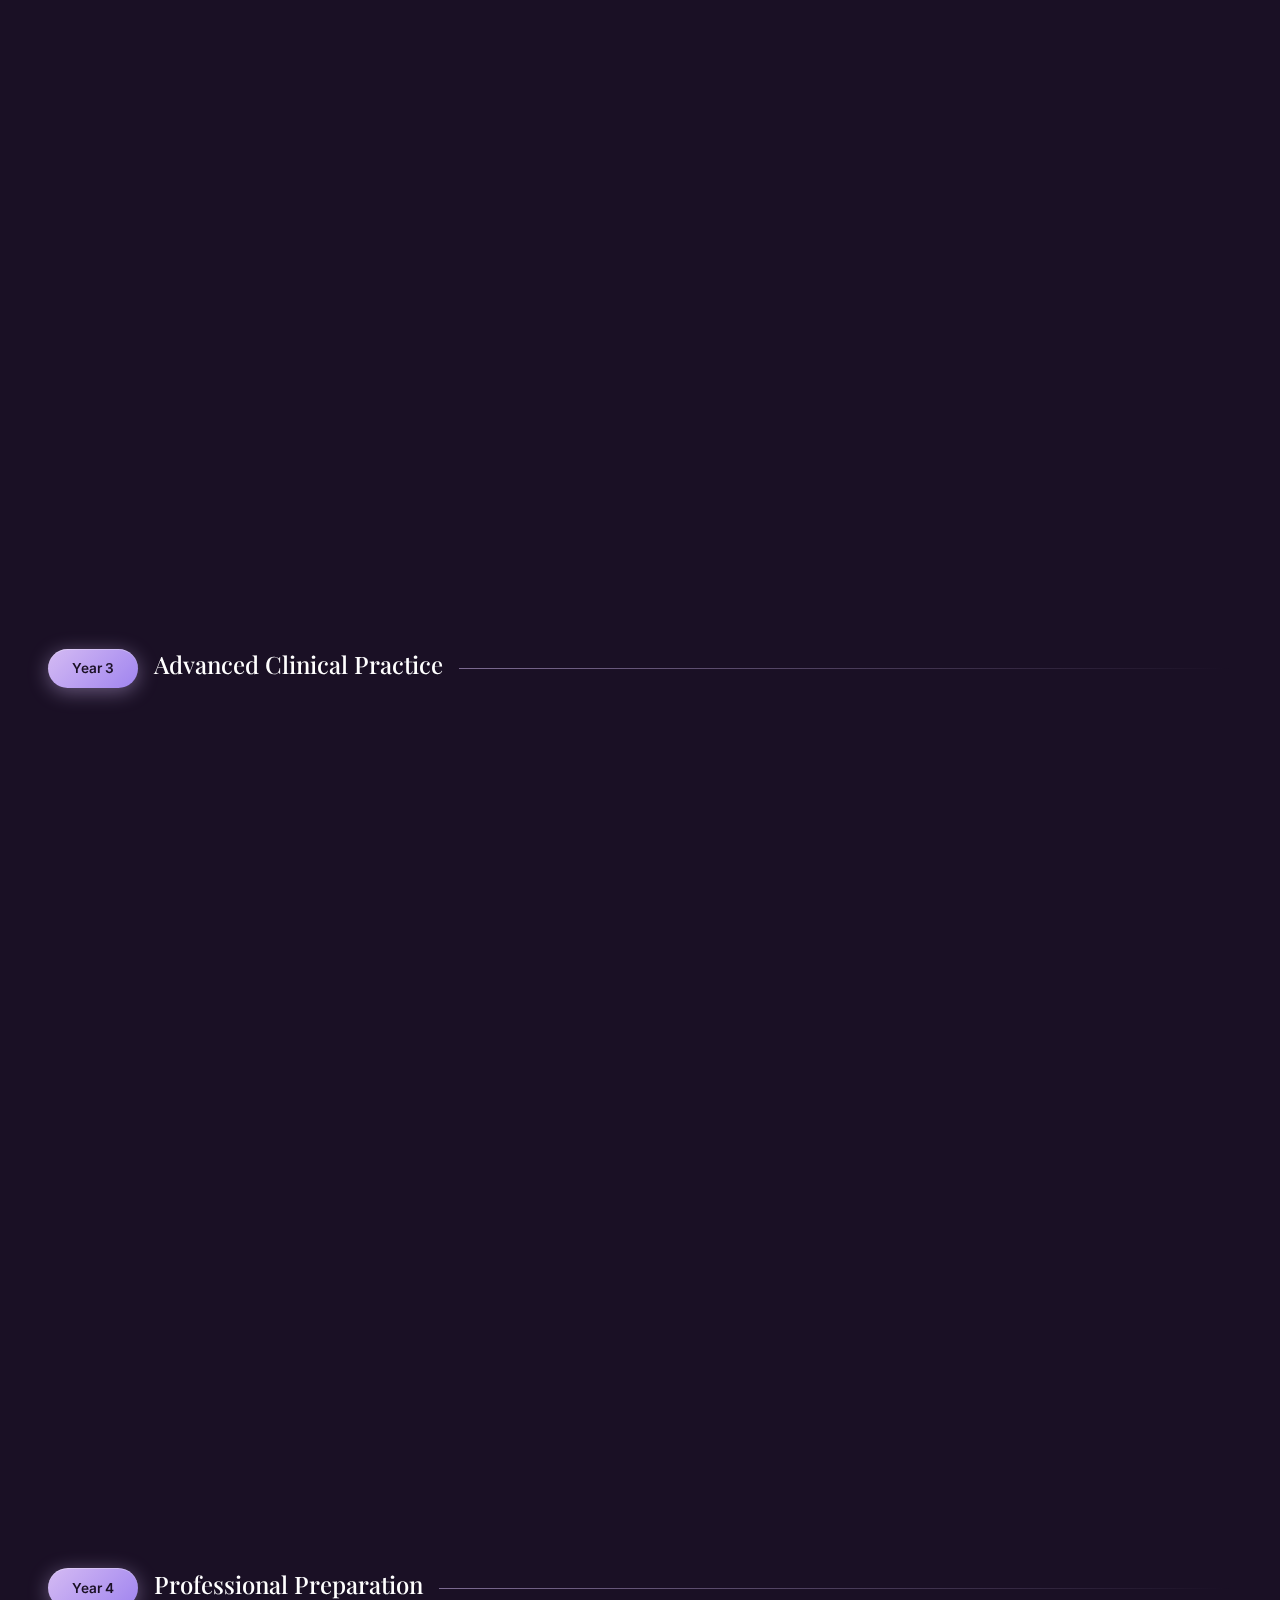
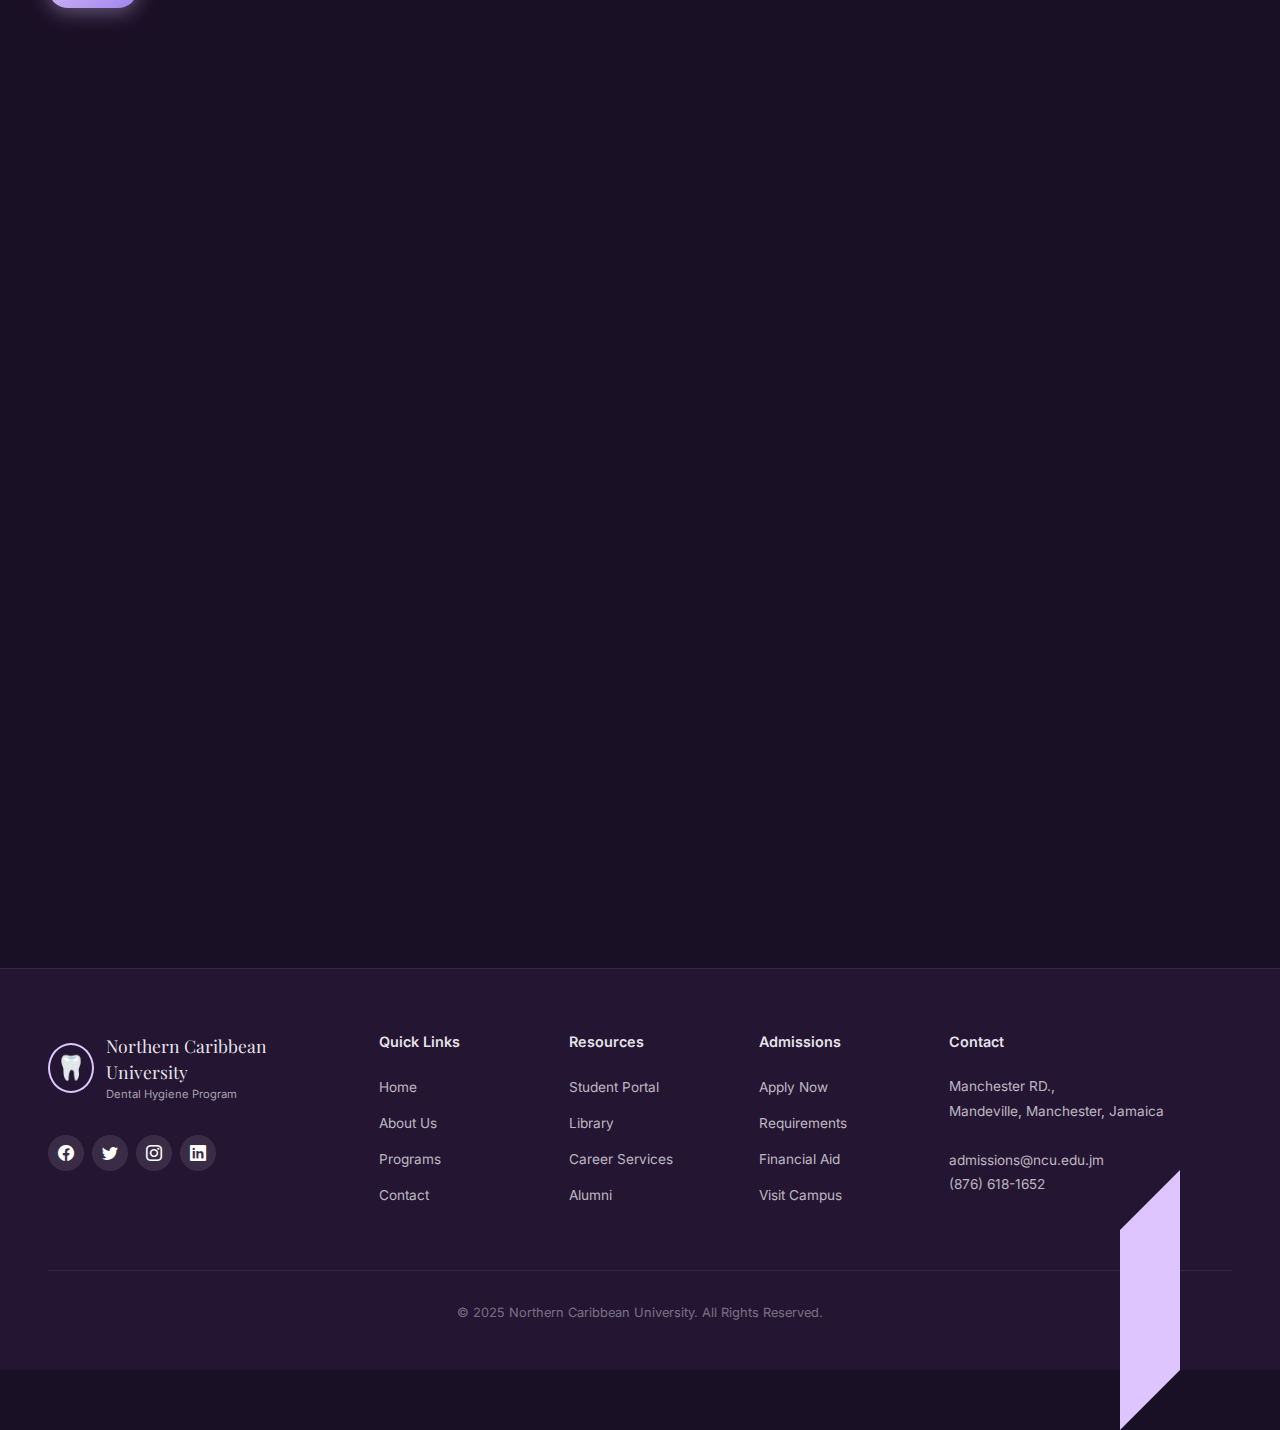
<file: Courses Page/courses.html>
<!DOCTYPE html>
<html lang="en">
<head>
    <meta charset="UTF-8">
    <meta name="viewport" content="width=device-width, initial-scale=1.0">
    <title>Dental Hygiene Program | State College</title>
    <link rel="preconnect" href="https://fonts.googleapis.com">
    <link rel="preconnect" href="https://fonts.gstatic.com" crossorigin>
    <link href="https://fonts.googleapis.com/css2?family=Playfair+Display:wght@400;500;600;700&family=Inter:wght@300;400;500;600;700&display=swap" rel="stylesheet">
    <link href="https://cdn.jsdelivr.net/npm/bootstrap@5.3.2/dist/css/bootstrap.min.css" rel="stylesheet">
    <link href="https://cdn.jsdelivr.net/npm/bootstrap-icons@1.11.1/font/bootstrap-icons.css" rel="stylesheet">
    <style>
        * {
            margin: 0;
            padding: 0;
            box-sizing: border-box;
        }

        body {
            font-family: 'Inter', sans-serif;
            background: #1a1025;
            color: #ffffff;
            overflow-x: hidden;
        }

        /* Animated background elements */
        .bg-glow {
            position: fixed;
            top: 0;
            left: 0;
            right: 0;
            bottom: 0;
            pointer-events: none;
            z-index: 0;
            overflow: hidden;
        }

        .glow-orb {
            position: absolute;
            border-radius: 50%;
            filter: blur(80px);
            opacity: 0.5;
            animation: float 20s ease-in-out infinite;
        }

        .glow-orb-1 {
            width: 600px;
            height: 600px;
            background: radial-gradient(circle, rgba(223, 197, 254, 0.3) 0%, transparent 70%);
            top: -200px;
            right: -200px;
            animation-delay: 0s;
        }

        .glow-orb-2 {
            width: 500px;
            height: 500px;
            background: radial-gradient(circle, rgba(167, 139, 250, 0.25) 0%, transparent 70%);
            bottom: -150px;
            left: -150px;
            animation-delay: -5s;
        }

        .glow-orb-3 {
            width: 400px;
            height: 400px;
            background: radial-gradient(circle, rgba(192, 132, 252, 0.2) 0%, transparent 70%);
            top: 50%;
            left: 50%;
            transform: translate(-50%, -50%);
            animation-delay: -10s;
        }

        @keyframes float {
            0%, 100% { transform: translate(0, 0) scale(1); }
            25% { transform: translate(30px, -30px) scale(1.05); }
            50% { transform: translate(-20px, 20px) scale(0.95); }
            75% { transform: translate(-30px, -20px) scale(1.02); }
        }

        /* Grid pattern overlay */
        .bg-grid {
            position: fixed;
            top: 0;
            left: 0;
            right: 0;
            bottom: 0;
            background-image: 
                linear-gradient(rgba(223, 197, 254, 0.03) 1px, transparent 1px),
                linear-gradient(90deg, rgba(223, 197, 254, 0.03) 1px, transparent 1px);
            background-size: 50px 50px;
            pointer-events: none;
            z-index: 0;
        }

        /* Floating particles */
        .bg-particles {
            position: fixed;
            top: 0;
            left: 0;
            right: 0;
            bottom: 0;
            pointer-events: none;
            z-index: 0;
            overflow: hidden;
        }

        .particle {
            position: absolute;
            width: 4px;
            height: 4px;
            background: rgba(223, 197, 254, 0.6);
            border-radius: 50%;
            animation: rise 15s infinite;
        }

        .particle:nth-child(1) { left: 10%; animation-delay: 0s; animation-duration: 20s; }
        .particle:nth-child(2) { left: 20%; animation-delay: 2s; animation-duration: 18s; }
        .particle:nth-child(3) { left: 30%; animation-delay: 4s; animation-duration: 22s; }
        .particle:nth-child(4) { left: 40%; animation-delay: 1s; animation-duration: 19s; }
        .particle:nth-child(5) { left: 50%; animation-delay: 3s; animation-duration: 21s; }
        .particle:nth-child(6) { left: 60%; animation-delay: 5s; animation-duration: 17s; }
        .particle:nth-child(7) { left: 70%; animation-delay: 2.5s; animation-duration: 23s; }
        .particle:nth-child(8) { left: 80%; animation-delay: 1.5s; animation-duration: 16s; }
        .particle:nth-child(9) { left: 90%; animation-delay: 4.5s; animation-duration: 20s; }
        .particle:nth-child(10) { left: 15%; animation-delay: 3.5s; animation-duration: 24s; }
        .particle:nth-child(11) { left: 25%; animation-delay: 0.5s; animation-duration: 18s; }
        .particle:nth-child(12) { left: 35%; animation-delay: 2.8s; animation-duration: 22s; }
        .particle:nth-child(13) { left: 45%; animation-delay: 1.2s; animation-duration: 19s; }
        .particle:nth-child(14) { left: 55%; animation-delay: 4.2s; animation-duration: 21s; }
        .particle:nth-child(15) { left: 65%; animation-delay: 0.8s; animation-duration: 17s; }
        .particle:nth-child(16) { left: 75%; animation-delay: 3.2s; animation-duration: 23s; }
        .particle:nth-child(17) { left: 85%; animation-delay: 1.8s; animation-duration: 16s; }
        .particle:nth-child(18) { left: 95%; animation-delay: 2.2s; animation-duration: 20s; }
        .particle:nth-child(19) { left: 5%; animation-delay: 4.8s; animation-duration: 25s; }
        .particle:nth-child(20) { left: 95%; animation-delay: 0.3s; animation-duration: 19s; }

        @keyframes rise {
            0% {
                bottom: -10px;
                opacity: 0;
                transform: scale(0);
            }
            10% {
                opacity: 1;
                transform: scale(1);
            }
            90% {
                opacity: 1;
                transform: scale(1);
            }
            100% {
                bottom: 100vh;
                opacity: 0;
                transform: scale(0.5);
            }
        }

        /* Geometric shapes */
        .bg-shapes {
            position: fixed;
            top: 0;
            left: 0;
            right: 0;
            bottom: 0;
            pointer-events: none;
            z-index: 0;
            overflow: hidden;
        }

        .shape {
            position: absolute;
            border: 1px solid rgba(223, 197, 254, 0.15);
            animation: rotate-shape 30s linear infinite;
        }

        .shape-1 {
            width: 300px;
            height: 300px;
            border-radius: 50%;
            top: 10%;
            right: -100px;
            animation-duration: 40s;
        }

        .shape-2 {
            width: 200px;
            height: 200px;
            top: 60%;
            left: -50px;
            animation-duration: 35s;
            animation-direction: reverse;
        }

        .shape-3 {
            width: 150px;
            height: 150px;
            border-radius: 50%;
            bottom: 20%;
            right: 10%;
            animation-duration: 25s;
        }

        .shape-4 {
            width: 100px;
            height: 100px;
            top: 30%;
            left: 5%;
            animation-duration: 30s;
            animation-direction: reverse;
        }

        .shape-5 {
            width: 80px;
            height: 80px;
            border-radius: 50%;
            top: 70%;
            right: 20%;
            animation-duration: 20s;
        }

        @keyframes rotate-shape {
            from { transform: rotate(0deg); }
            to { transform: rotate(360deg); }
        }

        /* Gradient line accents */
        .bg-lines {
            position: fixed;
            top: 0;
            left: 0;
            right: 0;
            bottom: 0;
            pointer-events: none;
            z-index: 0;
            overflow: hidden;
        }

        .line {
            position: absolute;
            background: linear-gradient(180deg, transparent, rgba(223, 197, 254, 0.1), transparent);
            width: 1px;
            height: 200px;
            animation: line-fall 8s linear infinite;
        }

        .line:nth-child(1) { left: 10%; animation-delay: 0s; }
        .line:nth-child(2) { left: 30%; animation-delay: 2s; }
        .line:nth-child(3) { left: 50%; animation-delay: 4s; }
        .line:nth-child(4) { left: 70%; animation-delay: 1s; }
        .line:nth-child(5) { left: 90%; animation-delay: 3s; }

        @keyframes line-fall {
            0% {
                top: -200px;
                opacity: 0;
            }
            10% {
                opacity: 1;
            }
            90% {
                opacity: 1;
            }
            100% {
                top: 100vh;
                opacity: 0;
            }
        }

        /* Navigation */
        .navbar {
            position: fixed;
            top: 0;
            left: 0;
            right: 0;
            z-index: 1000;
        }

        /* Hero Section */
        .hero {
            position: relative;
            height: 100vh;
            min-height: 700px;
            display: flex;
            flex-direction: column;
            justify-content: center;
            align-items: center;
            text-align: center;
            overflow: hidden;
        }

        .hero-bg {
            position: absolute;
            top: 0;
            left: 0;
            right: 0;
            bottom: 0;
            background: linear-gradient(135deg, #1a1a2e 0%, #0a0a0f 100%);
            z-index: -2;
        }

        .hero-bg::before {
            content: '';
            position: absolute;
            top: 0;
            left: 0;
            right: 0;
            bottom: 0;
            background: url('https://images.unsplash.com/photo-1562774053-701939374585?ixlib=rb-4.0.3&auto=format&fit=crop&w=1920&q=80') center/cover;
            opacity: 0.3;
        }

        .hero-accent {
            position: absolute;
            top: 0;
            right: 0;
            width: 80px;
            height: 400px;
            background: #3b82f6;
            transform: skewY(-45deg);
            transform-origin: top right;
        }

        .hero-emblem-icon {
            width: 100px;
            height: 100px;
            border: 2px solid rgba(255, 255, 255, 0.5);
            border-radius: 50%;
            display: flex;
            align-items: center;
            justify-content: center;
            margin: 0 auto 1.5rem;
            position: relative;
        }

        .hero-emblem-icon::before,
        .hero-emblem-icon::after {
            content: '🌿';
            position: absolute;
            font-size: 1.5rem;
        }

        .hero-emblem-icon::before {
            left: -30px;
            transform: rotate(-30deg);
        }

        .hero-emblem-icon::after {
            right: -30px;
            transform: rotate(30deg) scaleX(-1);
        }

        .hero-emblem-icon i {
            font-size: 2.5rem;
            color: white;
        }

        .hero-subtitle {
            font-size: 0.85rem;
            letter-spacing: 4px;
            text-transform: uppercase;
            color: rgba(255, 255, 255, 0.7);
            margin-bottom: 0.5rem;
        }

        .hero-title {
            font-family: 'Playfair Display', serif;
            font-size: 4rem;
            font-weight: 500;
            color: white;
            margin-bottom: 0.5rem;
            letter-spacing: 2px;
        }

        .hero-tagline {
            font-size: 0.9rem;
            letter-spacing: 6px;
            text-transform: uppercase;
            color: rgba(255, 255, 255, 0.6);
            margin-bottom: 3rem;
        }

        /* Feature Cards */
        .hero-features {
            display: flex;
            gap: 2rem;
            margin-top: 2rem;
        }

        .feature-card {
            background: rgba(0, 0, 0, 0.6);
            backdrop-filter: blur(10px);
            border: 1px solid rgba(255, 255, 255, 0.1);
            border-radius: 8px;
            padding: 1.5rem 2rem;
            width: 220px;
            text-align: left;
            transition: all 0.3s ease;
        }

        .feature-card:hover {
            border-color: #3b82f6;
            transform: translateY(-5px);
        }

        .feature-card-header {
            display: flex;
            justify-content: space-between;
            align-items: center;
            margin-bottom: 1rem;
        }

        .feature-card-title {
            font-size: 0.8rem;
            font-weight: 600;
            letter-spacing: 1px;
            text-transform: uppercase;
        }

        .feature-card-icon {
            width: 40px;
            height: 40px;
            border: 1px solid rgba(255, 255, 255, 0.3);
            border-radius: 8px;
            display: flex;
            align-items: center;
            justify-content: center;
        }

        .feature-card p {
            font-size: 0.8rem;
            color: rgba(255, 255, 255, 0.6);
            line-height: 1.6;
        }

        .scroll-indicator {
            position: absolute;
            bottom: 2rem;
            left: 50%;
            transform: translateX(-50%);
            display: flex;
            flex-direction: column;
            align-items: center;
            gap: 0.5rem;
            color: rgba(255, 255, 255, 0.5);
            animation: bounce 2s infinite;
        }

        @keyframes bounce {
            0%, 100% { transform: translateX(-50%) translateY(0); }
            50% { transform: translateX(-50%) translateY(10px); }
        }

        /* About Section */
        .about-section {
            display: grid;
            grid-template-columns: 1fr 1fr;
            min-height: 600px;
        }

        .about-content {
            background: #0d0d12;
            padding: 5rem;
            display: flex;
            flex-direction: column;
            justify-content: center;
        }

        .about-label {
            font-size: 0.75rem;
            letter-spacing: 3px;
            text-transform: uppercase;
            color: rgba(255, 255, 255, 0.5);
            margin-bottom: 1rem;
        }

        .about-title {
            font-family: 'Playfair Display', serif;
            font-size: 3rem;
            font-weight: 500;
            margin-bottom: 1.5rem;
            line-height: 1.2;
        }

        .about-text {
            color: rgba(255, 255, 255, 0.6);
            line-height: 1.8;
            margin-bottom: 1rem;
        }

        .about-image {
            position: relative;
            overflow: hidden;
        }

        .about-image img {
            width: 100%;
            height: 100%;
            object-fit: cover;
        }

        .about-image::before {
            content: '';
            position: absolute;
            top: 0;
            left: 0;
            right: 0;
            bottom: 0;
            background: linear-gradient(to right, #0d0d12 0%, transparent 30%);
            z-index: 1;
        }

        /* Courses Section */
        .courses-section {
            background: #1a1025;
            padding: 7rem 3rem 5rem;
            position: relative;
            min-height: 100vh;
        }

        .courses-section::before {
            content: '';
            position: absolute;
            top: 0;
            left: 0;
            right: 0;
            bottom: 0;
            background: url('https://images.unsplash.com/photo-1541339907198-e08756dedf3f?ixlib=rb-4.0.3&auto=format&fit=crop&w=1920&q=80') center/cover fixed;
            opacity: 0.05;
        }

        .section-header {
            display: flex;
            align-items: center;
            gap: 1rem;
            margin-bottom: 0.5rem;
            position: relative;
            z-index: 1;
        }

        .section-dot {
            width: 14px;
            height: 14px;
            background: linear-gradient(135deg, #DFC5FE 0%, #a78bfa 100%);
            border-radius: 4px;
            box-shadow: 0 0 20px rgba(223, 197, 254, 0.5);
            animation: pulse-glow 2s ease-in-out infinite;
        }

        @keyframes pulse-glow {
            0%, 100% { box-shadow: 0 0 20px rgba(223, 197, 254, 0.5); }
            50% { box-shadow: 0 0 30px rgba(223, 197, 254, 0.8); }
        }

        .section-title {
            font-family: 'Playfair Display', serif;
            font-size: 2.5rem;
            font-weight: 500;
            background: linear-gradient(135deg, #ffffff 0%, #DFC5FE 100%);
            -webkit-background-clip: text;
            -webkit-text-fill-color: transparent;
            background-clip: text;
        }

        .section-subtitle {
            color: rgba(255, 255, 255, 0.5);
            font-size: 0.9rem;
            margin-bottom: 2rem;
            position: relative;
            z-index: 1;
        }

        /* Search Bar */
        .search-container {
            margin-bottom: 2rem;
            position: relative;
            z-index: 1;
        }

        .search-container .input-group {
            background: linear-gradient(135deg, rgba(255, 255, 255, 0.08) 0%, rgba(255, 255, 255, 0.03) 100%);
            backdrop-filter: blur(20px);
            -webkit-backdrop-filter: blur(20px);
            border: 1px solid rgba(223, 197, 254, 0.2);
            border-radius: 50px;
            overflow: hidden;
            max-width: 500px;
            transition: all 0.3s ease;
            box-shadow: 
                0 8px 32px rgba(0, 0, 0, 0.15),
                inset 0 1px 0 rgba(255, 255, 255, 0.1);
        }

        .search-container .input-group:focus-within {
            border-color: #DFC5FE;
            box-shadow: 
                0 8px 32px rgba(0, 0, 0, 0.15),
                0 0 30px rgba(223, 197, 254, 0.25),
                inset 0 1px 0 rgba(255, 255, 255, 0.1);
        }

        .search-icon {
            background: transparent;
            border: none;
            color: rgba(255, 255, 255, 0.5);
            padding: 1rem 0.5rem 1rem 1.25rem;
        }

        .search-input {
            background: transparent !important;
            border: none !important;
            color: white !important;
            font-family: 'Inter', sans-serif;
            font-size: 0.95rem;
            padding: 1rem 1rem 1rem 0.5rem;
        }

        .search-input::placeholder {
            color: rgba(255, 255, 255, 0.4);
        }

        .search-input:focus {
            box-shadow: none !important;
        }

        .search-clear-btn {
            background: transparent;
            border: none;
            color: rgba(255, 255, 255, 0.5);
            padding: 1rem 1.25rem 1rem 0.5rem;
        }

        .search-clear-btn:hover {
            color: #DFC5FE;
        }

        .search-results-count {
            margin-top: 1rem;
            color: rgba(255, 255, 255, 0.5);
            font-size: 0.85rem;
        }

        .search-results-count span {
            color: #DFC5FE;
            font-weight: 600;
        }

        /* Filter Tabs */
        .filter-tabs {
            display: flex;
            gap: 0.5rem;
            margin-bottom: 2.5rem;
            flex-wrap: wrap;
            position: relative;
            z-index: 1;
        }

        .filter-tab {
            padding: 0.85rem 1.75rem;
            border: 1px solid rgba(223, 197, 254, 0.2);
            border-radius: 50px;
            font-family: 'Inter', sans-serif;
            font-size: 0.85rem;
            font-weight: 500;
            cursor: pointer;
            transition: all 0.3s cubic-bezier(0.175, 0.885, 0.32, 1.275);
            background: linear-gradient(135deg, rgba(255, 255, 255, 0.08) 0%, rgba(255, 255, 255, 0.02) 100%);
            backdrop-filter: blur(10px);
            -webkit-backdrop-filter: blur(10px);
            color: rgba(255, 255, 255, 0.7);
            box-shadow: 0 4px 15px rgba(0, 0, 0, 0.1);
        }

        .filter-tab:hover {
            border-color: #DFC5FE;
            color: white;
            transform: translateY(-3px);
            box-shadow: 0 8px 25px rgba(223, 197, 254, 0.2);
        }

        .filter-tab.active {
            background: linear-gradient(135deg, #DFC5FE 0%, #c9a8f0 100%);
            border-color: transparent;
            color: #1a1025;
            box-shadow: 0 8px 30px rgba(223, 197, 254, 0.4);
            transform: translateY(-2px);
        }

        /* Year Sections */
        .year-section {
            margin-bottom: 3rem;
            position: relative;
            z-index: 1;
        }

        .year-section.hidden {
            display: none;
        }

        .year-header {
            display: flex;
            align-items: center;
            gap: 1rem;
            margin-bottom: 1.5rem;
        }

        .year-badge {
            background: linear-gradient(135deg, rgba(223, 197, 254, 0.95) 0%, rgba(167, 139, 250, 0.95) 100%);
            backdrop-filter: blur(10px);
            -webkit-backdrop-filter: blur(10px);
            color: #1a1025;
            padding: 0.6rem 1.5rem;
            border-radius: 50px;
            font-weight: 600;
            font-size: 0.85rem;
            box-shadow: 
                0 4px 20px rgba(223, 197, 254, 0.4),
                inset 0 1px 0 rgba(255, 255, 255, 0.3);
            position: relative;
            overflow: hidden;
        }

        .year-badge::before {
            content: '';
            position: absolute;
            top: 0;
            left: -100%;
            width: 100%;
            height: 100%;
            background: linear-gradient(90deg, transparent, rgba(255, 255, 255, 0.3), transparent);
            animation: shine 3s ease-in-out infinite;
        }

        @keyframes shine {
            0% { left: -100%; }
            50%, 100% { left: 100%; }
        }

        .year-header h2 {
            font-family: 'Playfair Display', serif;
            font-size: 1.5rem;
            font-weight: 500;
        }

        .year-header::after {
            content: '';
            flex: 1;
            height: 1px;
            background: linear-gradient(90deg, rgba(223, 197, 254, 0.5), transparent);
        }

        /* Course Cards */
        .course-grid {
            display: grid;
            grid-template-columns: repeat(auto-fill, minmax(320px, 1fr));
            gap: 1.5rem;
        }

        .course-grid .course-card {
            animation: cardFadeIn 0.6s ease forwards;
            opacity: 0;
        }

        .course-grid .course-card:nth-child(1) { animation-delay: 0.1s; }
        .course-grid .course-card:nth-child(2) { animation-delay: 0.15s; }
        .course-grid .course-card:nth-child(3) { animation-delay: 0.2s; }
        .course-grid .course-card:nth-child(4) { animation-delay: 0.25s; }
        .course-grid .course-card:nth-child(5) { animation-delay: 0.3s; }
        .course-grid .course-card:nth-child(6) { animation-delay: 0.35s; }
        .course-grid .course-card:nth-child(7) { animation-delay: 0.4s; }
        .course-grid .course-card:nth-child(8) { animation-delay: 0.45s; }

        @keyframes cardFadeIn {
            from {
                opacity: 0;
                transform: translateY(30px);
            }
            to {
                opacity: 1;
                transform: translateY(0);
            }
        }

        .course-card {
            background: linear-gradient(135deg, rgba(255, 255, 255, 0.1) 0%, rgba(255, 255, 255, 0.03) 100%);
            backdrop-filter: blur(20px);
            -webkit-backdrop-filter: blur(20px);
            border: 1px solid rgba(223, 197, 254, 0.2);
            border-radius: 20px;
            padding: 1.75rem;
            transition: all 0.4s cubic-bezier(0.175, 0.885, 0.32, 1.275);
            position: relative;
            overflow: hidden;
            box-shadow: 
                0 8px 32px rgba(0, 0, 0, 0.3),
                inset 0 1px 0 rgba(255, 255, 255, 0.1);
        }

        .course-card::before {
            content: '';
            position: absolute;
            top: 0;
            left: 0;
            right: 0;
            bottom: 0;
            background: linear-gradient(135deg, rgba(223, 197, 254, 0.1) 0%, transparent 50%);
            opacity: 0;
            transition: opacity 0.4s ease;
            pointer-events: none;
        }

        .course-card::after {
            content: '';
            position: absolute;
            top: -1px;
            left: 20%;
            right: 20%;
            height: 1px;
            background: linear-gradient(90deg, transparent, rgba(255, 255, 255, 0.4), transparent);
        }

        .course-card:hover::before {
            opacity: 1;
        }

        .course-card::before {
            content: '';
            position: absolute;
            top: 0;
            left: 0;
            width: 4px;
            height: 0;
            background: #DFC5FE;
            transition: height 0.3s ease;
        }

        .course-card:hover {
            background: linear-gradient(135deg, rgba(255, 255, 255, 0.15) 0%, rgba(255, 255, 255, 0.05) 100%);
            border-color: rgba(223, 197, 254, 0.4);
            transform: translateY(-12px) scale(1.02);
            box-shadow: 
                0 30px 60px rgba(0, 0, 0, 0.4),
                0 0 40px rgba(223, 197, 254, 0.15),
                inset 0 1px 0 rgba(255, 255, 255, 0.2);
        }

        /* Left accent bar on hover */
        .course-card .accent-bar {
            position: absolute;
            top: 0;
            left: 0;
            width: 4px;
            height: 0;
            background: linear-gradient(180deg, #DFC5FE 0%, #a78bfa 100%);
            transition: height 0.4s ease;
            border-radius: 0 0 4px 0;
        }

        .course-card:hover .accent-bar {
            height: 100%;
        }

        .course-card:hover::before {
            height: 100%;
        }

        .course-card.hidden-search {
            display: none;
        }

        .course-code {
            display: inline-block;
            background: linear-gradient(135deg, rgba(223, 197, 254, 0.2) 0%, rgba(167, 139, 250, 0.15) 100%);
            color: #DFC5FE;
            padding: 0.4rem 1rem;
            border-radius: 20px;
            font-size: 0.75rem;
            font-weight: 600;
            margin-bottom: 0.75rem;
            letter-spacing: 0.5px;
            border: 1px solid rgba(223, 197, 254, 0.2);
            box-shadow: 0 2px 10px rgba(223, 197, 254, 0.1);
        }

        .course-title {
            font-family: 'Playfair Display', serif;
            font-size: 1.15rem;
            font-weight: 500;
            color: white;
            margin-bottom: 0.6rem;
            line-height: 1.4;
        }

        .course-description {
            color: rgba(255, 255, 255, 0.5);
            font-size: 0.85rem;
            line-height: 1.6;
            margin-bottom: 1.25rem;
        }

        .course-meta {
            display: flex;
            gap: 0.75rem;
            flex-wrap: wrap;
        }

        .credits-badge {
            background: linear-gradient(135deg, rgba(251, 191, 36, 0.2) 0%, rgba(245, 158, 11, 0.15) 100%);
            color: #fbbf24;
            padding: 0.35rem 0.8rem;
            border-radius: 20px;
            font-weight: 600;
            font-size: 0.7rem;
            border: 1px solid rgba(251, 191, 36, 0.2);
            box-shadow: 0 2px 10px rgba(251, 191, 36, 0.1);
        }

        .prereq-badge {
            background: linear-gradient(135deg, rgba(239, 68, 68, 0.2) 0%, rgba(220, 38, 38, 0.15) 100%);
            color: #ef4444;
            padding: 0.35rem 0.8rem;
            border-radius: 20px;
            font-size: 0.7rem;
            border: 1px solid rgba(239, 68, 68, 0.2);
        }

        .lab-badge {
            background: linear-gradient(135deg, rgba(34, 197, 94, 0.2) 0%, rgba(22, 163, 74, 0.15) 100%);
            color: #22c55e;
            padding: 0.35rem 0.8rem;
            border-radius: 20px;
            font-size: 0.7rem;
            border: 1px solid rgba(34, 197, 94, 0.2);
        }

        .meta-item {
            color: rgba(255, 255, 255, 0.4);
            font-size: 0.75rem;
        }

        .highlight {
            background: rgba(223, 197, 254, 0.3);
            color: white;
            padding: 0.1rem 0.3rem;
            border-radius: 3px;
        }


        /* Responsive */
        @media (max-width: 1024px) {
            .about-section {
                grid-template-columns: 1fr;
            }

            .about-image {
                height: 400px;
            }

            .footer-grid {
                grid-template-columns: repeat(2, 1fr);
            }
        }

        @media (max-width: 768px) {
            nav {
                padding: 1rem 1.5rem;
            }

            .nav-links {
                display: none;
            }

            .hero-title {
                font-size: 2.5rem;
            }

            .hero-features {
                flex-direction: column;
                align-items: center;
            }

            .about-content {
                padding: 3rem 1.5rem;
            }

            .courses-section {
                padding: 3rem 1.5rem;
            }

            .footer-grid {
                grid-template-columns: 1fr;
                text-align: center;
            }

            .footer-brand {
                align-items: center;
            }

            .footer-social {
                justify-content: center;
            }
        }

        /* Footer */
        footer {
            background: #241533;
            padding: 4rem 3rem 2rem;
            border-top: 1px solid rgba(223, 197, 254, 0.1);
            position: relative;
        }

        .footer-accent {
            position: absolute;
            bottom: 0;
            right: 100px;
            width: 60px;
            height: 200px;
            background: #DFC5FE;
            transform: skewY(-45deg);
            transform-origin: bottom right;
        }

        .footer-grid {
            display: grid;
            grid-template-columns: 2fr 1fr 1fr 1fr 2fr;
            gap: 3rem;
            margin-bottom: 3rem;
        }

        .footer-brand {
            display: flex;
            flex-direction: column;
            gap: 1rem;
        }

        .footer-logo {
            display: flex;
            align-items: center;
            gap: 0.75rem;
        }

        .footer-logo-icon {
            width: 50px;
            height: 50px;
            border: 2px solid #DFC5FE;
            border-radius: 50%;
            display: flex;
            align-items: center;
            justify-content: center;
            font-size: 1.5rem;
        }

        .footer-logo-text {
            font-family: 'Playfair Display', serif;
            font-size: 1.1rem;
            color: rgba(255, 255, 255, 0.9);
        }

        .footer-logo-text span {
            display: block;
            font-size: 0.7rem;
            color: rgba(255, 255, 255, 0.6);
            font-family: 'Inter', sans-serif;
        }

        .footer-social {
            display: flex;
            gap: 0.5rem;
            margin-top: 1rem;
        }

        .footer-social a {
            width: 36px;
            height: 36px;
            background: rgba(255, 255, 255, 0.1);
            border-radius: 50%;
            display: flex;
            align-items: center;
            justify-content: center;
            color: white;
            transition: all 0.3s ease;
        }

        .footer-social a:hover {
            background: #DFC5FE;
            color: #1a1a2e;
        }

        .footer-column h4 {
            font-size: 0.9rem;
            font-weight: 600;
            margin-bottom: 1.5rem;
            color: rgba(255, 255, 255, 0.9);
        }

        .footer-column ul {
            list-style: none;
            padding: 0;
        }

        .footer-column li {
            margin-bottom: 0.75rem;
        }

        .footer-column a {
            color: rgba(255, 255, 255, 0.7);
            text-decoration: none;
            font-size: 0.85rem;
            transition: color 0.3s ease;
        }

        .footer-column a:hover {
            color: #DFC5FE;
        }

        .footer-contact p {
            color: rgba(255, 255, 255, 0.7);
            font-size: 0.85rem;
            line-height: 1.8;
        }

        .footer-bottom {
            text-align: center;
            padding-top: 2rem;
            border-top: 1px solid rgba(223, 197, 254, 0.1);
            color: rgba(255, 255, 255, 0.4);
            font-size: 0.8rem;
        }

        /* Responsive */
        @media (max-width: 1024px) {
            .footer-grid {
                grid-template-columns: repeat(2, 1fr);
            }
        }

        @media (max-width: 768px) {
            .footer-grid {
                grid-template-columns: 1fr;
                text-align: center;
            }

            .footer-brand {
                align-items: center;
            }

            .footer-social {
                justify-content: center;
            }
        }
    </style>
</head>
<body>
    <!-- Background Effects -->
    <div class="bg-grid"></div>
    
    <div class="bg-glow">
        <div class="glow-orb glow-orb-1"></div>
        <div class="glow-orb glow-orb-2"></div>
        <div class="glow-orb glow-orb-3"></div>
    </div>

    <div class="bg-shapes">
        <div class="shape shape-1"></div>
        <div class="shape shape-2"></div>
        <div class="shape shape-3"></div>
        <div class="shape shape-4"></div>
        <div class="shape shape-5"></div>
    </div>

    <div class="bg-particles">
        <div class="particle"></div>
        <div class="particle"></div>
        <div class="particle"></div>
        <div class="particle"></div>
        <div class="particle"></div>
        <div class="particle"></div>
        <div class="particle"></div>
        <div class="particle"></div>
        <div class="particle"></div>
        <div class="particle"></div>
        <div class="particle"></div>
        <div class="particle"></div>
        <div class="particle"></div>
        <div class="particle"></div>
        <div class="particle"></div>
        <div class="particle"></div>
        <div class="particle"></div>
        <div class="particle"></div>
        <div class="particle"></div>
        <div class="particle"></div>
    </div>

    <div class="bg-lines">
        <div class="line"></div>
        <div class="line"></div>
        <div class="line"></div>
        <div class="line"></div>
        <div class="line"></div>
    </div>

    <!-- Navigation -->
    <nav class="navbar navbar-expand-md" style="background: rgba(26, 16, 37, 0.95); backdrop-filter: blur(10px); border-bottom: 1px solid rgba(223, 197, 254, 0.1);" data-bs-theme="dark">
      <div class="container px-4 px-lg-5">
        <a class="navbar-brand me-4 me-lg-5" href="../Dental%20Homepage/index.html" aria-label="Home">
          <img src="../Dental%20Homepage/whitening%202.png" alt="DDH home tooth icon" width="50" height="50" class="d-inline-block align-text-top">
        </a>
        <button class="navbar-toggler" type="button" data-bs-toggle="collapse" data-bs-target="#navbarSupportedContent" aria-controls="navbarSupportedContent" aria-expanded="false" aria-label="Toggle navigation">
          <span class="navbar-toggler-icon"></span>
        </button>
        <div class="collapse navbar-collapse" id="navbarSupportedContent">
          <ul class="navbar-nav mx-auto mb-2 mb-md-0 gap-1">
            <li class="nav-item">
              <a class="nav-link link-light" href="../Dental%20Homepage/index.html">Home</a>
            </li>
            <li class="nav-item">
              <a class="nav-link link-light" href="../About%20us%20page/About%20Us.html">About Us</a>
            </li>
            <li class="nav-item">
              <a class="nav-link link-light active" href="#">Programs</a>
            </li>
            <li class="nav-item">
              <a class="nav-link link-light" href="../Contact%20Page/contact.html">Contact</a>
            </li>
          </ul>
          <form class="d-flex" role="search">
            <input class="form-control me-2" type="search" placeholder="Search" aria-label="Search">
            <button class="btn btn-outline-light" type="submit">Search</button>
          </form>
        </div>
      </div>
    </nav>

    <!-- Courses Section -->
    <section class="courses-section">
        <div class="section-header">
            <div class="section-dot"></div>
            <h2 class="section-title">Course Catalogue</h2>
        </div>
        <p class="section-subtitle">Explore our comprehensive curriculum | 2024-2025</p>

        <!-- Search Bar -->
        <div class="search-container">
            <div class="input-group">
                <span class="input-group-text search-icon">
                    <i class="bi bi-search"></i>
                </span>
                <input type="text" class="form-control search-input" id="courseSearch" placeholder="Search courses by name, code, or keyword...">
                <button class="btn search-clear-btn" type="button" id="clearSearch" style="display: none;">
                    <i class="bi bi-x-lg"></i>
                </button>
            </div>
            <div class="search-results-count" id="resultsCount"></div>
        </div>

        <!-- Filter Tabs -->
        <div class="filter-tabs">
            <button class="filter-tab active" data-year="all">All Courses</button>
            <button class="filter-tab" data-year="1">1st Year</button>
            <button class="filter-tab" data-year="2">2nd Year</button>
            <button class="filter-tab" data-year="3">3rd Year</button>
            <button class="filter-tab" data-year="4">4th Year</button>
        </div>

        <!-- Year 1 -->
        <section class="year-section" data-year="1">
            <div class="year-header">
                <span class="year-badge">Year 1</span>
                <h2>Foundation Studies</h2>
            </div>
            <div class="course-grid">
                <div class="course-card">
                    <span class="course-code">DH 101</span>
                    <h3 class="course-title">Introduction to Dental Hygiene</h3>
                    <p class="course-description">Overview of the dental hygiene profession, ethics, history, and the role of dental hygienists in oral healthcare.</p>
                    <div class="course-meta">
                        <span class="credits-badge">3 Credits</span>
                        <span class="meta-item">Fall Semester</span>
                    </div>
                </div>

                <div class="course-card">
                    <span class="course-code">DH 102</span>
                    <h3 class="course-title">Oral Anatomy & Histology</h3>
                    <p class="course-description">Study of the structures of the oral cavity, tooth morphology, and histological features of oral tissues.</p>
                    <div class="course-meta">
                        <span class="credits-badge">4 Credits</span>
                        <span class="lab-badge">Lab Included</span>
                    </div>
                </div>

                <div class="course-card">
                    <span class="course-code">DH 103</span>
                    <h3 class="course-title">Dental Radiography I</h3>
                    <p class="course-description">Fundamentals of dental radiography, radiation safety, and techniques for intraoral imaging.</p>
                    <div class="course-meta">
                        <span class="credits-badge">3 Credits</span>
                        <span class="lab-badge">Lab Included</span>
                    </div>
                </div>

                <div class="course-card">
                    <span class="course-code">DH 104</span>
                    <h3 class="course-title">General & Oral Microbiology</h3>
                    <p class="course-description">Study of microorganisms, infection control, and the microbial basis of oral diseases including caries and periodontal disease.</p>
                    <div class="course-meta">
                        <span class="credits-badge">3 Credits</span>
                        <span class="meta-item">Spring Semester</span>
                    </div>
                </div>

                <div class="course-card">
                    <span class="course-code">DH 105</span>
                    <h3 class="course-title">Pre-Clinical Dental Hygiene I</h3>
                    <p class="course-description">Introduction to clinical instrumentation, patient positioning, and fundamental scaling techniques on typodonts.</p>
                    <div class="course-meta">
                        <span class="credits-badge">4 Credits</span>
                        <span class="lab-badge">Lab Included</span>
                    </div>
                </div>

                <div class="course-card">
                    <span class="course-code">BIO 110</span>
                    <h3 class="course-title">Human Anatomy & Physiology I</h3>
                    <p class="course-description">Comprehensive study of human body systems including skeletal, muscular, and nervous systems.</p>
                    <div class="course-meta">
                        <span class="credits-badge">4 Credits</span>
                        <span class="lab-badge">Lab Included</span>
                    </div>
                </div>

                <div class="course-card">
                    <span class="course-code">CHEM 101</span>
                    <h3 class="course-title">General Chemistry for Health Sciences</h3>
                    <p class="course-description">Basic chemistry concepts including atomic structure, chemical bonding, and biochemistry fundamentals.</p>
                    <div class="course-meta">
                        <span class="credits-badge">4 Credits</span>
                        <span class="lab-badge">Lab Included</span>
                    </div>
                </div>

                <div class="course-card">
                    <span class="course-code">PSY 101</span>
                    <h3 class="course-title">Introduction to Psychology</h3>
                    <p class="course-description">Foundational psychology concepts including human behavior, learning theories, and patient communication.</p>
                    <div class="course-meta">
                        <span class="credits-badge">3 Credits</span>
                        <span class="meta-item">General Education</span>
                    </div>
                </div>
            </div>
        </section>

        <!-- Year 2 -->
        <section class="year-section" data-year="2">
            <div class="year-header">
                <span class="year-badge">Year 2</span>
                <h2>Clinical Foundations</h2>
            </div>
            <div class="course-grid">
                <div class="course-card">
                    <span class="course-code">DH 201</span>
                    <h3 class="course-title">Clinical Dental Hygiene I</h3>
                    <p class="course-description">First clinical experience with patients, including assessments, prophylaxis, and patient education.</p>
                    <div class="course-meta">
                        <span class="credits-badge">5 Credits</span>
                        <span class="prereq-badge">Prereq: DH 105</span>
                    </div>
                </div>

                <div class="course-card">
                    <span class="course-code">DH 202</span>
                    <h3 class="course-title">Periodontology I</h3>
                    <p class="course-description">Classification of periodontal diseases, assessment techniques, and non-surgical treatment planning.</p>
                    <div class="course-meta">
                        <span class="credits-badge">3 Credits</span>
                        <span class="prereq-badge">Prereq: DH 104</span>
                    </div>
                </div>

                <div class="course-card">
                    <span class="course-code">DH 203</span>
                    <h3 class="course-title">Dental Radiography II</h3>
                    <p class="course-description">Advanced radiographic techniques, digital imaging, and interpretation of radiographic findings.</p>
                    <div class="course-meta">
                        <span class="credits-badge">3 Credits</span>
                        <span class="prereq-badge">Prereq: DH 103</span>
                    </div>
                </div>

                <div class="course-card">
                    <span class="course-code">DH 204</span>
                    <h3 class="course-title">Pharmacology for Dental Hygiene</h3>
                    <p class="course-description">Study of drugs used in dentistry and medicine, drug interactions, and implications for dental treatment.</p>
                    <div class="course-meta">
                        <span class="credits-badge">3 Credits</span>
                        <span class="meta-item">Fall Semester</span>
                    </div>
                </div>

                <div class="course-card">
                    <span class="course-code">DH 205</span>
                    <h3 class="course-title">Oral Pathology</h3>
                    <p class="course-description">Recognition and understanding of oral diseases, lesions, and abnormalities encountered in clinical practice.</p>
                    <div class="course-meta">
                        <span class="credits-badge">3 Credits</span>
                        <span class="prereq-badge">Prereq: DH 102</span>
                    </div>
                </div>

                <div class="course-card">
                    <span class="course-code">DH 206</span>
                    <h3 class="course-title">Dental Materials</h3>
                    <p class="course-description">Properties and manipulation of dental materials including restorative materials, impression materials, and cements.</p>
                    <div class="course-meta">
                        <span class="credits-badge">3 Credits</span>
                        <span class="lab-badge">Lab Included</span>
                    </div>
                </div>

                <div class="course-card">
                    <span class="course-code">BIO 111</span>
                    <h3 class="course-title">Human Anatomy & Physiology II</h3>
                    <p class="course-description">Continuation of body systems including cardiovascular, respiratory, digestive, and endocrine systems.</p>
                    <div class="course-meta">
                        <span class="credits-badge">4 Credits</span>
                        <span class="prereq-badge">Prereq: BIO 110</span>
                    </div>
                </div>

                <div class="course-card">
                    <span class="course-code">NUT 201</span>
                    <h3 class="course-title">Nutrition & Oral Health</h3>
                    <p class="course-description">Relationship between nutrition and oral health, dietary counseling, and nutritional assessment.</p>
                    <div class="course-meta">
                        <span class="credits-badge">3 Credits</span>
                        <span class="meta-item">Spring Semester</span>
                    </div>
                </div>
            </div>
        </section>

        <!-- Year 3 -->
        <section class="year-section" data-year="3">
            <div class="year-header">
                <span class="year-badge">Year 3</span>
                <h2>Advanced Clinical Practice</h2>
            </div>
            <div class="course-grid">
                <div class="course-card">
                    <span class="course-code">DH 301</span>
                    <h3 class="course-title">Clinical Dental Hygiene II</h3>
                    <p class="course-description">Advanced clinical procedures including complex scaling, root planing, and treatment of periodontally involved patients.</p>
                    <div class="course-meta">
                        <span class="credits-badge">6 Credits</span>
                        <span class="prereq-badge">Prereq: DH 201</span>
                    </div>
                </div>

                <div class="course-card">
                    <span class="course-code">DH 302</span>
                    <h3 class="course-title">Periodontology II</h3>
                    <p class="course-description">Advanced periodontal concepts including surgical interventions, implant maintenance, and complex case management.</p>
                    <div class="course-meta">
                        <span class="credits-badge">3 Credits</span>
                        <span class="prereq-badge">Prereq: DH 202</span>
                    </div>
                </div>

                <div class="course-card">
                    <span class="course-code">DH 303</span>
                    <h3 class="course-title">Pain Management & Local Anesthesia</h3>
                    <p class="course-description">Theory and clinical application of local anesthesia, pain control, and management of medical emergencies.</p>
                    <div class="course-meta">
                        <span class="credits-badge">4 Credits</span>
                        <span class="lab-badge">Lab Included</span>
                    </div>
                </div>

                <div class="course-card">
                    <span class="course-code">DH 304</span>
                    <h3 class="course-title">Special Needs Patients</h3>
                    <p class="course-description">Care of patients with physical, mental, and medical conditions requiring modified treatment approaches.</p>
                    <div class="course-meta">
                        <span class="credits-badge">3 Credits</span>
                        <span class="meta-item">Fall Semester</span>
                    </div>
                </div>

                <div class="course-card">
                    <span class="course-code">DH 305</span>
                    <h3 class="course-title">Community Oral Health</h3>
                    <p class="course-description">Public health principles, community assessment, program planning, and oral health promotion strategies.</p>
                    <div class="course-meta">
                        <span class="credits-badge">3 Credits</span>
                        <span class="meta-item">Spring Semester</span>
                    </div>
                </div>

                <div class="course-card">
                    <span class="course-code">DH 306</span>
                    <h3 class="course-title">Pediatric & Geriatric Dental Hygiene</h3>
                    <p class="course-description">Specialized care techniques for pediatric and elderly patients, developmental considerations, and age-specific conditions.</p>
                    <div class="course-meta">
                        <span class="credits-badge">3 Credits</span>
                        <span class="lab-badge">Lab Included</span>
                    </div>
                </div>

                <div class="course-card">
                    <span class="course-code">DH 307</span>
                    <h3 class="course-title">Research Methods in Dental Hygiene</h3>
                    <p class="course-description">Introduction to research methodology, evidence-based practice, and critical analysis of dental literature.</p>
                    <div class="course-meta">
                        <span class="credits-badge">3 Credits</span>
                        <span class="meta-item">Fall Semester</span>
                    </div>
                </div>

                <div class="course-card">
                    <span class="course-code">COM 201</span>
                    <h3 class="course-title">Health Communication</h3>
                    <p class="course-description">Effective communication strategies for healthcare settings, motivational interviewing, and patient counseling.</p>
                    <div class="course-meta">
                        <span class="credits-badge">3 Credits</span>
                        <span class="meta-item">General Education</span>
                    </div>
                </div>
            </div>
        </section>

        <!-- Year 4 -->
        <section class="year-section" data-year="4">
            <div class="year-header">
                <span class="year-badge">Year 4</span>
                <h2>Professional Preparation</h2>
            </div>
            <div class="course-grid">
                <div class="course-card">
                    <span class="course-code">DH 401</span>
                    <h3 class="course-title">Clinical Dental Hygiene III</h3>
                    <p class="course-description">Comprehensive clinical experience with diverse patient populations and complex treatment planning.</p>
                    <div class="course-meta">
                        <span class="credits-badge">6 Credits</span>
                        <span class="prereq-badge">Prereq: DH 301</span>
                    </div>
                </div>

                <div class="course-card">
                    <span class="course-code">DH 402</span>
                    <h3 class="course-title">Clinical Externship</h3>
                    <p class="course-description">Off-site clinical rotations in community health centers, specialty practices, and public health settings.</p>
                    <div class="course-meta">
                        <span class="credits-badge">4 Credits</span>
                        <span class="meta-item">Clinical Rotation</span>
                    </div>
                </div>

                <div class="course-card">
                    <span class="course-code">DH 403</span>
                    <h3 class="course-title">Practice Management</h3>
                    <p class="course-description">Business aspects of dental practice including scheduling, insurance, office management, and career development.</p>
                    <div class="course-meta">
                        <span class="credits-badge">3 Credits</span>
                        <span class="meta-item">Fall Semester</span>
                    </div>
                </div>

                <div class="course-card">
                    <span class="course-code">DH 404</span>
                    <h3 class="course-title">Ethics & Jurisprudence</h3>
                    <p class="course-description">Legal and ethical considerations in dental hygiene practice, state regulations, and professional responsibilities.</p>
                    <div class="course-meta">
                        <span class="credits-badge">2 Credits</span>
                        <span class="meta-item">Spring Semester</span>
                    </div>
                </div>

                <div class="course-card">
                    <span class="course-code">DH 405</span>
                    <h3 class="course-title">Senior Capstone Project</h3>
                    <p class="course-description">Independent research project demonstrating integration of clinical skills, research, and professional competencies.</p>
                    <div class="course-meta">
                        <span class="credits-badge">4 Credits</span>
                        <span class="prereq-badge">Prereq: DH 307</span>
                    </div>
                </div>

                <div class="course-card">
                    <span class="course-code">DH 406</span>
                    <h3 class="course-title">Board Exam Preparation</h3>
                    <p class="course-description">Comprehensive review of clinical and didactic content in preparation for national and regional board examinations.</p>
                    <div class="course-meta">
                        <span class="credits-badge">3 Credits</span>
                        <span class="meta-item">Spring Semester</span>
                    </div>
                </div>

                <div class="course-card">
                    <span class="course-code">DH 407</span>
                    <h3 class="course-title">Advanced Periodontal Instrumentation</h3>
                    <p class="course-description">Mastery of ultrasonic instrumentation, advanced hand scaling techniques, and instrument sharpening.</p>
                    <div class="course-meta">
                        <span class="credits-badge">3 Credits</span>
                        <span class="lab-badge">Lab Included</span>
                    </div>
                </div>

                <div class="course-card">
                    <span class="course-code">DH 408</span>
                    <h3 class="course-title">Leadership in Dental Hygiene</h3>
                    <p class="course-description">Professional leadership development, advocacy, and the evolving role of dental hygienists in healthcare.</p>
                    <div class="course-meta">
                        <span class="credits-badge">2 Credits</span>
                        <span class="meta-item">General Education</span>
                    </div>
                </div>
            </div>
        </section>
    </section>

    <!-- Footer -->
    <footer>
        <div class="footer-accent"></div>
        <div class="footer-grid">
            <div class="footer-brand">
                <div class="footer-logo">
                    <div class="footer-logo-icon">🦷</div>
                    <div class="footer-logo-text">
                        Northern Caribbean University
                        <span>Dental Hygiene Program</span>
                    </div>
                </div>
                <div class="footer-social">
                    <a href="#"><i class="bi bi-facebook"></i></a>
                    <a href="#"><i class="bi bi-twitter"></i></a>
                    <a href="#"><i class="bi bi-instagram"></i></a>
                    <a href="#"><i class="bi bi-linkedin"></i></a>
                </div>
            </div>

            <div class="footer-column">
                <h4>Quick Links</h4>
                <ul>
                    <li><a href="../Dental%20Homepage/index.html">Home</a></li>
                    <li><a href="../About%20us%20page/About%20Us.html">About Us</a></li>
                    <li><a href="courses.html">Programs</a></li>
                    <li><a href="../Contact%20Page/contact.html">Contact</a></li>
                </ul>
            </div>

            <div class="footer-column">
                <h4>Resources</h4>
                <ul>
                    <li><a href="https://aeorion.ncu.edu.jm/aeHome.aspx">Student Portal</a></li>
                    <li><a href="https://hwrc.ncu.edu.jm/">Library</a></li>
                    <li><a href="https://www.ncu.edu.jm/careers">Career Services</a></li>
                    <li><a href="https://www.ncu.edu.jm/alumni">Alumni</a></li>
                </ul>
            </div>

            <div class="footer-column">
                <h4>Admissions</h4>
                <ul>
                    <li><a href="https://apply.ncu.edu.jm/welcome">Apply Now</a></li>
                    <li><a href="../About%20us%20page/About%20Us.html">Requirements</a></li>
                    <li><a href="https://www.ncu.edu.jm/financialaid">Financial Aid</a></li>
                    <li><a href="#">Visit Campus</a></li>
                </ul>
            </div>

            <div class="footer-column footer-contact">
                <h4>Contact</h4>
                <p>
                    Manchester RD.,<br>
                    Mandeville, Manchester, Jamaica<br><br>
                    admissions@ncu.edu.jm<br>
                    (876) 618-1652
                </p>
            </div>
        </div>

        <div class="footer-bottom">
            <p>© 2025 Northern Caribbean University. All Rights Reserved.</p>
        </div>
    </footer>

    <script src="https://cdn.jsdelivr.net/npm/bootstrap@5.3.2/dist/js/bootstrap.bundle.min.js"></script>
    <script>
        document.addEventListener('DOMContentLoaded', function() {
            const filterTabs = document.querySelectorAll('.filter-tab');
            const yearSections = document.querySelectorAll('.year-section');
            const searchInput = document.getElementById('courseSearch');
            const clearBtn = document.getElementById('clearSearch');
            const resultsCount = document.getElementById('resultsCount');
            const courseCards = document.querySelectorAll('.course-card');

            // Filter tabs functionality
            filterTabs.forEach(tab => {
                tab.addEventListener('click', function() {
                    searchInput.value = '';
                    clearBtn.style.display = 'none';
                    resultsCount.innerHTML = '';
                    courseCards.forEach(card => {
                        card.classList.remove('hidden-search');
                        removeHighlights(card);
                    });

                    filterTabs.forEach(t => t.classList.remove('active'));
                    this.classList.add('active');

                    const selectedYear = this.dataset.year;

                    yearSections.forEach(section => {
                        if (selectedYear === 'all') {
                            section.classList.remove('hidden');
                        } else {
                            section.dataset.year === selectedYear 
                                ? section.classList.remove('hidden') 
                                : section.classList.add('hidden');
                        }
                    });
                });
            });

            // Search functionality
            searchInput.addEventListener('input', function() {
                const searchTerm = this.value.toLowerCase().trim();
                clearBtn.style.display = searchTerm ? 'block' : 'none';

                if (!searchTerm) {
                    courseCards.forEach(card => {
                        card.classList.remove('hidden-search');
                        removeHighlights(card);
                    });
                    resultsCount.innerHTML = '';
                    return;
                }

                let visibleCount = 0;

                courseCards.forEach(card => {
                    const title = card.querySelector('.course-title').textContent.toLowerCase();
                    const code = card.querySelector('.course-code').textContent.toLowerCase();
                    const description = card.querySelector('.course-description').textContent.toLowerCase();
                    
                    const matches = title.includes(searchTerm) || 
                                   code.includes(searchTerm) || 
                                   description.includes(searchTerm);

                    if (matches) {
                        card.classList.remove('hidden-search');
                        visibleCount++;
                        highlightText(card, searchTerm);
                    } else {
                        card.classList.add('hidden-search');
                        removeHighlights(card);
                    }
                });

                if (visibleCount === 0) {
                    resultsCount.innerHTML = `No courses found for "<span>${escapeHtml(searchTerm)}</span>"`;
                } else {
                    resultsCount.innerHTML = `Found <span>${visibleCount}</span> course${visibleCount === 1 ? '' : 's'} matching "<span>${escapeHtml(searchTerm)}</span>"`;
                }

                yearSections.forEach(section => section.classList.remove('hidden'));
                filterTabs.forEach(t => t.classList.remove('active'));
                filterTabs[0].classList.add('active');
            });

            clearBtn.addEventListener('click', function() {
                searchInput.value = '';
                searchInput.focus();
                clearBtn.style.display = 'none';
                resultsCount.innerHTML = '';
                courseCards.forEach(card => {
                    card.classList.remove('hidden-search');
                    removeHighlights(card);
                });
            });

            function highlightText(card, term) {
                removeHighlights(card);
                const elements = [
                    card.querySelector('.course-title'),
                    card.querySelector('.course-code'),
                    card.querySelector('.course-description')
                ];

                elements.forEach(el => {
                    if (el) {
                        const text = el.textContent;
                        const regex = new RegExp(`(${escapeRegex(term)})`, 'gi');
                        if (regex.test(text)) {
                            el.innerHTML = text.replace(regex, '<span class="highlight">$1</span>');
                        }
                    }
                });
            }

            function removeHighlights(card) {
                const highlights = card.querySelectorAll('.highlight');
                highlights.forEach(h => h.outerHTML = h.textContent);
            }

            function escapeHtml(text) {
                const div = document.createElement('div');
                div.textContent = text;
                return div.innerHTML;
            }

            function escapeRegex(string) {
                return string.replace(/[.*+?^${}()|[\]\\]/g, '\\$&');
            }

            // Smooth scroll for navigation
            document.querySelectorAll('a[href^="#"]').forEach(anchor => {
                anchor.addEventListener('click', function(e) {
                    e.preventDefault();
                    const target = document.querySelector(this.getAttribute('href'));
                    if (target) {
                        target.scrollIntoView({ behavior: 'smooth' });
                    }
                });
            });

            // Search from navbar redirect
            const params = new URLSearchParams(window.location.search);
            const searchQuery = params.get('q');
            if (searchQuery) {
                document.getElementById('courseSearch').value = searchQuery;
                document.getElementById('courseSearch').dispatchEvent(new Event('input', { bubbles: true }));
            }
        });
    </script>
</body>
</html>
</file>
<file: Contact Page/contact.css>
/* General body styling */
body {
  margin: 0;
  padding: 0;
  font-family: 'Inter', sans-serif;
  color: white;
}

/* Custom button theme */
.btn-teal {
  background-color: #DFC5FE;
  color: #1a1025;
  border-color: #DFC5FE;
}

.btn-teal:hover {
  background-color: #c9a8f0;
  color: #1a1025;
  border-color: #c9a8f0;
}

/* Form validation feedback */
.form-control.is-invalid {
  border-color: #dc3545;
  background-color: rgba(220, 53, 69, 0.1);
}

.form-control.is-invalid:focus {
  border-color: #dc3545;
  box-shadow: 0 0 0 0.25rem rgba(220, 53, 69, 0.25);
}

.invalid-feedback {
  display: block;
  color: #dc3545;
  font-size: 0.85rem;
  margin-top: 0.25rem;
}
</file>
